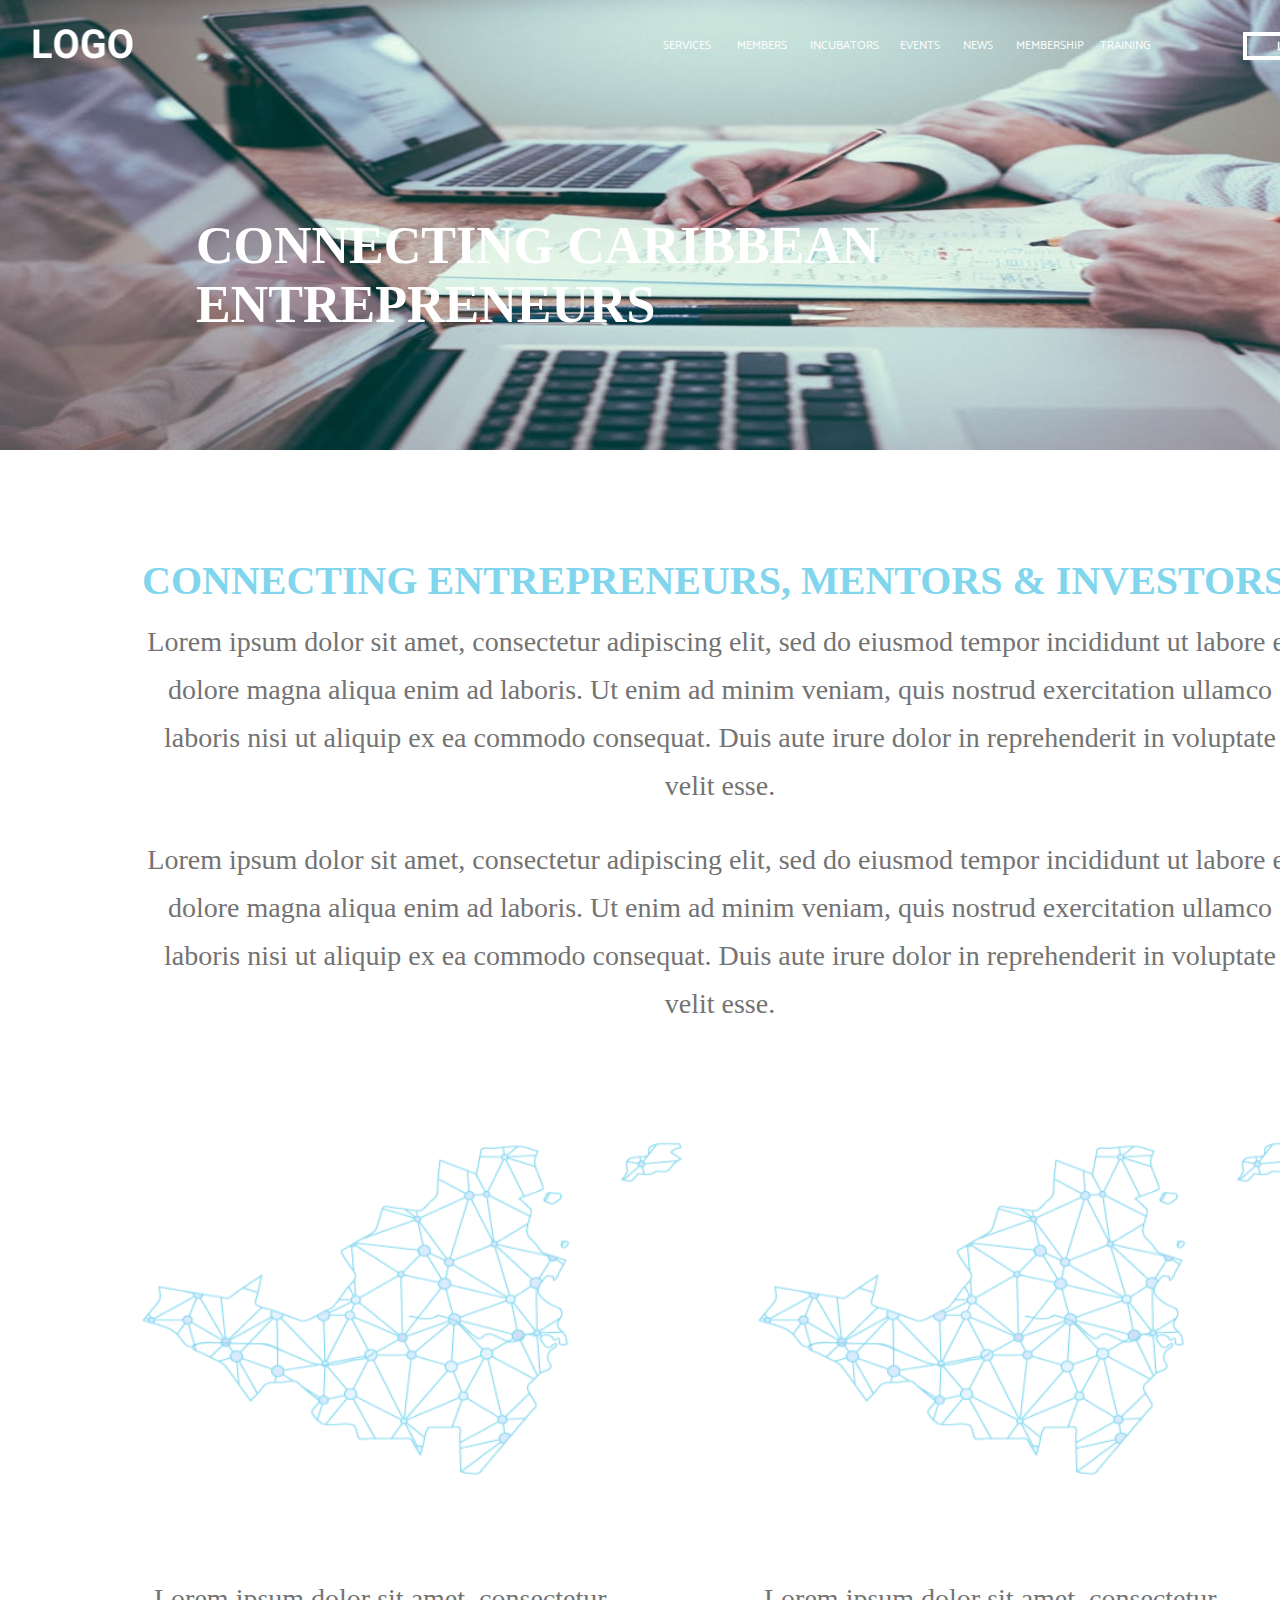
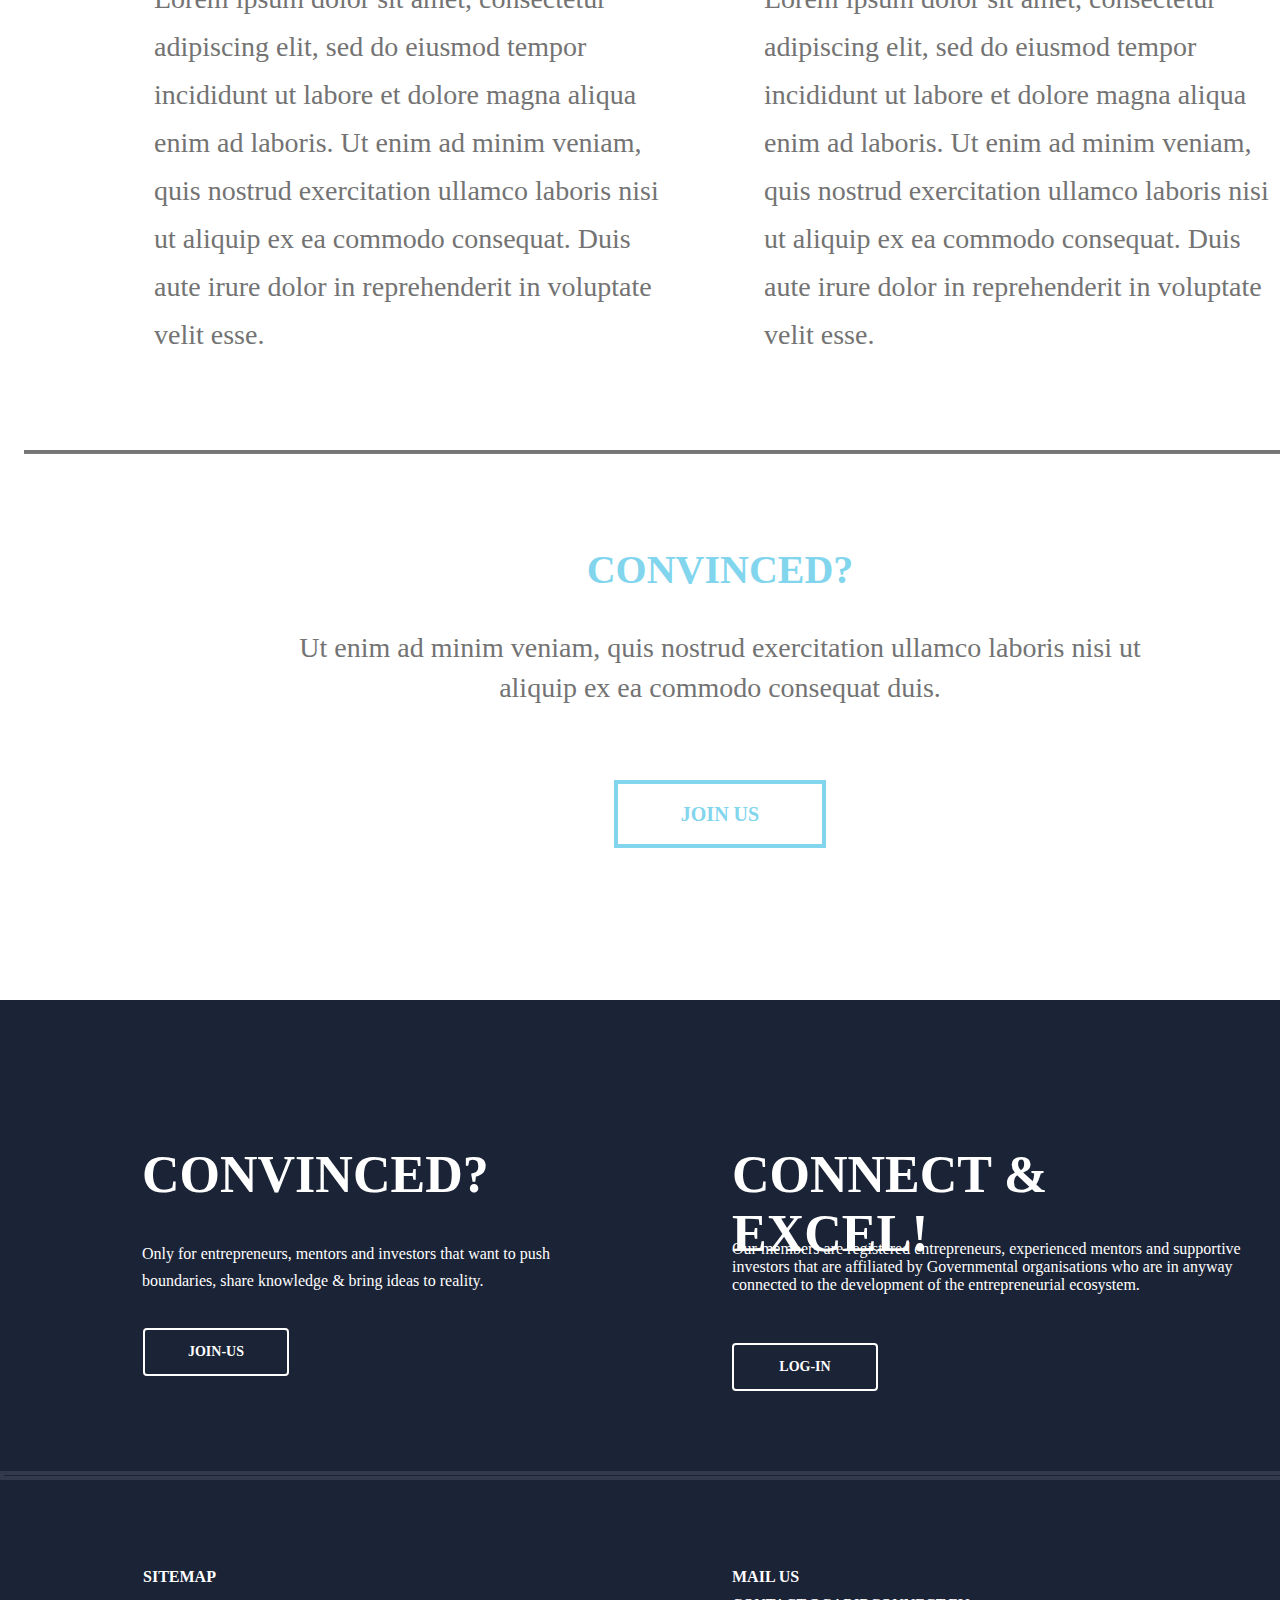
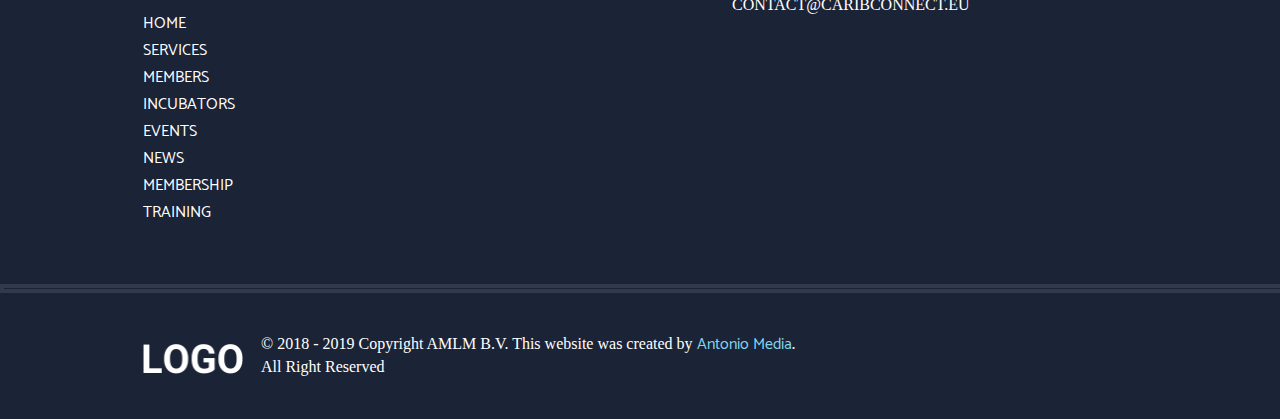
<file: Index.html>
<!DOCTYPE html>
<html>
<head>
	<title></title>
	<meta name="viewport" content="width=device-width, initial-scale=1.0">
	<link rel="stylesheet" type="text/css" href="css/style.css">
	<script src="https://ajax.googleapis.com/ajax/libs/jquery/3.3.1/jquery.min.js"></script>

</head>
<body>
	<div class="header">
		<img class="logo-header" src="image/logo.png">
		<img class="header-image" src="image/home-image.jpeg">

			<ul>
			  <li class="services"><a class="nav" href="Services.html">Services</a></li>
			  <li class="members"><a class="nav" href="Members.html">Members</a></li>
			  <li class="incubators"><a class="nav" href="">Incubators</a></li>
			  <li class="events"><a class="nav" href="Events.html">Events</a></li>
			  <li class="news"><a class="nav" href="">News</a></li>
			  <li class="membership"><a class="nav" href="Membership.html">Membership</a></li>
			  <li class="training"><a class="nav" href="Training.html">Training</a></li>
			  <button class="log-out"><a class="nav" href="Login.html">Log-in</button></a>
			</ul>

			<img class="hamburger-menu" src="image/hamburger-icon.png"> 

		<h1 class="header-home">connecting caribbean entrepreneurs</h1>
	</div>

	<div>
		<h2 class="home-header-tekst">connecting entrepreneurs, mentors & investors</h2>
		<p class="home-tekst-intro">
			Lorem ipsum dolor sit amet, consectetur adipiscing elit, sed do eiusmod tempor incididunt ut labore et dolore magna aliqua enim ad laboris. Ut enim ad minim veniam, quis nostrud exercitation ullamco laboris nisi ut aliquip ex ea commodo consequat. Duis aute irure dolor in reprehenderit in voluptate velit esse.
		</p>
		<p class="home-tekst-intro-2">
			Lorem ipsum dolor sit amet, consectetur adipiscing elit, sed do eiusmod tempor incididunt ut labore et dolore magna aliqua enim ad laboris. Ut enim ad minim veniam, quis nostrud exercitation ullamco laboris nisi ut aliquip ex ea commodo consequat. Duis aute irure dolor in reprehenderit in voluptate velit esse.
		</p>

		<img class="sxm" src="image/home-sxm.png">
		<p class="sxm-tekst">
			Lorem ipsum dolor sit amet, consectetur adipiscing elit, sed do eiusmod tempor incididunt ut labore et dolore magna aliqua enim ad laboris. Ut enim ad minim veniam, quis nostrud exercitation ullamco laboris nisi ut aliquip ex ea commodo consequat. Duis aute irure dolor in reprehenderit in voluptate velit esse.
		</p>

		<img class="sxm-2" src="image/home-sxm.png">
		<p class="sxm-tekst-2">
			Lorem ipsum dolor sit amet, consectetur adipiscing elit, sed do eiusmod tempor incididunt ut labore et dolore magna aliqua enim ad laboris. Ut enim ad minim veniam, quis nostrud exercitation ullamco laboris nisi ut aliquip ex ea commodo consequat. Duis aute irure dolor in reprehenderit in voluptate velit esse.
		</p>


		<img class="home-line" src="image/contact-line.png">

		<h3 class="convinced-header">Convinced?</h3>
		<p class="convinced-intro">
			Ut enim ad minim veniam, quis nostrud exercitation ullamco laboris nisi ut aliquip ex ea commodo consequat duis. 
		</p>
		<button class="convinced-button">join us</button>


	</div>




</body>
<footer>
	<div class="footer-home">
		<h1 class="convinced">Convinced?</h1>
		<p class="convinced-text">
			Only for entrepreneurs, mentors and investors that want to push boundaries, share knowledge & bring ideas to reality.
		</p>
		<a href=""><button class="join-us-button">Join-us</button></a>

		<h1 class="connect-excel">Connect & Excel!</h1>
		<p class="connect-excel-text">
			Our members are registered entrepreneurs, experienced mentors and supportive investors that are affiliated by Governmental organisations who are in anyway connected to the development of the entrepreneurial ecosystem.
		</p>
		<a href=""><button class="connect-excel-button">Log-in</button></a>

		<rect class="footer-line"> </rect>

		<p class="sitemap">Sitemap</p>
		<p class="sitemap-text">
			<a href="Index.html" class="sitemap-content">Home</a>
			<a href="Services.html" class="sitemap-content">Services</a>
			<a href="Members.html" class="sitemap-content">Members</a>
			<a href="" class="sitemap-content">Incubators</a>
			<a href="Events.html" class="sitemap-content">Events</a>
			<a href="" class="sitemap-content">News</a>
			<a href="Membership.html" class="sitemap-content">Membership</a>
			<a href="Training.html" class="sitemap-content">Training</a>		
		</p>

		<p class="mail-us">Mail us</p>
		<p class="contact-caribconnect">CONTACT@CARIBCONNECT.EU</p>

		<rect class="footer-line-2"> </rect>

		<img class="logo-footer" src="image/logo.png">
		<p class="copyright">
			© 2018 - 2019 Copyright AMLM B.V. This website was created by <span class="AM">Antonio Media</span>.
			<br>All Right Reserved
		</p>

	</div>
</footer>

</html>
</file>
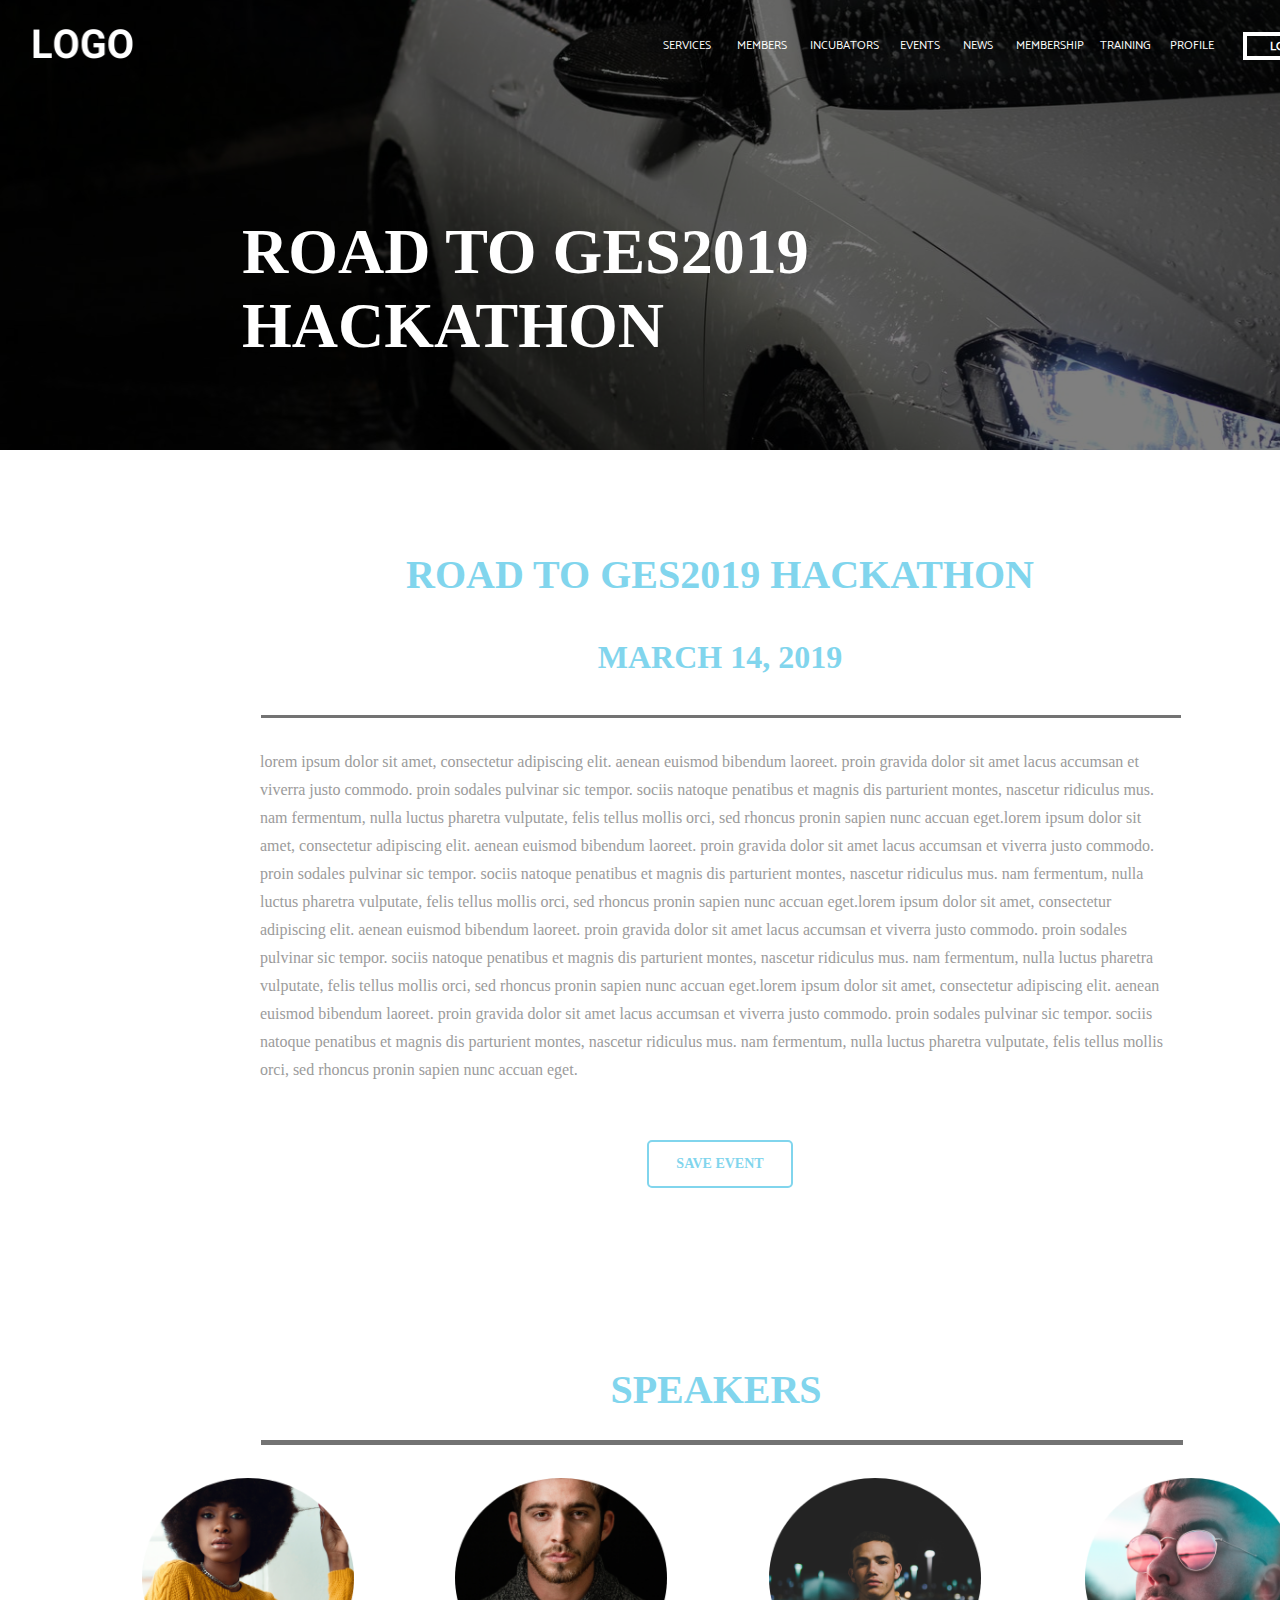
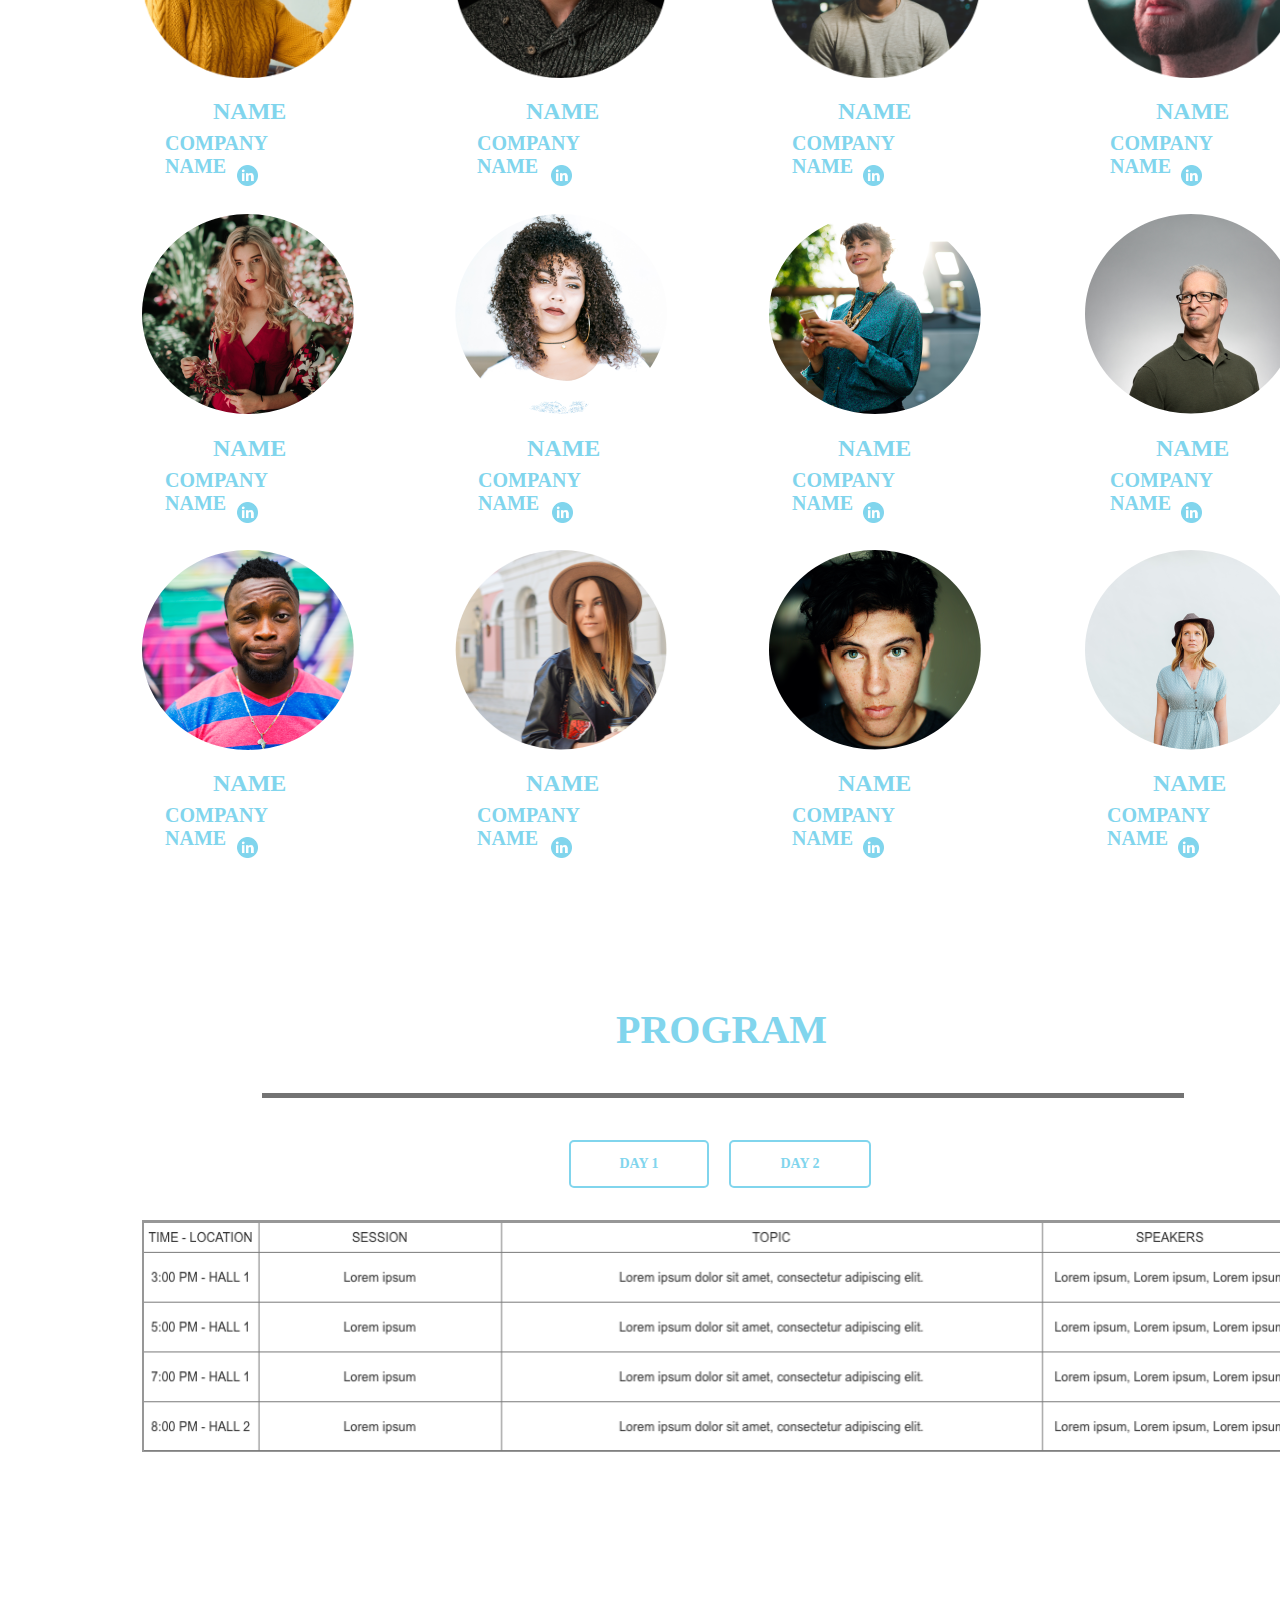
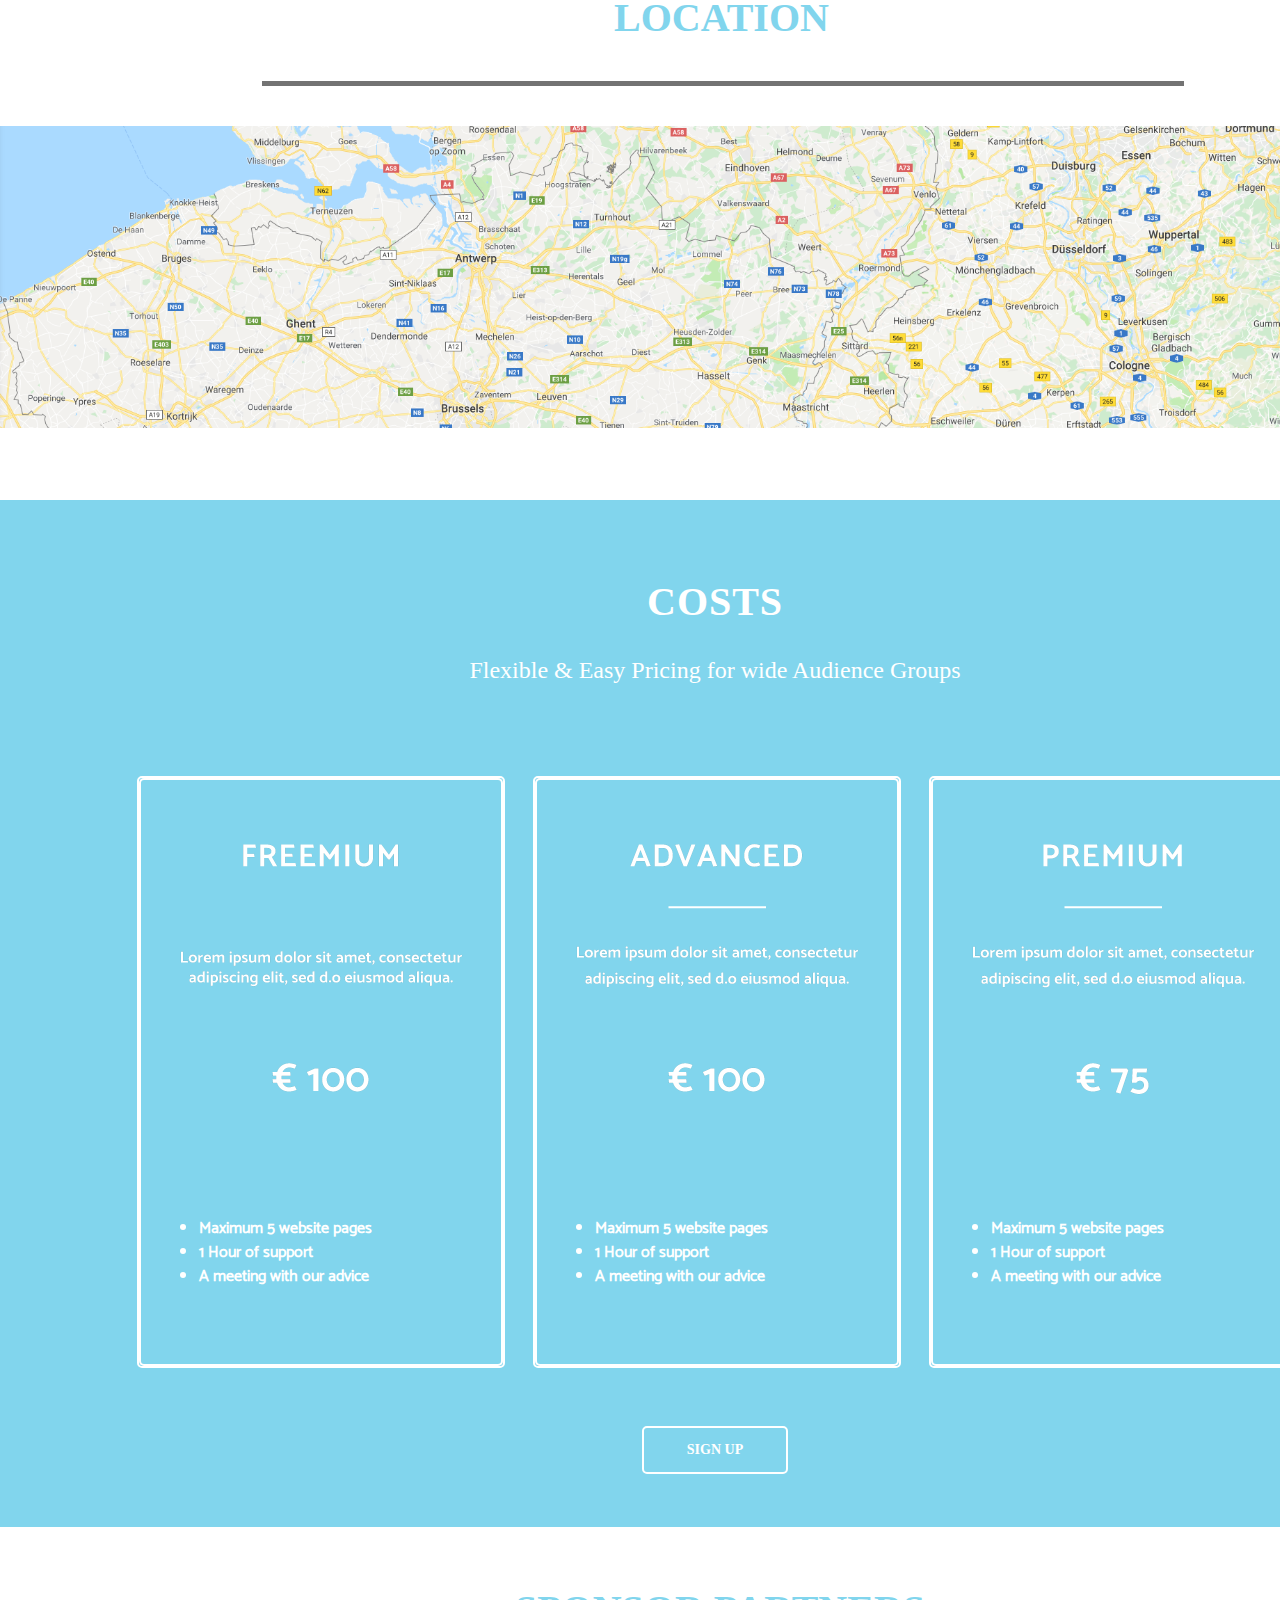
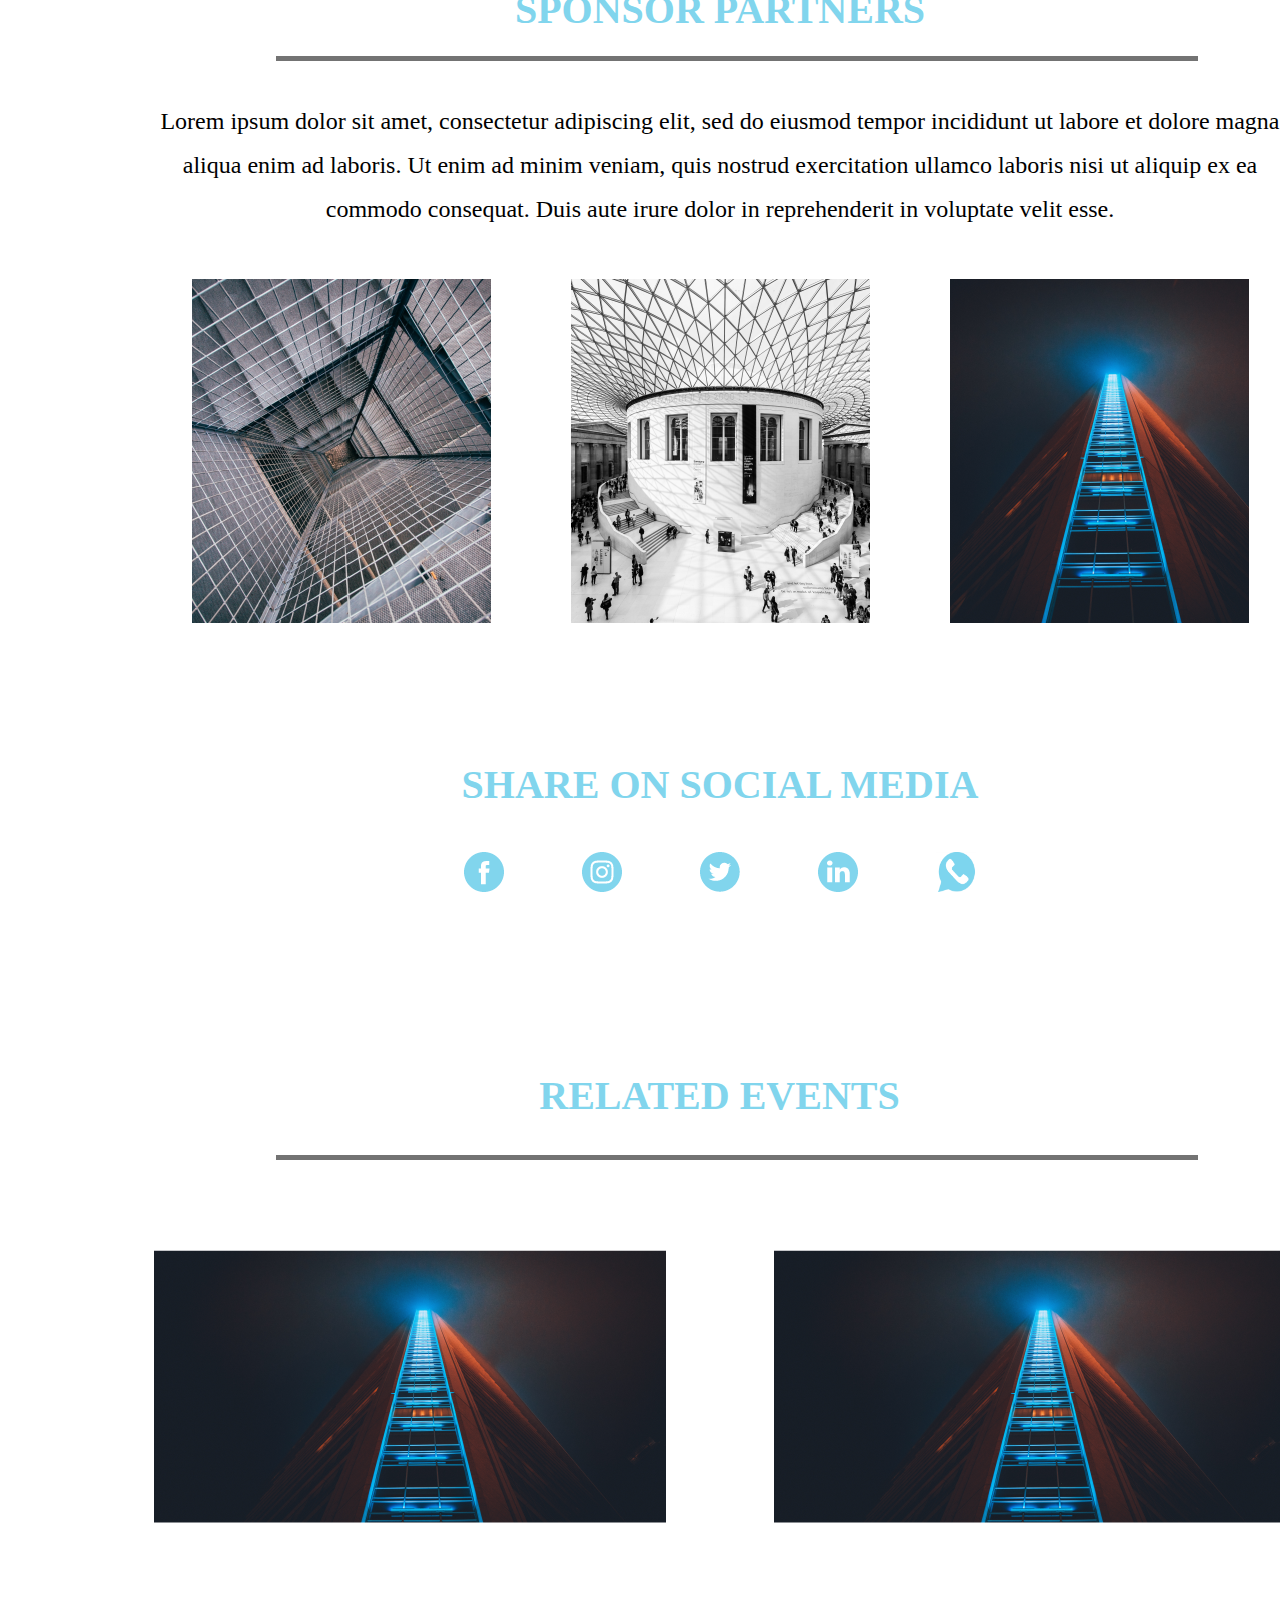
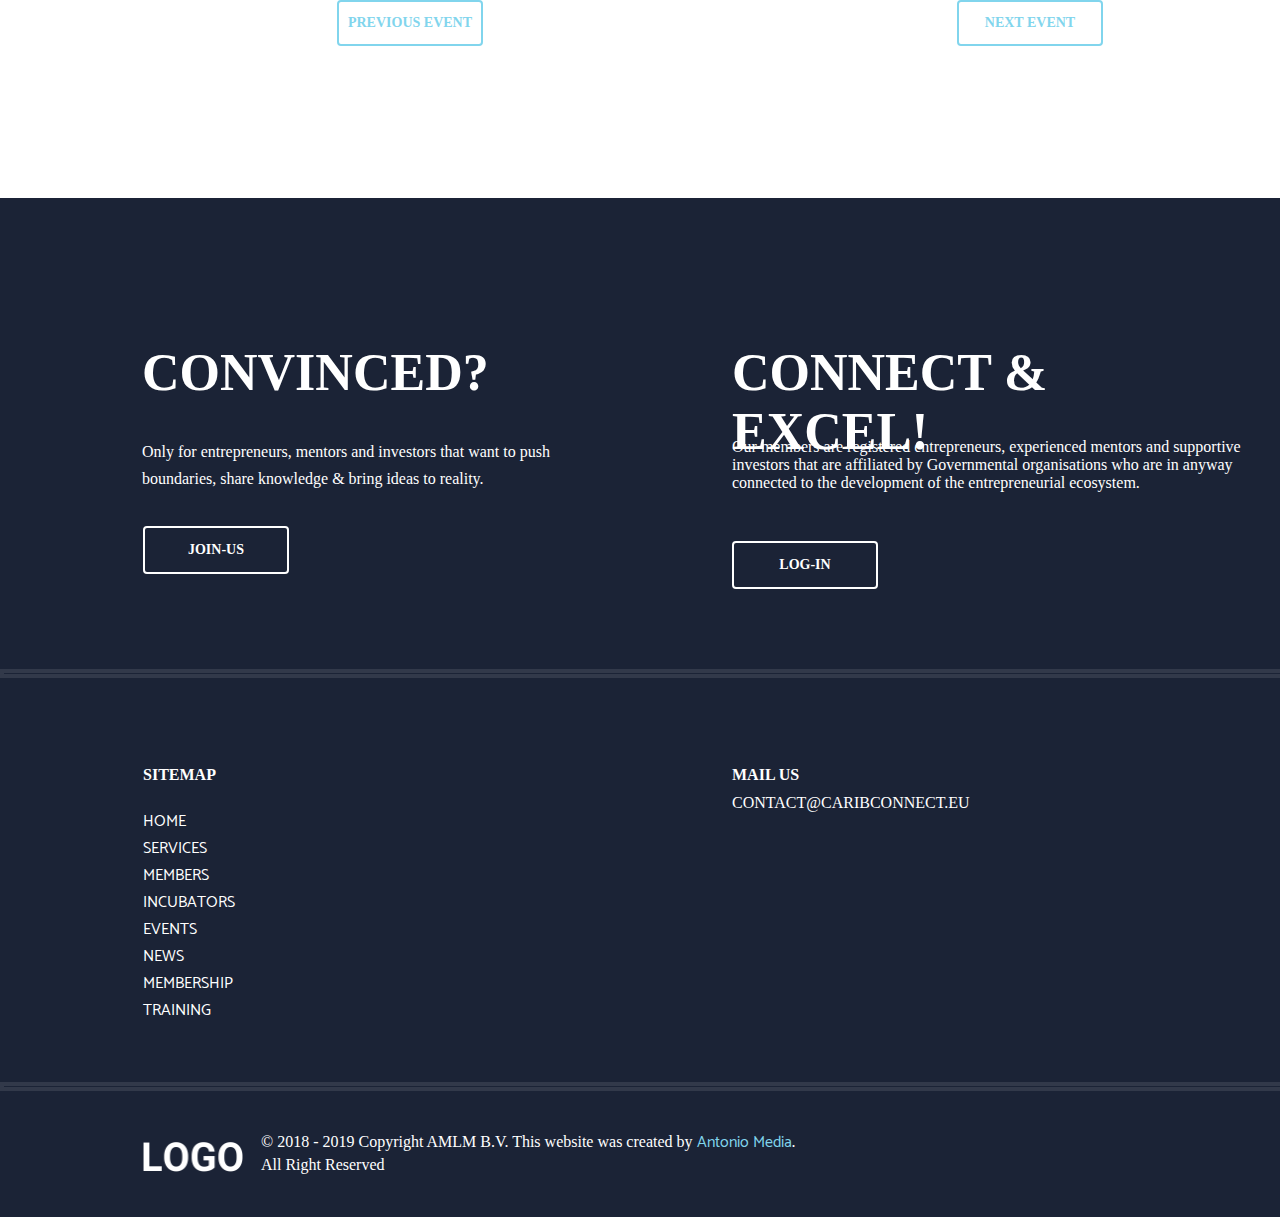
<file: Events-detail.html>
<!DOCTYPE html>
<html>
<head>
	<title></title>
	<meta name="viewport" content="width=device-width, initial-scale=1.0">
	<link rel="stylesheet" type="text/css" href="css/style.css">
	<script src="https://ajax.googleapis.com/ajax/libs/jquery/3.3.1/jquery.min.js"></script>

</head>
<body>
	<div class="header">
		<img class="logo-header" src="image/logo.png">
		<img class="header-image" src="image/car.png">

			<ul>
			  <li class="services"><a class="nav" href="Services.html">Services</a></li>
			  <li class="members"><a class="nav" href="Members.html">Members</a></li>
			  <li class="incubators"><a class="nav" href="">Incubators</a></li>
			  <li class="events"><a class="nav" href="Events.html">Events</a></li>
			  <li class="news"><a class="nav" href="">News</a></li>
			  <li class="membership"><a class="nav" href="Membership.html">Membership</a></li>
			  <li class="training"><a class="nav" href="Training.html">Training</a></li>
			  <li class="profile"><a class="nav" href="Profile.html">Profile</a></li>
			  <button class="log-out"><a class="nav" href="Login.html">Log-out</button></a>
			</ul>

			<img class="hamburger-menu" src="image/hamburger-icon.png"> 

		<h1 class="header-event-hackathon">Road to GES2019 Hackathon</h1>
	</div>

	<div class="training-makes-better">
		<h1 class="how-to-grow">ROAD TO GES2019 HACKATHON</h1>
		<h3 class="date">MARCH 14, 2019</h3>
		<img class="training-line" src="image/contact-line.png">

		<p class="training-tekst">
			Lorem ipsum dolor sit amet, consectetur adipiscing elit. Aenean euismod bibendum laoreet. Proin gravida dolor sit amet lacus accumsan et viverra justo commodo. Proin sodales pulvinar sic tempor. Sociis natoque penatibus et magnis dis parturient montes, nascetur ridiculus mus. Nam fermentum, nulla luctus pharetra vulputate, felis tellus mollis orci, sed rhoncus pronin sapien nunc accuan eget.Lorem ipsum dolor sit amet, consectetur adipiscing elit. Aenean euismod bibendum laoreet. Proin gravida dolor sit amet lacus accumsan et viverra justo commodo. Proin sodales pulvinar sic tempor. Sociis natoque penatibus et magnis dis parturient montes, nascetur ridiculus mus. Nam fermentum, nulla luctus pharetra vulputate, felis tellus mollis orci, sed rhoncus pronin sapien nunc accuan eget.Lorem ipsum dolor sit amet, consectetur adipiscing elit. Aenean euismod bibendum laoreet. Proin gravida dolor sit amet lacus accumsan et viverra justo commodo. Proin sodales pulvinar sic tempor. Sociis natoque penatibus et magnis dis parturient montes, nascetur ridiculus mus. Nam fermentum, nulla luctus pharetra vulputate, felis tellus mollis orci, sed rhoncus pronin sapien nunc accuan eget.Lorem ipsum dolor sit amet, consectetur adipiscing elit. Aenean euismod bibendum laoreet. Proin gravida dolor sit amet lacus accumsan et viverra justo commodo. Proin sodales pulvinar sic tempor. Sociis natoque penatibus et magnis dis parturient montes, nascetur ridiculus mus. Nam fermentum, nulla luctus pharetra vulputate, felis tellus mollis orci, sed rhoncus pronin sapien nunc accuan eget.
		</p>

		<button class="sign-up-training">SAVE EVENT</button>
	</div>

	<div>
		<h3 class="speakers">Speakers</h3>
		<img class="speakers-line" src="image/contact-line.png">

		<img class="speaker-1" src="image/colaboration-picture-1.png">
			<h6 class="name-speaker-1">Name</h6>
			<h6 class="company-speaker-1">Company name</h6>
			<img class="linkedin-speaker-1" src="image/linkedin-icon.png">

		<img class="speaker-2" src="image/colaboration-picture-2.png">
			<h6 class="name-speaker-2">Name</h6>
			<h6 class="company-speaker-2">Company name</h6>
			<img class="linkedin-speaker-2" src="image/linkedin-icon.png">

		<img class="speaker-3" src="image/colaboration-picture-3.png">
			<h6 class="name-speaker-3">Name</h6>
			<h6 class="company-speaker-3">Company name</h6>
			<img class="linkedin-speaker-3" src="image/linkedin-icon.png">

		<img class="speaker-4" src="image/colaboration-picture-4.png">
			<h6 class="name-speaker-4">Name</h6>
			<h6 class="company-speaker-4">Company name</h6>
			<img class="linkedin-speaker-4" src="image/linkedin-icon.png">


		<img class="speaker-5" src="image/speaker-5.png">
			<h6 class="name-speaker-5">Name</h6>
			<h6 class="company-speaker-5">Company name</h6>
			<img class="linkedin-speaker-5" src="image/linkedin-icon.png">

		<img class="speaker-6" src="image/speaker-6.png">
			<h6 class="name-speaker-6">Name</h6>
			<h6 class="company-speaker-6">Company name</h6>
			<img class="linkedin-speaker-6" src="image/linkedin-icon.png">

		<img class="speaker-7" src="image/speaker-7.png">
			<h6 class="name-speaker-7">Name</h6>
			<h6 class="company-speaker-7">Company name</h6>
			<img class="linkedin-speaker-7" src="image/linkedin-icon.png">

		<img class="speaker-8" src="image/speaker-8.png">
			<h6 class="name-speaker-8">Name</h6>
			<h6 class="company-speaker-8">Company name</h6>
			<img class="linkedin-speaker-8" src="image/linkedin-icon.png">


		<img class="speaker-9" src="image/speaker-9.png">
			<h6 class="name-speaker-9">Name</h6>
			<h6 class="company-speaker-9">Company name</h6>
			<img class="linkedin-speaker-9" src="image/linkedin-icon.png">

		<img class="speaker-10" src="image/speaker-10.png">
			<h6 class="name-speaker-10">Name</h6>
			<h6 class="company-speaker-10">Company name</h6>
			<img class="linkedin-speaker-10" src="image/linkedin-icon.png">

		<img class="speaker-11" src="image/speaker-11.png">
			<h6 class="name-speaker-11">Name</h6>
			<h6 class="company-speaker-11">Company name</h6>
			<img class="linkedin-speaker-11" src="image/linkedin-icon.png">

		<img class="speaker-12" src="image/speaker-12.png">
			<h6 class="name-speaker-12">Name</h6>
			<h6 class="company-speaker-12">Company name</h6>
			<img class="linkedin-speaker-12" src="image/linkedin-icon.png">
	</div>
 
	<div>
		<h1 class="event-detail-program">Program</h1>
		<img class="program-line-event" src="image/contact-line.png">
		<button class="program-button-event-1"> Day 1</button>
		<button class="program-button-event-2"> Day 2</button>
		<img class="program-table-event" src="image/program-table.png">
	</div>

	<div>
		<h1 class="location-event">Location</h1>
		<img class="location-event-line" src="image/contact-line.png">
		<img class="google-maps-event" src="image/google-maps.png">

	</div>

	<div class="costs-blue">
		<h1 class="event-costs">Costs</h1>
			<h6 class="costs-intro">Flexible & Easy Pricing for wide Audience Groups</h6>

			<img class="event-freemium" src="image/event-freemium.png">
				<ul class="freemium-event-tekst">
					<li>Maximum 5 website pages</li>	
					<li>1 Hour of support</li>	
					<li>A meeting with our advice</li>	
				</ul>
			<img class="event-advanced" src="image/event-advanced.png">
				<ul class="advanced-event-tekst">
					<li>Maximum 5 website pages</li>	
					<li>1 Hour of support</li>	
					<li>A meeting with our advice</li>	
				</ul>

			<img class="event-premium" src="image/event-premium.png">
				<ul class="premium-event-tekst">
					<li>Maximum 5 website pages</li>	
					<li>1 Hour of support</li>	
					<li>A meeting with our advice</li>	
				</ul>

			<button class="costs-button">sign up</button>
	</div>

	<div>
			<h3 class="event-sponsor">Sponsor Partners</h3>
				<img class="sponsor-line" src="image/contact-line.png">
				<p class="sponsor-intro">
					Lorem ipsum dolor sit amet, consectetur adipiscing elit, sed do eiusmod tempor incididunt ut labore et dolore magna aliqua enim ad laboris. Ut enim ad minim veniam, quis nostrud exercitation ullamco laboris nisi ut aliquip ex ea commodo consequat. Duis aute irure dolor in reprehenderit in voluptate velit esse.
				</p>
				<img class="sponsor-1" src="image/sponsor-1.png">
				<img class="sponsor-2" src="image/sponsor-2.png">
				<img class="sponsor-3" src="image/sponsor-3.png">

	</div>


	<div>
		<h1 class="share-on-social-event">share on social media</h1>

		<a href=""><img class="facebook-event" src="image/facebook-icon.png"></a>
		<a href=""><img class="instagram-event" src="image/instagram-icon.png"></a>
		<a href=""><img class="twitter-event" src="image/twitter-icon.png"></a>
		<a href=""><img class="linkedin-event" src="image/linkedin-icon.png"></a>
		<a href=""><img class="whatsapp-event" src="image/whatsapp-icon.png"></a>

	</div>

	<div>
		<h1 class="related-events-header"> related events </h1>
		<img class="related-line-event" src="image/contact-line.png">

		<img class="related-1-event" src="image/related-1.png">
		<img class="related-2-event" src="image/related-2.png">
				<button class="related-event-1"> previous event</button>
				<button class="related-event-2"> next event</button>



	</div>

</body>
<footer>
	<div class="footer-event-detail">
		<h1 class="convinced">Convinced?</h1>
		<p class="convinced-text">
			Only for entrepreneurs, mentors and investors that want to push boundaries, share knowledge & bring ideas to reality.
		</p>
		<a href="Select-role.html"><button class="join-us-button">Join-us</button></a>

		<h1 class="connect-excel">Connect & Excel!</h1>
		<p class="connect-excel-text">
			Our members are registered entrepreneurs, experienced mentors and supportive investors that are affiliated by Governmental organisations who are in anyway connected to the development of the entrepreneurial ecosystem.
		</p>
		<a href="Login.html"><button class="connect-excel-button">Log-in</button></a>

		<rect class="footer-line"> </rect>

		<p class="sitemap">Sitemap</p>
		<p class="sitemap-text">
			<a href="HomeLoggedIn.html" class="sitemap-content">Home</a>
			<a href="Services.html" class="sitemap-content">Services</a>
			<a href="Members.html" class="sitemap-content">Members</a>
			<a href="" class="sitemap-content">Incubators</a>
			<a href="Events.html" class="sitemap-content">Events</a>
			<a href="" class="sitemap-content">News</a>
			<a href="Membership.html" class="sitemap-content">Membership</a>
			<a href="Training.html" class="sitemap-content">Training</a>		
		</p>

		<p class="mail-us">Mail us</p>
		<p class="contact-caribconnect">CONTACT@CARIBCONNECT.EU</p>

		<rect class="footer-line-2"> </rect>

		<img class="logo-footer" src="image/logo.png">
		<p class="copyright">
			© 2018 - 2019 Copyright AMLM B.V. This website was created by <span class="AM">Antonio Media</span>.
			<br>All Right Reserved
		</p>

	</div>
</footer>

</html>
</file>
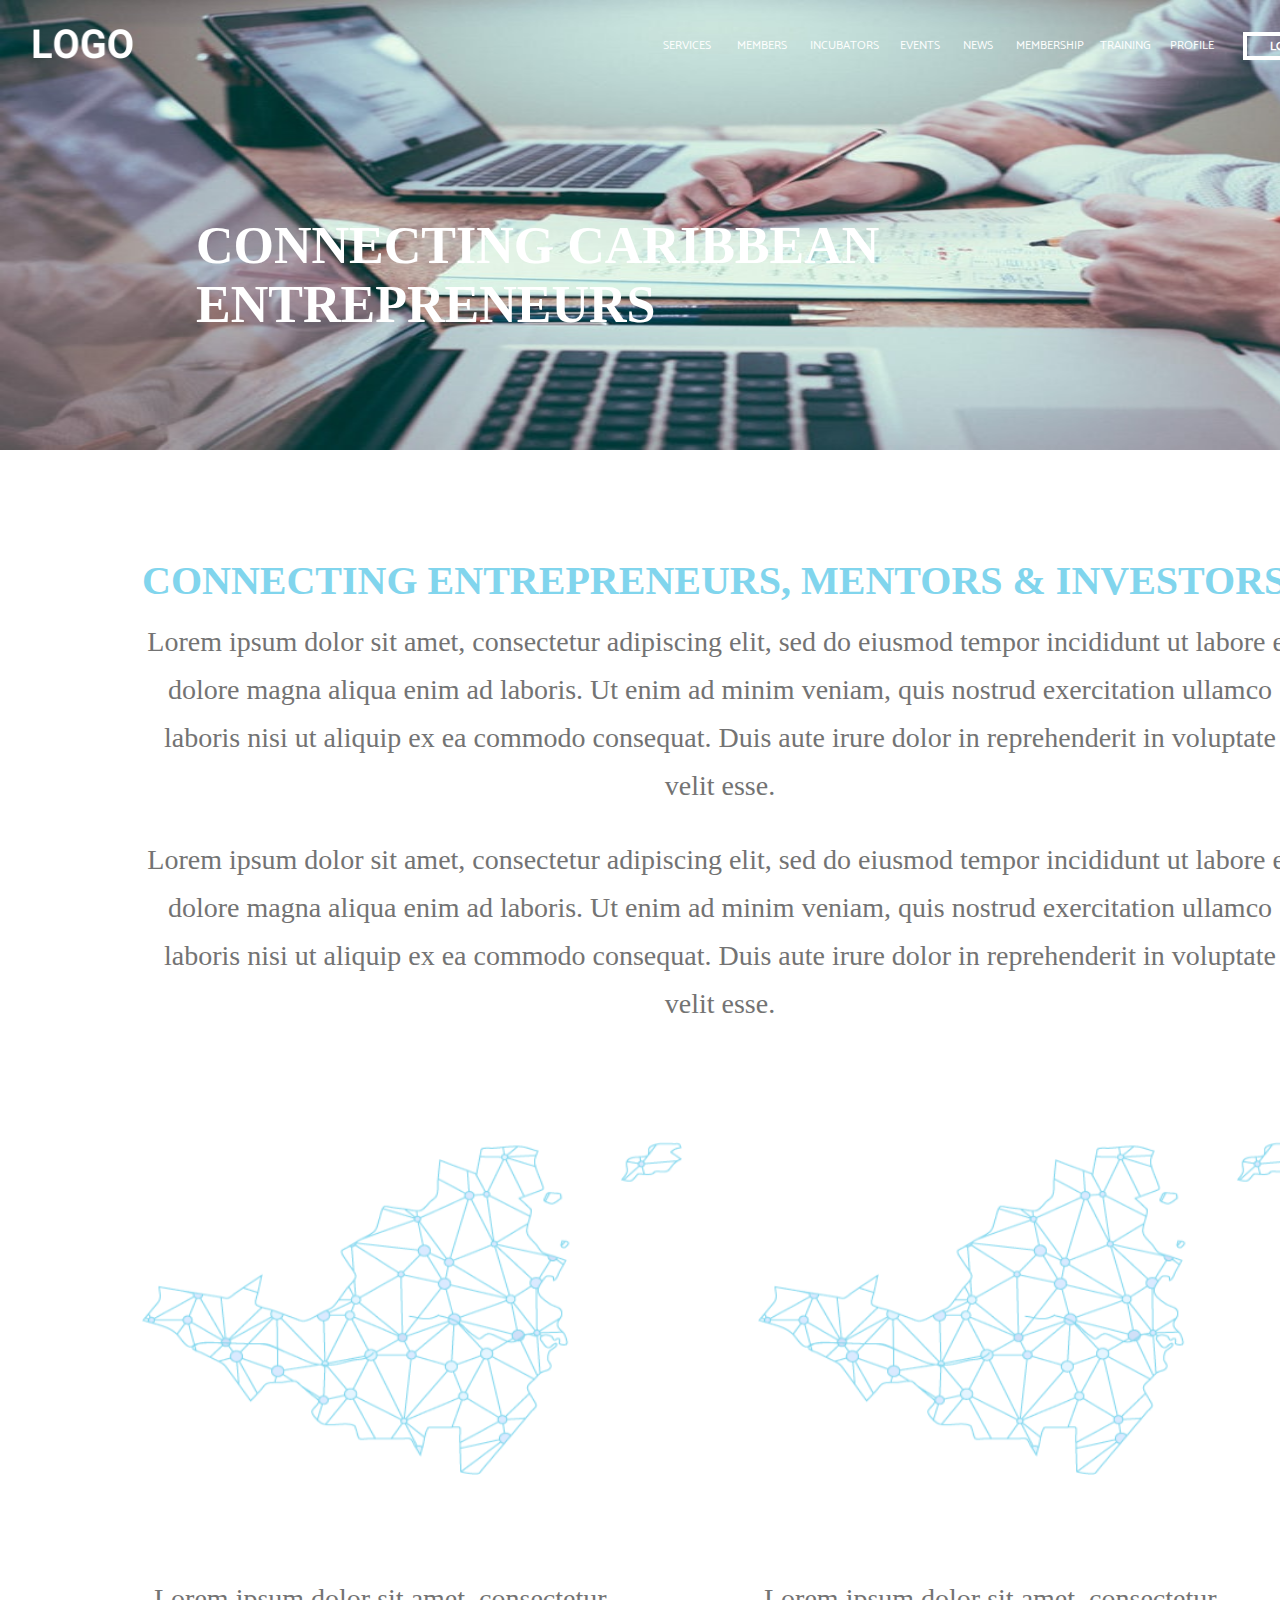
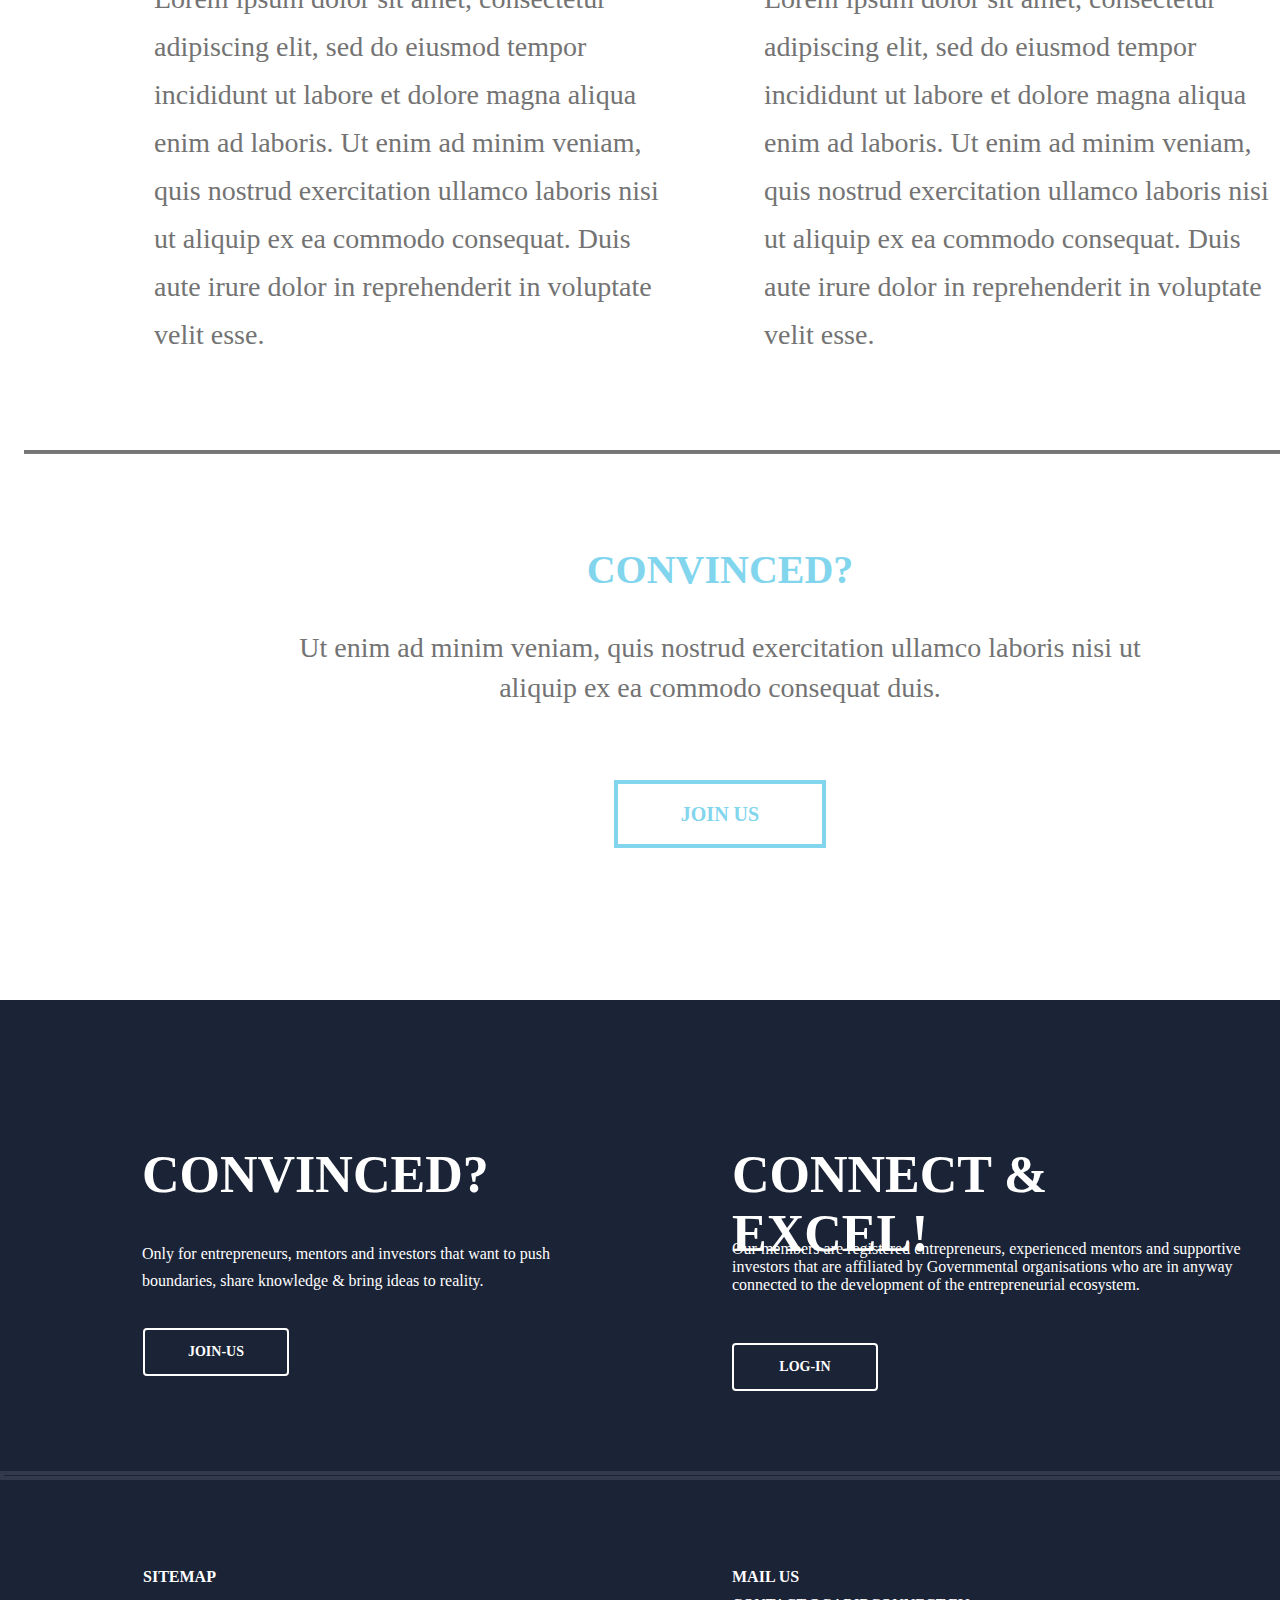
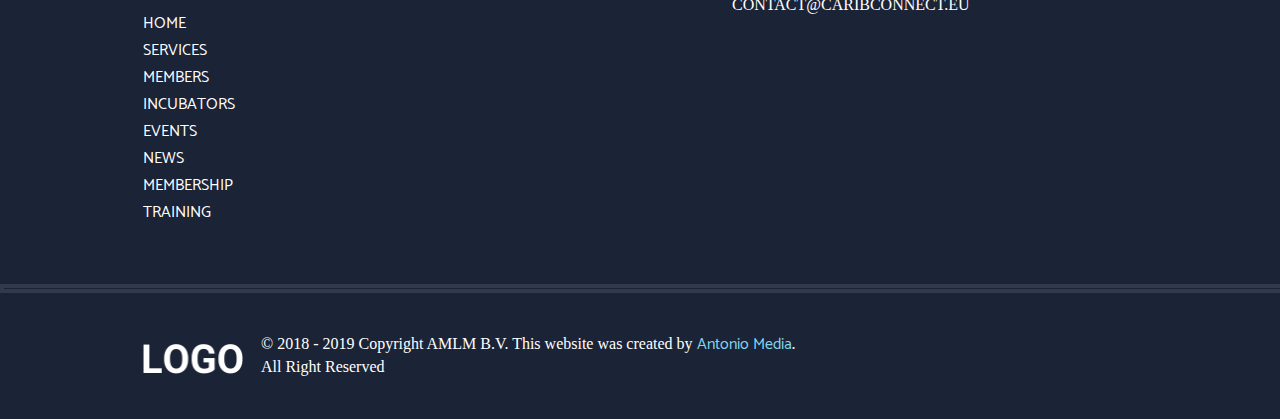
<file: HomeLoggedIn.html>
<!DOCTYPE html>
<html>
<head>
	<title></title>
	<meta name="viewport" content="width=device-width, initial-scale=1.0">
	<link rel="stylesheet" type="text/css" href="css/style.css">
	<script src="https://ajax.googleapis.com/ajax/libs/jquery/3.3.1/jquery.min.js"></script>

</head>
<body>
	<div class="header">
		<img class="logo-header" src="image/logo.png">
		<img class="header-image" src="image/home-image.jpeg">

			<ul>
			  <li class="services"><a class="nav" href="Services.html">Services</a></li>
			  <li class="members"><a class="nav" href="Members.html">Members</a></li>
			  <li class="incubators"><a class="nav" href="">Incubators</a></li>
			  <li class="events"><a class="nav" href="Events.html">Events</a></li>
			  <li class="news"><a class="nav" href="">News</a></li>
			  <li class="membership"><a class="nav" href="Membership.html">Membership</a></li>
			  <li class="training"><a class="nav" href="Training.html">Training</a></li>
			  <li class="profile"><a class="nav" href="Profile.html">Profile</a></li>
			  <button class="log-out"><a class="nav" href="Login.html">Log-out</button></a>
			</ul>

			<img class="hamburger-menu" src="image/hamburger-icon.png"> 

		<h1 class="header-home">connecting caribbean entrepreneurs</h1>
	</div>

	<div>
		<h2 class="home-header-tekst">connecting entrepreneurs, mentors & investors</h2>
		<p class="home-tekst-intro">
			Lorem ipsum dolor sit amet, consectetur adipiscing elit, sed do eiusmod tempor incididunt ut labore et dolore magna aliqua enim ad laboris. Ut enim ad minim veniam, quis nostrud exercitation ullamco laboris nisi ut aliquip ex ea commodo consequat. Duis aute irure dolor in reprehenderit in voluptate velit esse.
		</p>
		<p class="home-tekst-intro-2">
			Lorem ipsum dolor sit amet, consectetur adipiscing elit, sed do eiusmod tempor incididunt ut labore et dolore magna aliqua enim ad laboris. Ut enim ad minim veniam, quis nostrud exercitation ullamco laboris nisi ut aliquip ex ea commodo consequat. Duis aute irure dolor in reprehenderit in voluptate velit esse.
		</p>

		<img class="sxm" src="image/home-sxm.png">
		<p class="sxm-tekst">
			Lorem ipsum dolor sit amet, consectetur adipiscing elit, sed do eiusmod tempor incididunt ut labore et dolore magna aliqua enim ad laboris. Ut enim ad minim veniam, quis nostrud exercitation ullamco laboris nisi ut aliquip ex ea commodo consequat. Duis aute irure dolor in reprehenderit in voluptate velit esse.
		</p>

		<img class="sxm-2" src="image/home-sxm.png">
		<p class="sxm-tekst-2">
			Lorem ipsum dolor sit amet, consectetur adipiscing elit, sed do eiusmod tempor incididunt ut labore et dolore magna aliqua enim ad laboris. Ut enim ad minim veniam, quis nostrud exercitation ullamco laboris nisi ut aliquip ex ea commodo consequat. Duis aute irure dolor in reprehenderit in voluptate velit esse.
		</p>


		<img class="home-line" src="image/contact-line.png">

		<h3 class="convinced-header">Convinced?</h3>
		<p class="convinced-intro">
			Ut enim ad minim veniam, quis nostrud exercitation ullamco laboris nisi ut aliquip ex ea commodo consequat duis. 
		</p>
		<button class="convinced-button">join us</button>


	</div>




</body>
<footer>
	<div class="footer-home">
		<h1 class="convinced">Convinced?</h1>
		<p class="convinced-text">
			Only for entrepreneurs, mentors and investors that want to push boundaries, share knowledge & bring ideas to reality.
		</p>
		<a href=""><button class="join-us-button">Join-us</button></a>

		<h1 class="connect-excel">Connect & Excel!</h1>
		<p class="connect-excel-text">
			Our members are registered entrepreneurs, experienced mentors and supportive investors that are affiliated by Governmental organisations who are in anyway connected to the development of the entrepreneurial ecosystem.
		</p>
		<a href=""><button class="connect-excel-button">Log-in</button></a>

		<rect class="footer-line"> </rect>

		<p class="sitemap">Sitemap</p>
		<p class="sitemap-text">
			<a href="HomeLoggedIn.html" class="sitemap-content">Home</a>
			<a href="Services.html" class="sitemap-content">Services</a>
			<a href="Members.html" class="sitemap-content">Members</a>
			<a href="" class="sitemap-content">Incubators</a>
			<a href="Events.html" class="sitemap-content">Events</a>
			<a href="" class="sitemap-content">News</a>
			<a href="Membership.html" class="sitemap-content">Membership</a>
			<a href="Training.html" class="sitemap-content">Training</a>		
		</p>

		<p class="mail-us">Mail us</p>
		<p class="contact-caribconnect">CONTACT@CARIBCONNECT.EU</p>

		<rect class="footer-line-2"> </rect>

		<img class="logo-footer" src="image/logo.png">
		<p class="copyright">
			© 2018 - 2019 Copyright AMLM B.V. This website was created by <span class="AM">Antonio Media</span>.
			<br>All Right Reserved
		</p>

	</div>
</footer>

</html>
</file>
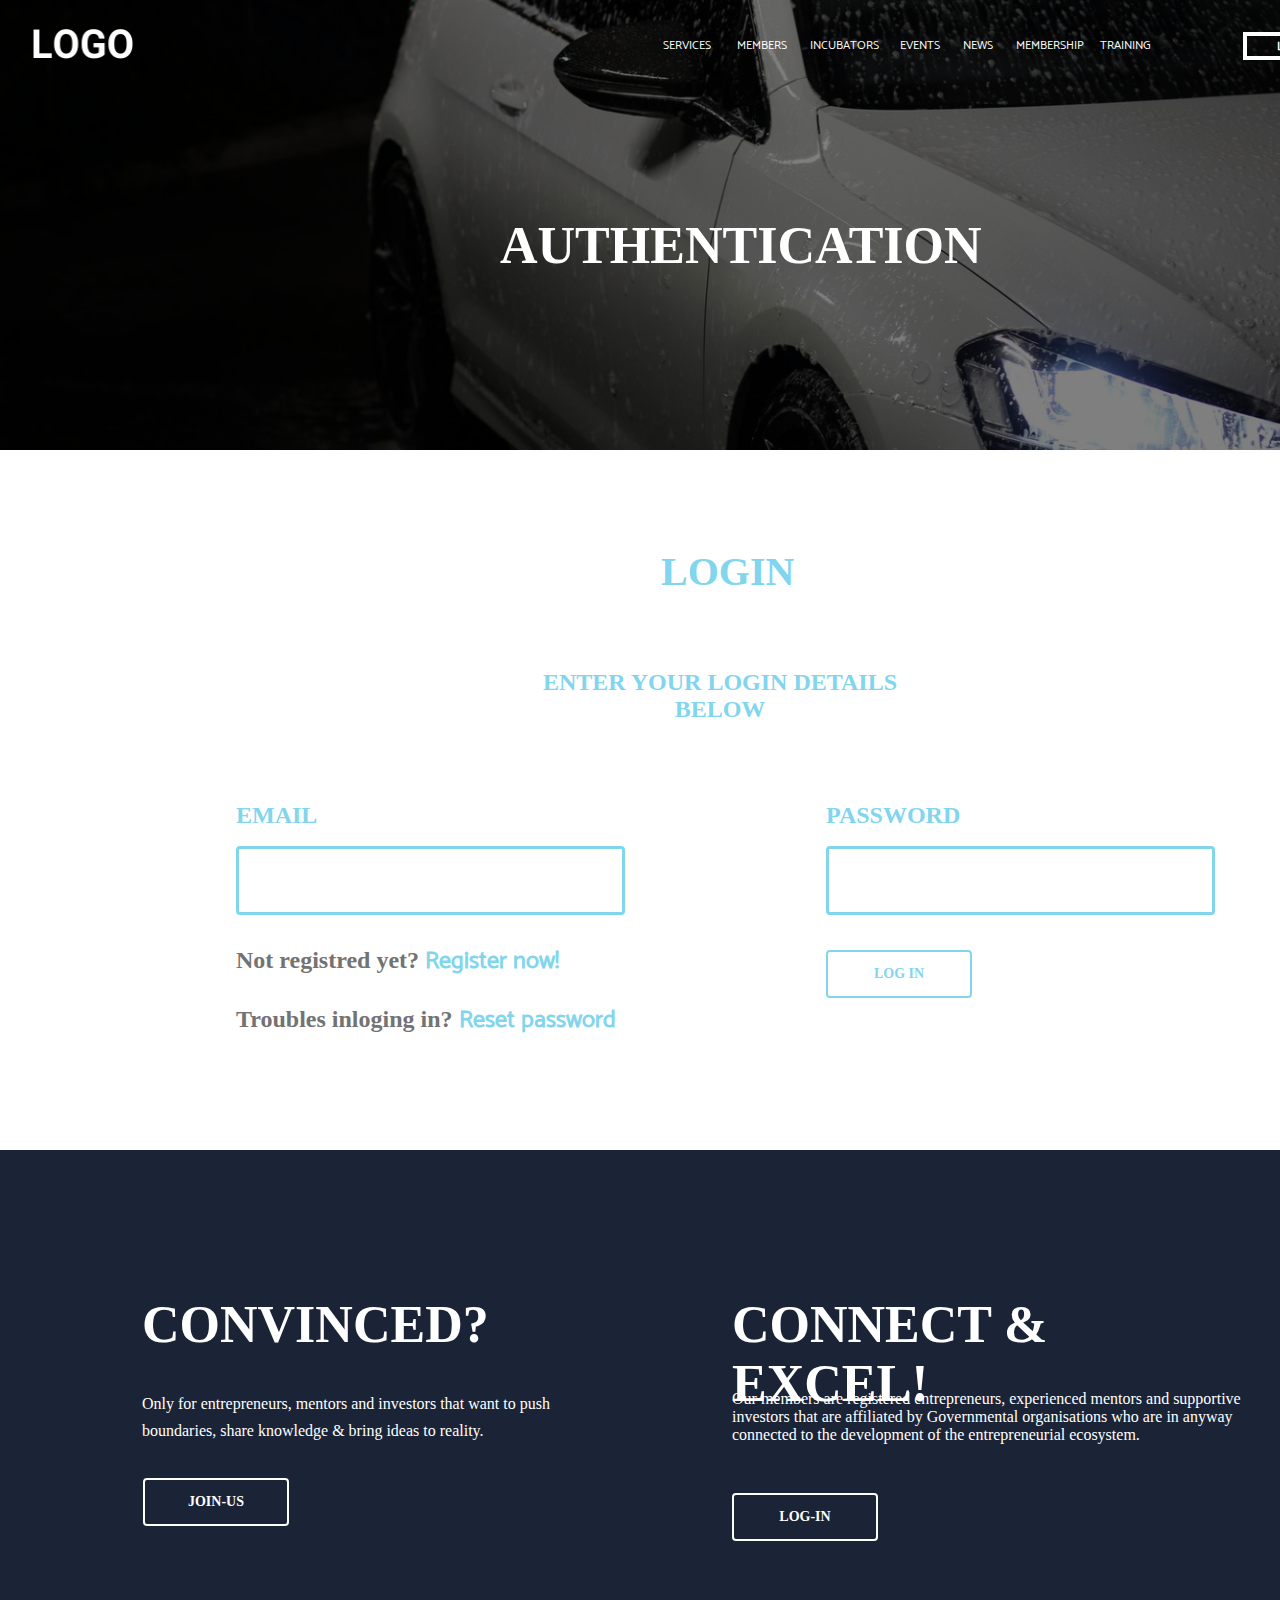
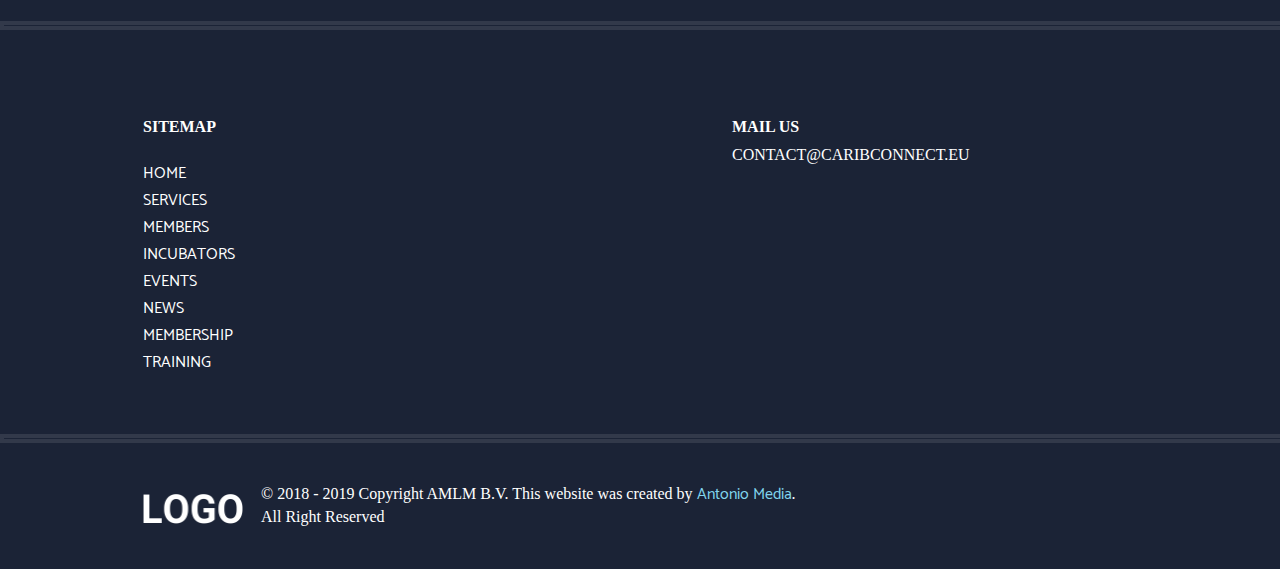
<file: Login.html>
<!DOCTYPE html>
<html>
<head>
	<title></title>
	<meta name="viewport" content="width=device-width, initial-scale=1.0">
	<link rel="stylesheet" type="text/css" href="css/style.css">
	<script src="https://ajax.googleapis.com/ajax/libs/jquery/3.3.1/jquery.min.js"></script>

</head>
<body>
	<div class="header">
		<img class="logo-header" src="image/logo.png">
		<img class="header-image" src="image/car.png">


			<ul>
			  <li class="services"><a class="nav" href="Services.html">Services</a></li>
			  <li class="members"><a class="nav" href="Members.html">Members</a></li>
			  <li class="incubators"><a class="nav" href="">Incubators</a></li>
			  <li class="events"><a class="nav" href="Events.html">Events</a></li>
			  <li class="news"><a class="nav" href="">News</a></li>
			  <li class="membership"><a class="nav" href="Membership.html">Membership</a></li>
			  <li class="training"><a class="nav" href="Training.html">Training</a></li>
			  <button class="log-out"><a class="nav" href="Login.html">Log-in</button></a>
			</ul>

			<img class="hamburger-menu" src="image/hamburger-icon.png"> 

		<h1 class="authentication-header">authentication</h1>
	</div>


	<div>
		<h1 class="login-header"> Login</h1>
		<h3 class="login-intro">Enter your login details below</h3>

		<h6 class="login-email">Email</h6>
			 <input type="text" class="loginfield" placeholder="Your email..">
		<h6 class="login-password">Password</h6>
		 	<input type="text" class="passwordfield" placeholder="Your password..">

		 <h6 class="not-registred">Not registred yet? <span class="AM">Register now!</span></h6>	
		 <h6 class="trouble-login">Troubles inloging in? <span class="AM">Reset password</span> </h6>

		 	<a href="Profile.html"><button class="login-authentication">LOG IN</button></a>
	</div>








</body>
<footer>
	<div class="footer-login-detail">
		<h1 class="convinced">Convinced?</h1>
		<p class="convinced-text">
			Only for entrepreneurs, mentors and investors that want to push boundaries, share knowledge & bring ideas to reality.
		</p>
		<a href="Select-role.html"><button class="join-us-button">Join-us</button></a>

		<h1 class="connect-excel">Connect & Excel!</h1>
		<p class="connect-excel-text">
			Our members are registered entrepreneurs, experienced mentors and supportive investors that are affiliated by Governmental organisations who are in anyway connected to the development of the entrepreneurial ecosystem.
		</p>
		<a href="Login.html"><button class="connect-excel-button">Log-in</button></a>

		<rect class="footer-line"> </rect>

		<p class="sitemap">Sitemap</p>
		<p class="sitemap-text">
			<a href="HomeLoggedIn.html" class="sitemap-content">Home</a>
			<a href="Services.html" class="sitemap-content">Services</a>
			<a href="Members.html" class="sitemap-content">Members</a>
			<a href="" class="sitemap-content">Incubators</a>
			<a href="Events.html" class="sitemap-content">Events</a>
			<a href="" class="sitemap-content">News</a>
			<a href="Membership.html" class="sitemap-content">Membership</a>
			<a href="Training.html" class="sitemap-content">Training</a>		
		</p>

		<p class="mail-us">Mail us</p>
		<p class="contact-caribconnect">CONTACT@CARIBCONNECT.EU</p>

		<rect class="footer-line-2"> </rect>

		<img class="logo-footer" src="image/logo.png">
		<p class="copyright">
			© 2018 - 2019 Copyright AMLM B.V. This website was created by <span class="AM">Antonio Media</span>.
			<br>All Right Reserved
		</p>

	</div>
</footer>

</html>
</file>
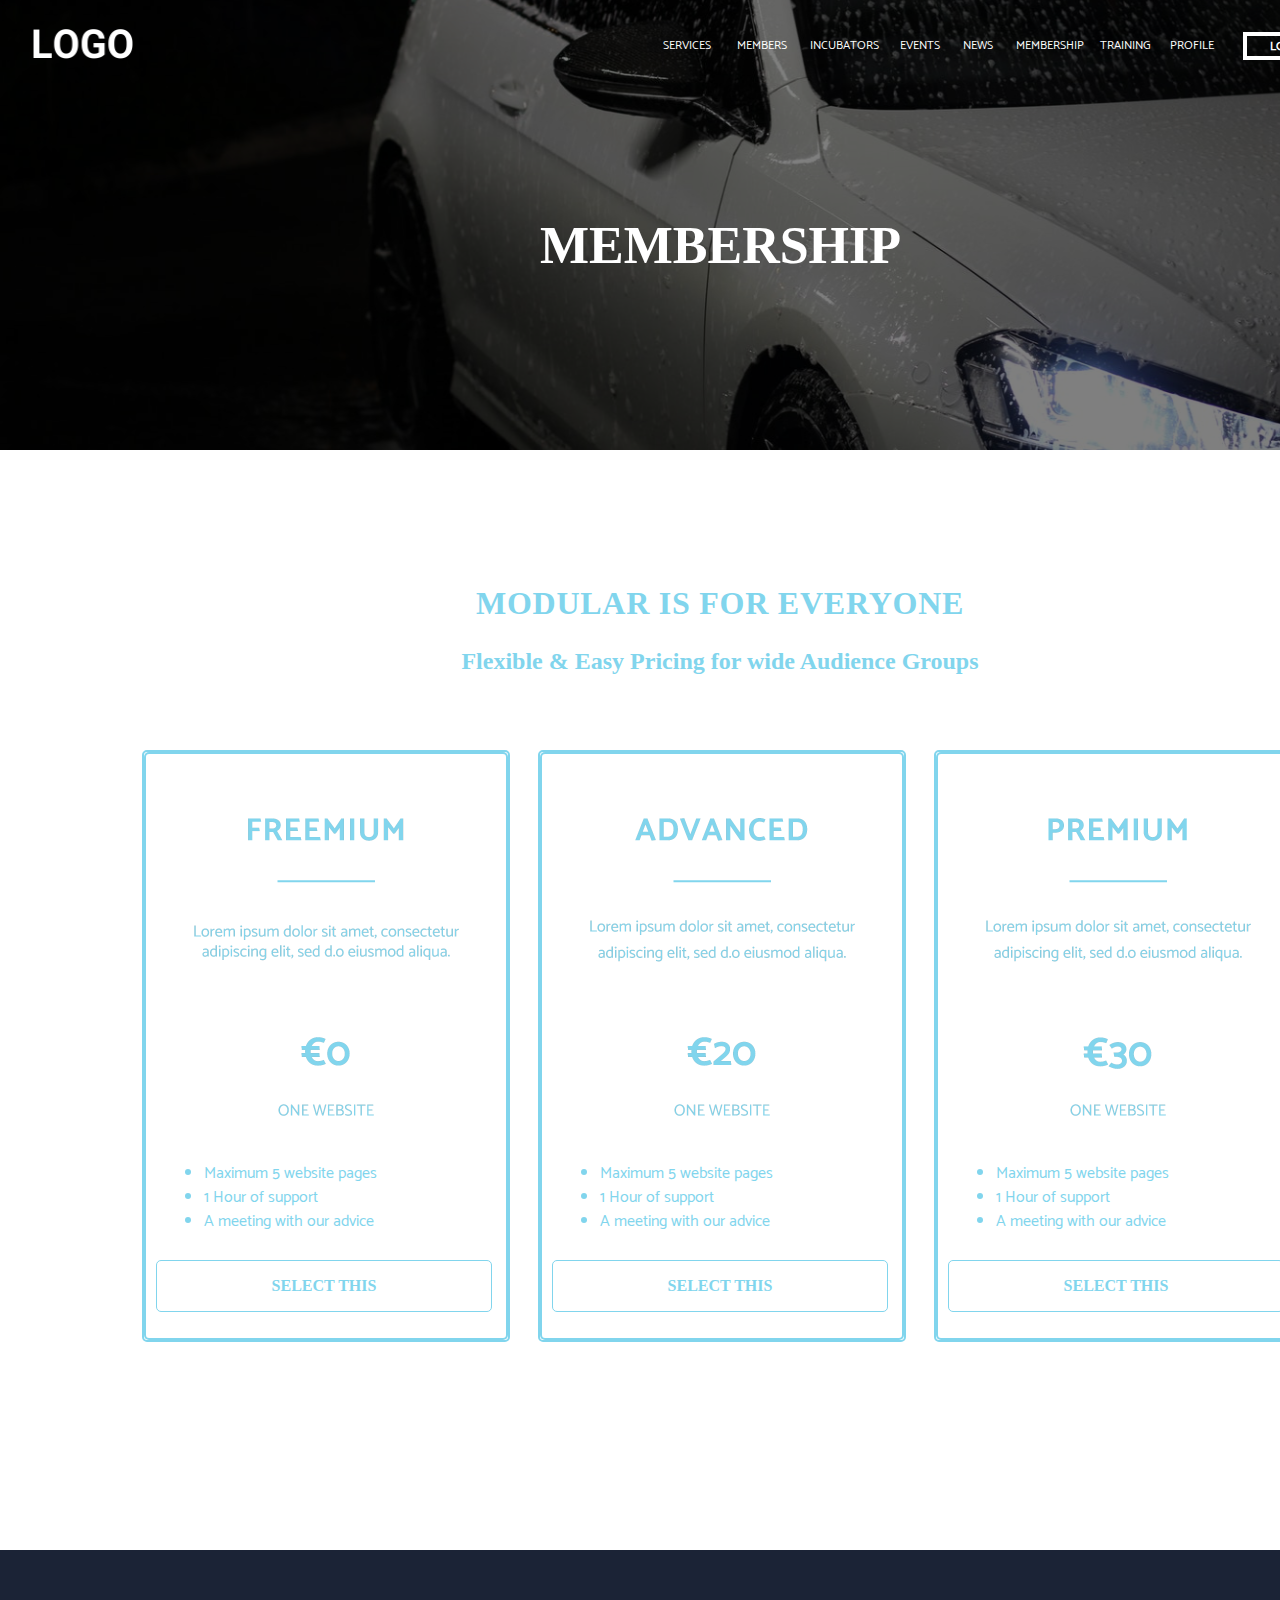
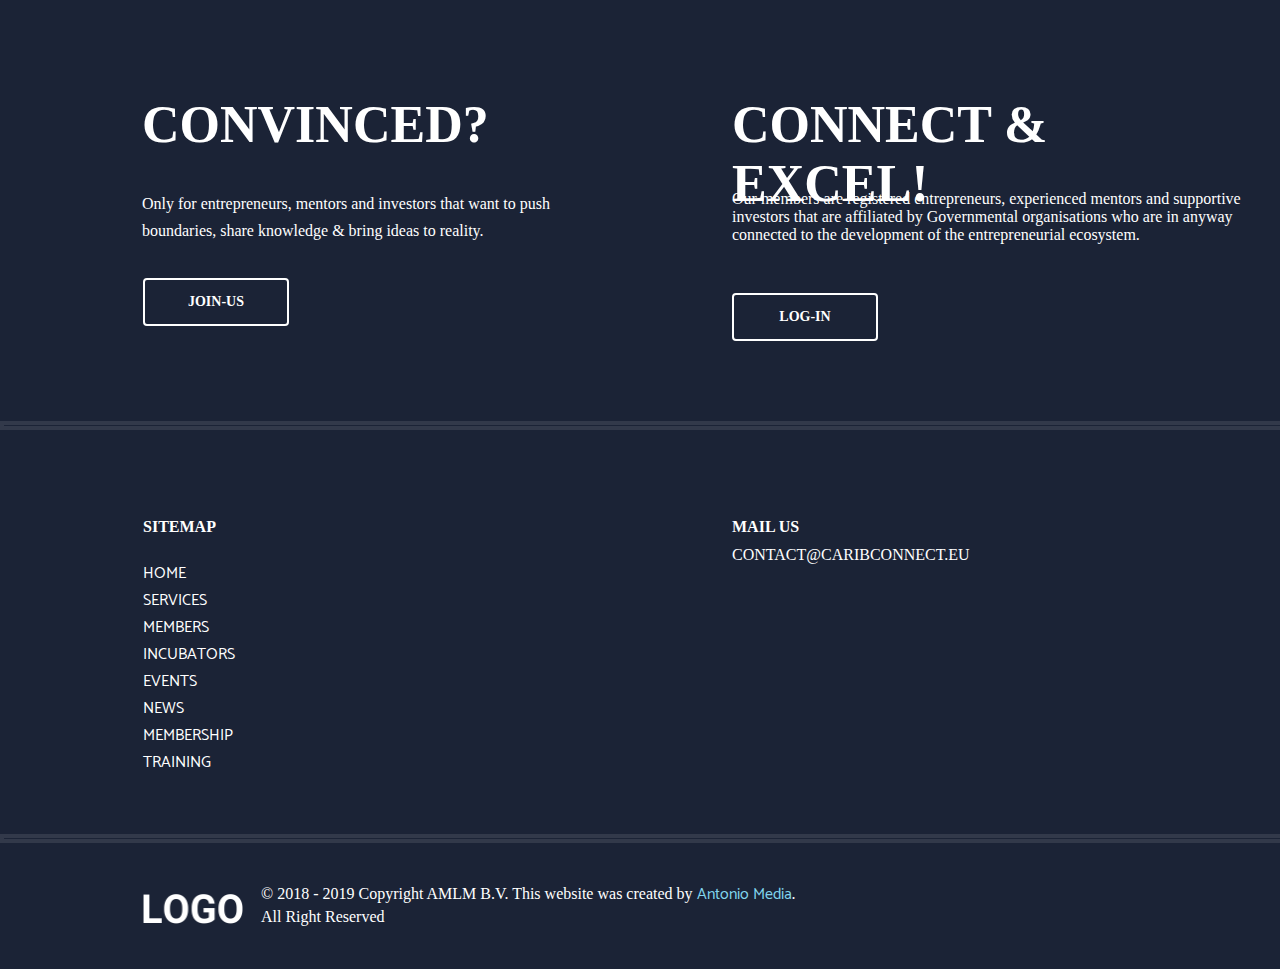
<file: Membership.html>
<!DOCTYPE html>
<html>
<head>
	<title></title>
	<meta name="viewport" content="width=device-width, initial-scale=1.0">
	<link rel="stylesheet" type="text/css" href="css/style.css">
	<script src="https://ajax.googleapis.com/ajax/libs/jquery/3.3.1/jquery.min.js"></script>
	<script type="text/javascript" src="js/unchecked.js"></script>


</head>
<body>
	<div class="header">
		<img class="logo-header" src="image/logo.png">
		<img class="header-image" src="image/car.png">

			<ul>
			  <li class="services"><a class="nav" href="Services.html">Services</a></li>
			  <li class="members"><a class="nav" href="Members.html">Members</a></li>
			  <li class="incubators"><a class="nav" href="">Incubators</a></li>
			  <li class="events"><a class="nav" href="Events.html">Events</a></li>
			  <li class="news"><a class="nav" href="">News</a></li>
			  <li class="membership"><a class="nav" href="Membership.html">Membership</a></li>
			  <li class="training"><a class="nav" href="Training.html">Training</a></li>
			  <li class="profile"><a class="nav" href="Profile.html">Profile</a></li>
			  <button class="log-out"><a class="nav" href="Login.html">Log-out</button></a>
			</ul>

			<img class="hamburger-menu" src="image/hamburger-icon.png"> 

		<h1 class="authentication-header">Membership</h1>
	</div>

	<div>
		<h2 class="membership-header">Modular is for everyone</h2>
		<p class="membership-intro">
			Flexible & Easy Pricing for wide Audience Groups
		</p>

		<img class="freemium" src="image/freemium.png">
			<ul class="freemium-tekst">
				<li>Maximum 5 website pages</li>	
				<li>1 Hour of support</li>	
				<li>A meeting with our advice</li>	
			</ul>
		<button class="freemium-button">select this</button>	

		<img class="advanced" src="image/advanced.png">
			<ul class="advanced-tekst">
				<li>Maximum 5 website pages</li>	
				<li>1 Hour of support</li>	
				<li>A meeting with our advice</li>	
			</ul>
		<button class="advanced-button">select this</button>

		<img class="premium" src="image/premium.png">
			<ul class="premium-tekst">
				<li>Maximum 5 website pages</li>	
				<li>1 Hour of support</li>	
				<li>A meeting with our advice</li>	
			</ul>			
		<button class="premium-button">select this</button>

	</div>


</body>
<footer>
	<div class="footer-membership">
		<h1 class="convinced">Convinced?</h1>
		<p class="convinced-text">
			Only for entrepreneurs, mentors and investors that want to push boundaries, share knowledge & bring ideas to reality.
		</p>
		<a href="Select-role.html"><button class="join-us-button">Join-us</button></a>

		<h1 class="connect-excel">Connect & Excel!</h1>
		<p class="connect-excel-text">
			Our members are registered entrepreneurs, experienced mentors and supportive investors that are affiliated by Governmental organisations who are in anyway connected to the development of the entrepreneurial ecosystem.
		</p>
		<a href="Login.html"><button class="connect-excel-button">Log-in</button></a>

		<rect class="footer-line"> </rect>

		<p class="sitemap">Sitemap</p>
		<p class="sitemap-text">
			<a href="HomeLoggedIn.html" class="sitemap-content">Home</a>
			<a href="Services.html" class="sitemap-content">Services</a>
			<a href="Members.html" class="sitemap-content">Members</a>
			<a href="" class="sitemap-content">Incubators</a>
			<a href="Events.html" class="sitemap-content">Events</a>
			<a href="" class="sitemap-content">News</a>
			<a href="Membership.html" class="sitemap-content">Membership</a>
			<a href="Training.html" class="sitemap-content">Training</a>		
		</p>

		<p class="mail-us">Mail us</p>
		<p class="contact-caribconnect">CONTACT@CARIBCONNECT.EU</p>

		<rect class="footer-line-2"> </rect>

		<img class="logo-footer" src="image/logo.png">
		<p class="copyright">
			© 2018 - 2019 Copyright AMLM B.V. This website was created by <span class="AM">Antonio Media</span>.
			<br>All Right Reserved
		</p>

	</div>
</footer>


</html>
</file>
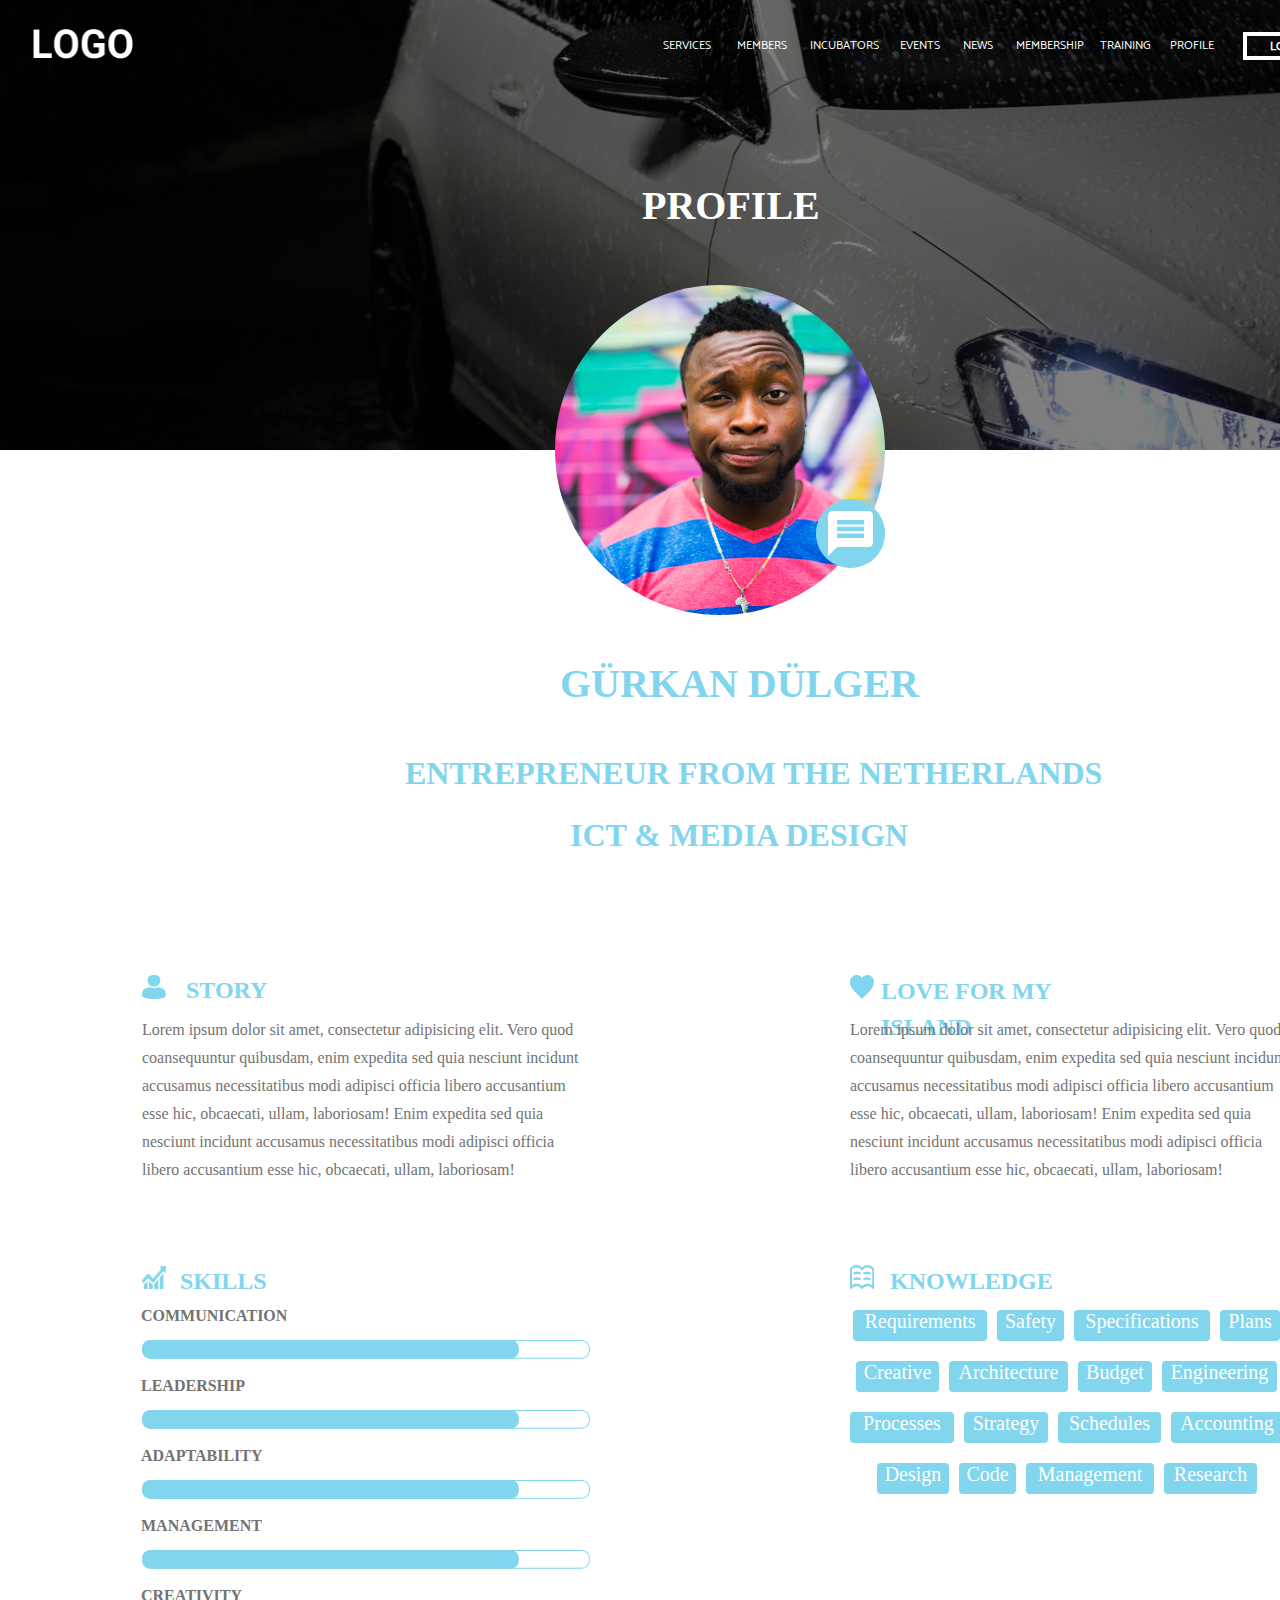
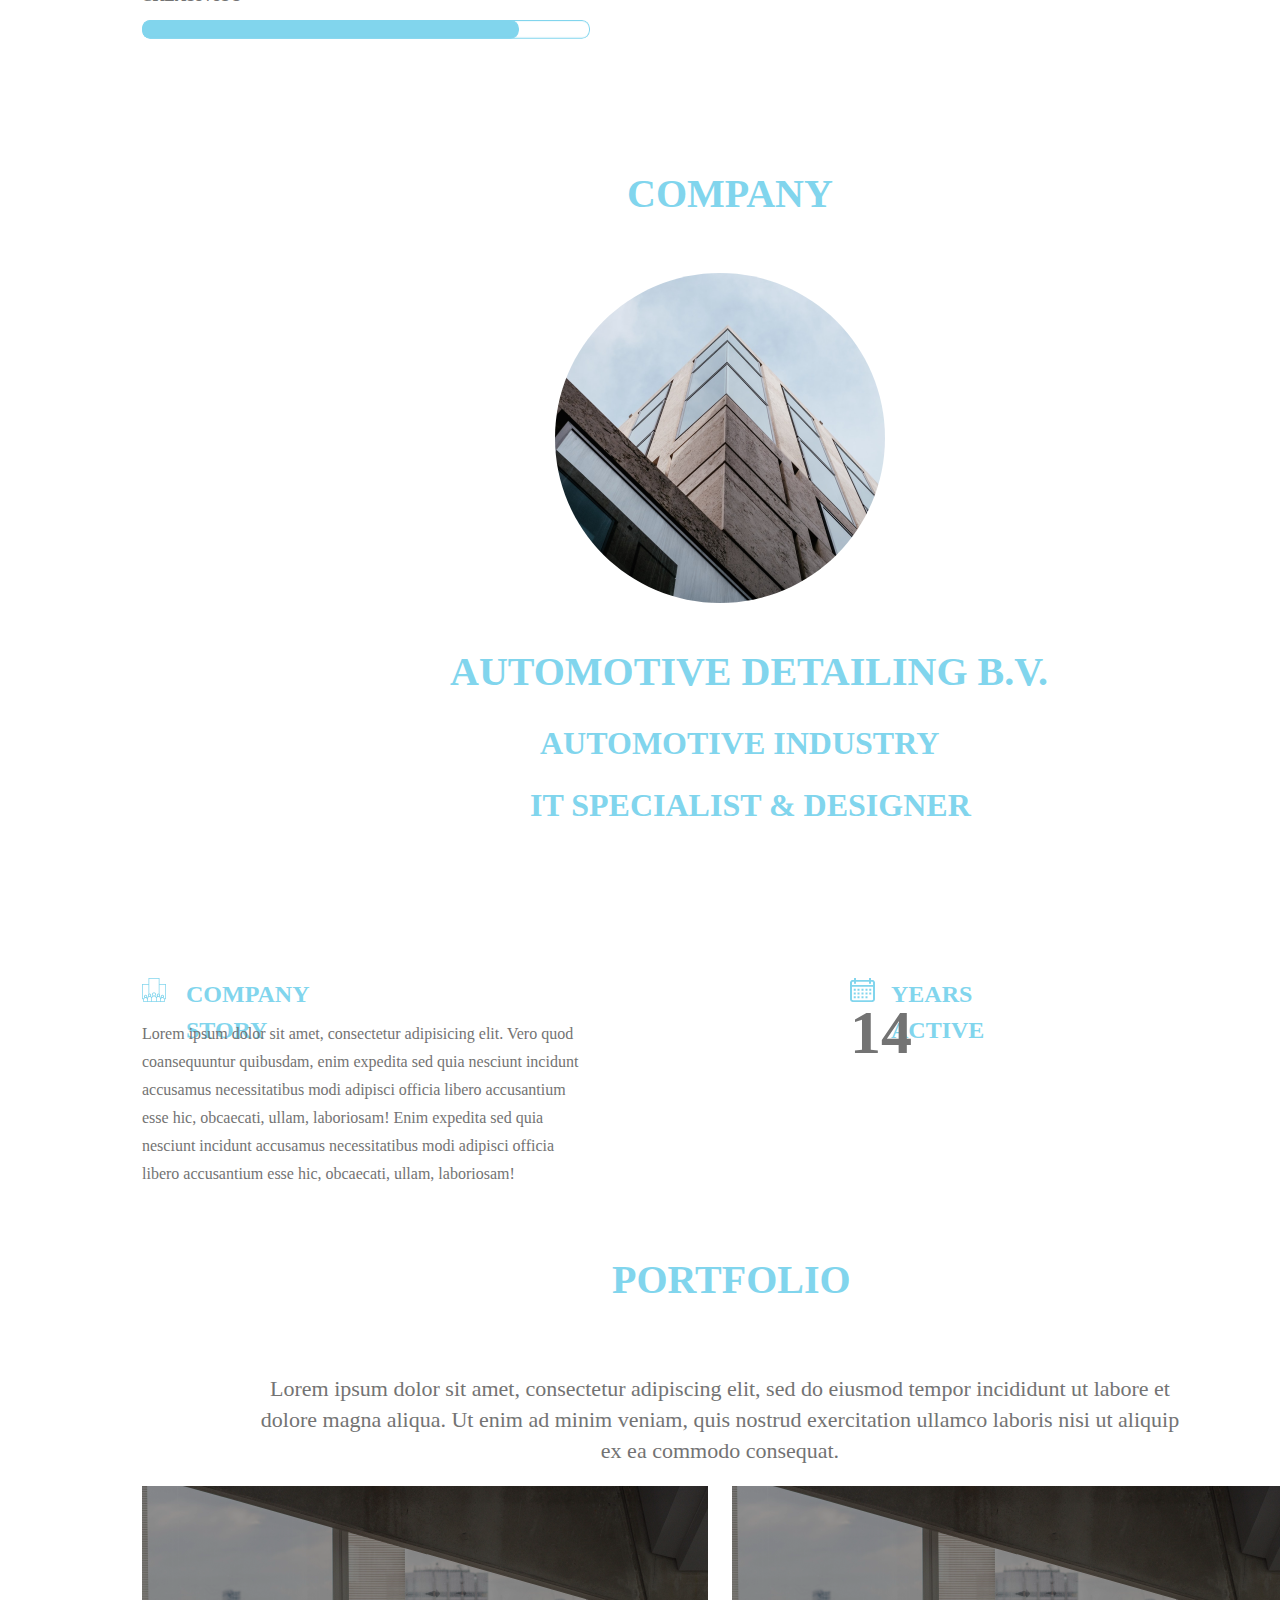
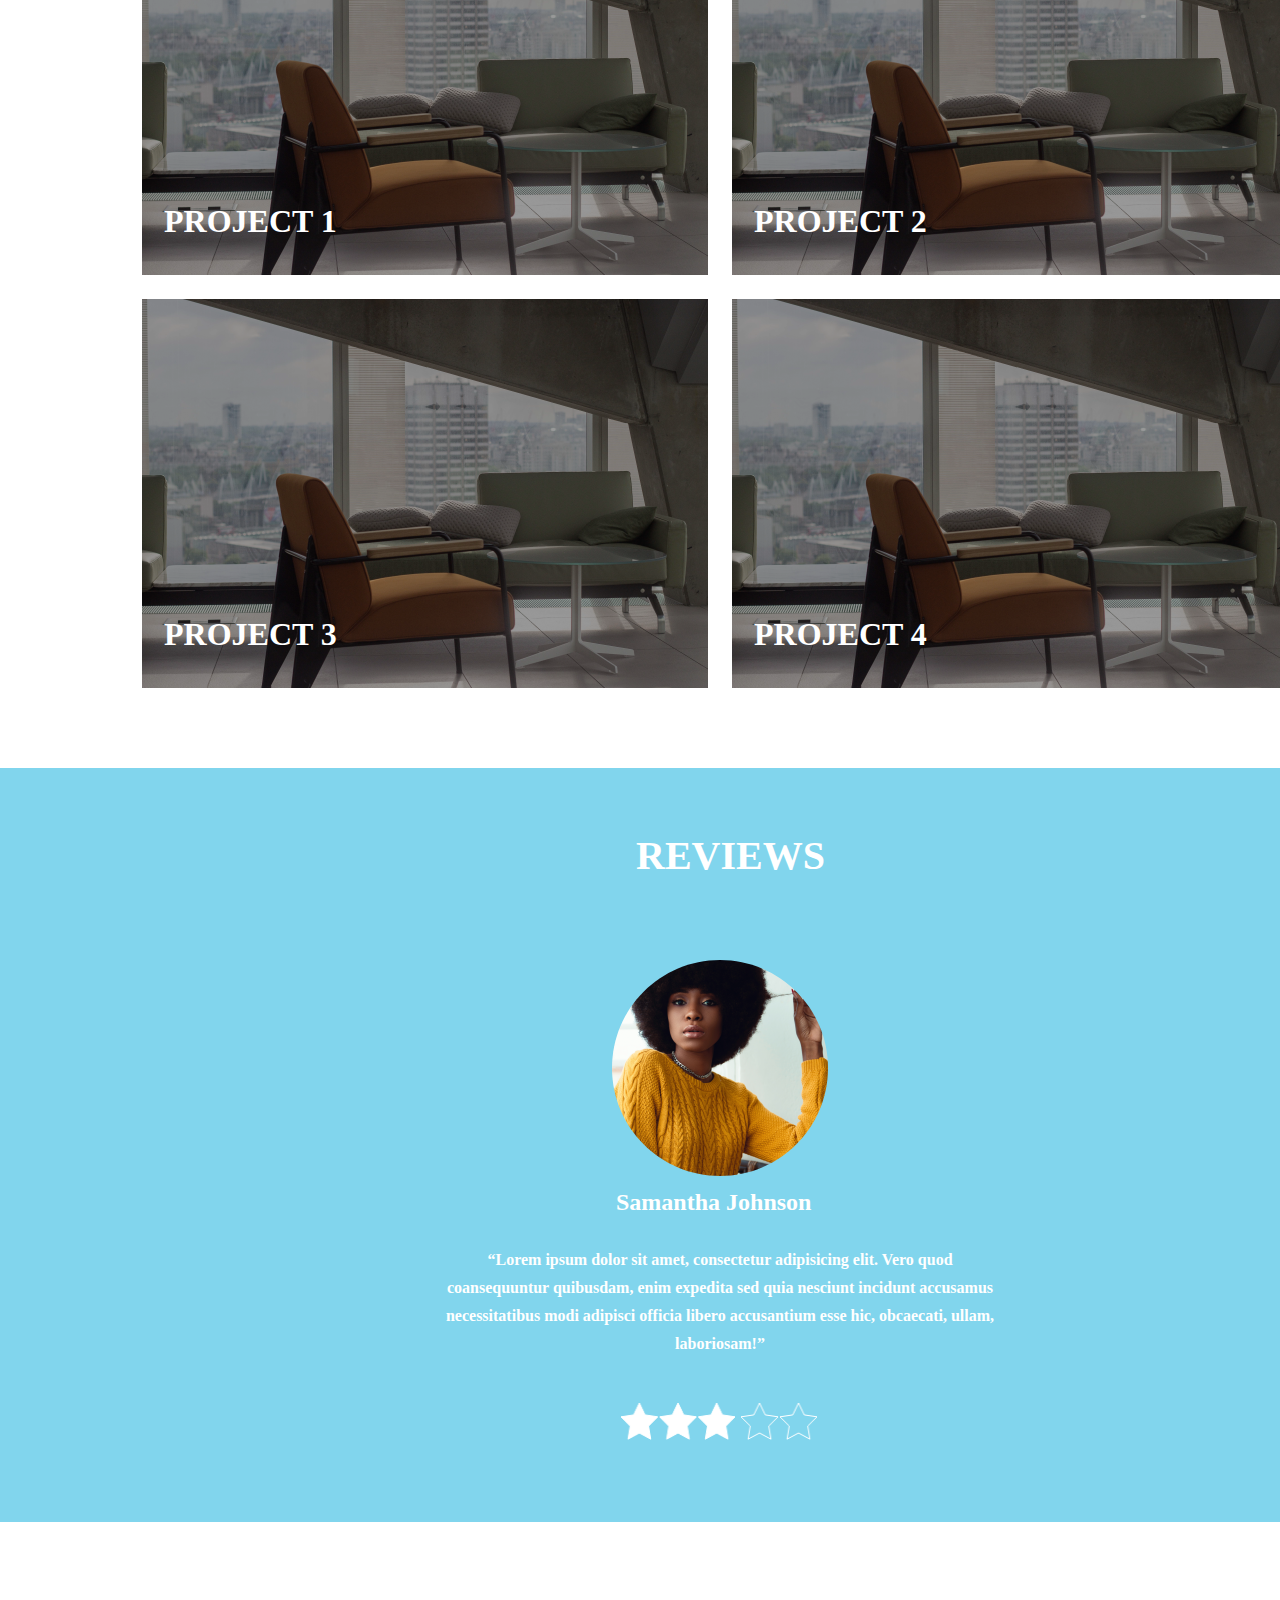
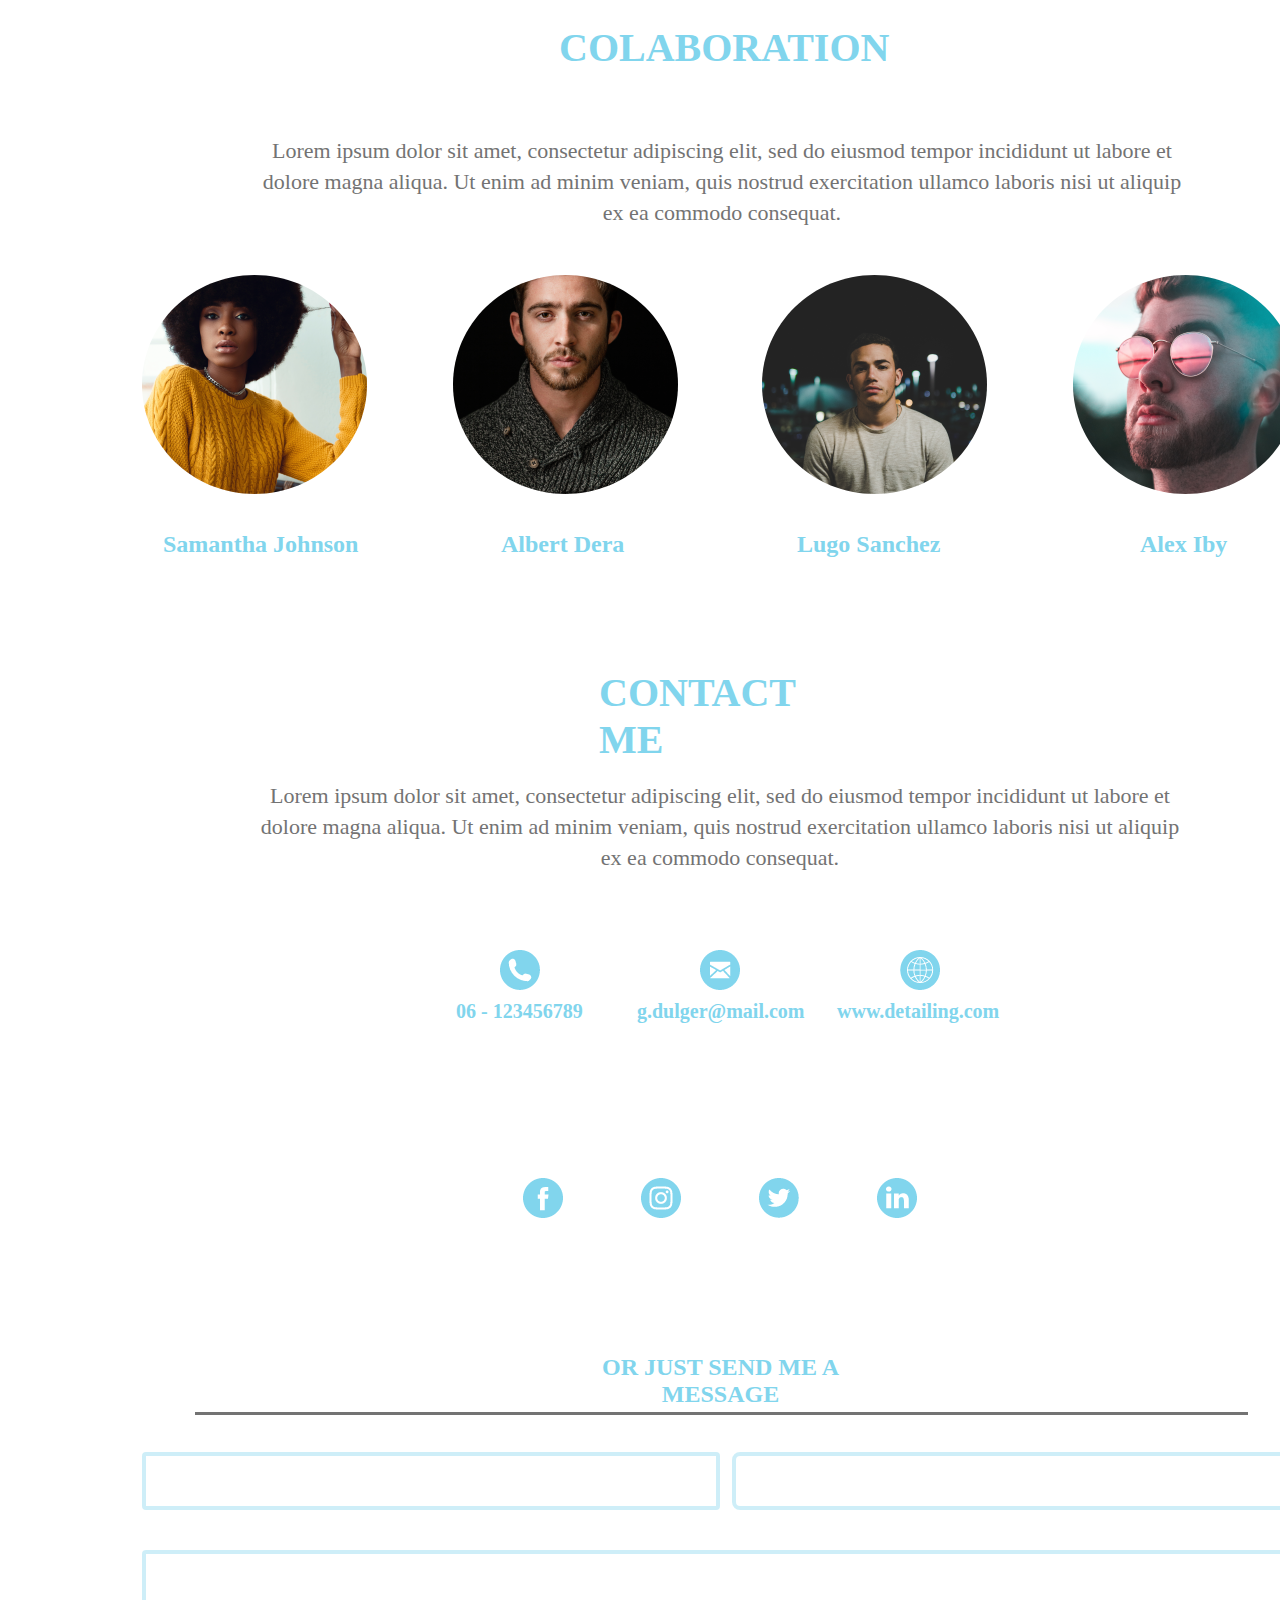
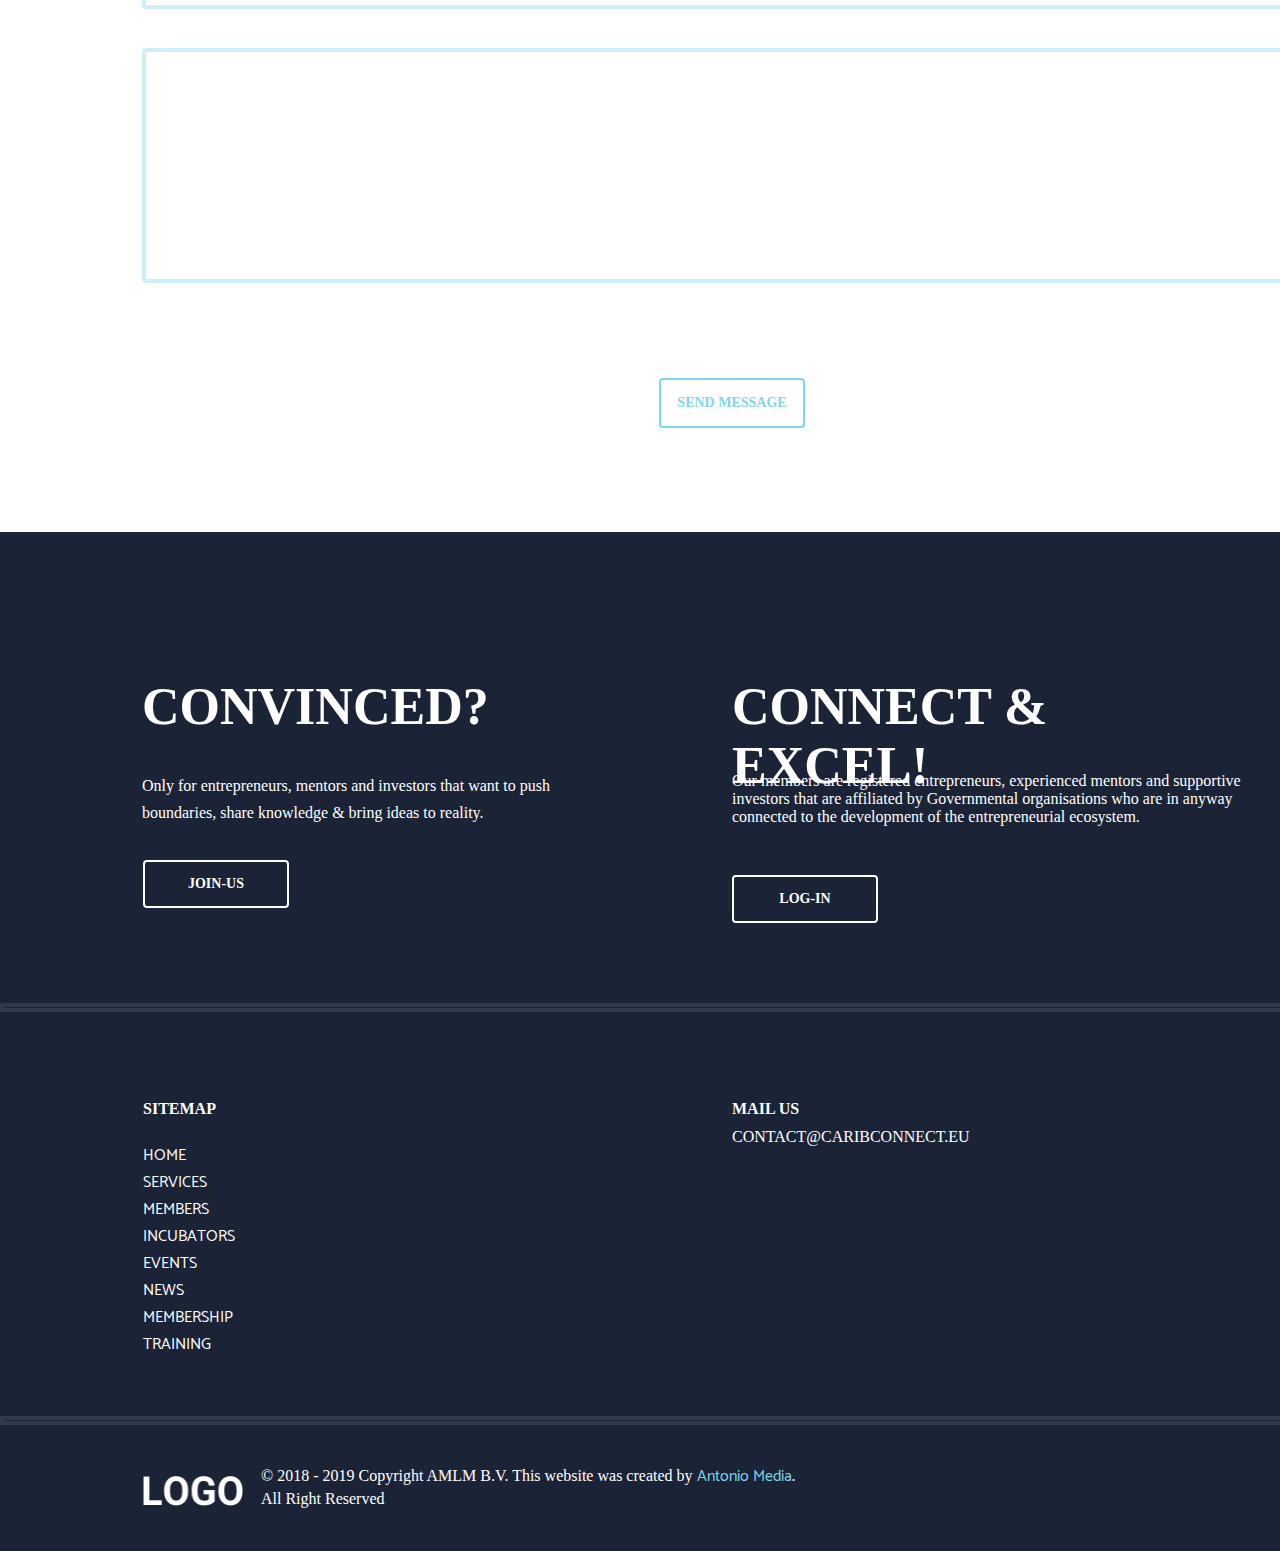
<file: Profile.html>
<!DOCTYPE html>
<html>
<head>
	<title></title>
	<meta name="viewport" content="width=device-width, initial-scale=1.0">
	<link rel="stylesheet" type="text/css" href="css/style.css">
	<script src="https://ajax.googleapis.com/ajax/libs/jquery/3.3.1/jquery.min.js"></script>

</head>
<body>
	<div class="header">
		<img class="logo-header" src="image/logo.png">
		<img class="header-image" src="image/car.png">

			<ul>
			  <li class="services"><a class="nav" href="Services.html">Services</a></li>
			  <li class="members"><a class="nav" href="Members.html">Members</a></li>
			  <li class="incubators"><a class="nav" href="">Incubators</a></li>
			  <li class="events"><a class="nav" href="Events.html">Events</a></li>
			  <li class="news"><a class="nav" href="">News</a></li>
			  <li class="membership"><a class="nav" href="Membership.html">Membership</a></li>
			  <li class="training"><a class="nav" href="Training.html">Training</a></li>
			  <li class="profile"><a class="nav" href="Profile.html">Profile</a></li>
			  <button class="log-out"><a class="nav" href="Login.html">Log-out</button></a>
			</ul>

			<img class="hamburger-menu" src="image/hamburger-icon.png"> 

		<h1 class="header-profile">Profile</h1>
	</div>
	<div>
		<img class="profile-picture" src="image/profile-picture.png">
		<img class="message-shape" src="image/message-shape.png">
		<a href="#two"><img class="message-button" src="image/message-button.png"></a>

		<h1 class="name">Gürkan Dülger</h1>
		<h4 class="entrepreneur">Entrepreneur from the Netherlands</h4>
		<h4 class="function">ICT & Media Design</h4>

		<img class="user-icon" src="image/user-icon.png"><h6 class="story-header">Story</h6>
		<p class="story-info">
			Lorem ipsum dolor sit amet, consectetur adipisicing elit. Vero quod coansequuntur quibusdam, enim expedita sed quia nesciunt incidunt accusamus necessitatibus modi adipisci officia libero accusantium esse hic, obcaecati, ullam, laboriosam! Enim expedita sed quia nesciunt incidunt accusamus necessitatibus modi adipisci officia libero accusantium esse hic, obcaecati, ullam, laboriosam!	
		</p>

		<img class="LFMI-icon" src="image/LFMI-icon.png"><h6 class="LFMI-header">Love for my island</h6>
		<p class="LFMI-info">
			Lorem ipsum dolor sit amet, consectetur adipisicing elit. Vero quod coansequuntur quibusdam, enim expedita sed quia nesciunt incidunt accusamus necessitatibus modi adipisci officia libero accusantium esse hic, obcaecati, ullam, laboriosam! Enim expedita sed quia nesciunt incidunt accusamus necessitatibus modi adipisci officia libero accusantium esse hic, obcaecati, ullam, laboriosam!	
		</p>

		<img class="skills-icon" src="image/Skills-icon.png"><h6 class="skills-header">Skills</h6>	
		<h6 class="skill-1">Communication</h6><img class="skill-1-line" src="image/skill-1-line.png"><img class="skill-1-line-white" src="image/skill-1-line-white.png">
		<h6 class="skill-2">Leadership</h6><img class="skill-2-line" src="image/skill-2-line.png"><img class="skill-2-line-white" src="image/skill-2-line-white.png">
		<h6 class="skill-3">Adaptability</h6><img class="skill-3-line" src="image/skill-3-line.png"><img class="skill-3-line-white" src="image/skill-3-line-white.png">
		<h6 class="skill-4">Management</h6><img class="skill-4-line" src="image/skill-4-line.png"><img class="skill-4-line-white" src="image/skill-4-line-white.png">
		<h6 class="skill-5">Creativity</h6><img class="skill-5-line" src="image/skill-5-line.png"><img class="skill-5-line-white" src="image/skill-5-line-white.png">

		<img class="knowledge-icon" src="image/knowledge-icon.png"><h6 class="knowledge-header">Knowledge</h6>
		<rect class="requirements-rect">Requirements</rect>
		<rect class="safety-rect">Safety</rect>
		<rect class="specifications-rect">Specifications</rect>
		<rect class="plans-rect">Plans</rect>
		<rect class="creative-rect">Creative</rect>
		<rect class="archicture-rect">Architecture</rect>
		<rect class="budget-rect">Budget</rect>
		<rect class="engineering-rect">Engineering</rect>
		<rect class="processes-rect">Processes</rect>
		<rect class="strategy-rect">Strategy</rect>
		<rect class="schedules-rect">Schedules</rect>
		<rect class="accounting-rect">Accounting</rect>
		<rect class="design-rect">Design</rect>
		<rect class="code-rect">Code</rect>
		<rect class="management-rect">Management</rect>
		<rect class="research-rect">Research</rect>

		<h1 class="company">Company</h1>
		<img class="company-picture" src="image/company-picture.png">
		<h1 class="company-name">Automotive Detailing B.V.</h1>
		<h4 class="sector">Automotive industry</h4>
		<h4 class="position">IT specialist & Designer</h4>

		<img class="company-icon" src="image/company-icon.png"><h6 class="company-header">Company Story</h6>
		<p class="company-info">
			Lorem ipsum dolor sit amet, consectetur adipisicing elit. Vero quod coansequuntur quibusdam, enim expedita sed quia nesciunt incidunt accusamus necessitatibus modi adipisci officia libero accusantium esse hic, obcaecati, ullam, laboriosam! Enim expedita sed quia nesciunt incidunt accusamus necessitatibus modi adipisci officia libero accusantium esse hic, obcaecati, ullam, laboriosam!	
		</p>

		<img class="years-icon" src="image/years-icon.png"><h6 class="years-header">Years active</h6>
		<p class="years-info">
			14
		</p>

		<h1 class="header-portfolio">Portfolio</h1>
		<p class="portfolio-intro">
			Lorem ipsum dolor sit amet, consectetur adipiscing elit, sed do eiusmod tempor incididunt ut labore et dolore magna aliqua. Ut enim ad minim veniam, quis nostrud exercitation ullamco laboris nisi ut aliquip ex ea commodo consequat.
		</p>

		<a href="Project1.html"><img class="portfolio-1" src="image/portfolio-image-1.png"><h4 class="portfolio-1-info">Project 1</h4></a>
		<img class="portfolio-2" src="image/portfolio-image-1.png"><h4 class="portfolio-2-info">Project 2</h4>
		<img class="portfolio-3" src="image/portfolio-image-1.png"><h4 class="portfolio-3-info">Project 3</h4>
		<img class="portfolio-4" src="image/portfolio-image-1.png"><h4 class="portfolio-4-info">Project 4</h4>

		<img class="reviews-blok1" src="image/reviews-blok1.png"><h1 class="review-header">Reviews</h1>
		<img class="reviews-blok2" src="image/reviews-blok2.png">
		<img class="review-profile" src="image/review-profile.png">
		<h6 class="review-name">Samantha Johnson</h6>

		<p class="review-text">
			“Lorem ipsum dolor sit amet, consectetur adipisicing elit. Vero quod coansequuntur quibusdam, enim expedita sed quia nesciunt incidunt accusamus necessitatibus modi adipisci officia libero accusantium esse hic, obcaecati, ullam, laboriosam!” 
		</p>
		<img class="star" src="image/review-stars1.png"><img class="star2" src="image/review-stars2.png">


		<h1 class="colaboration">Colaboration</h1>
		<p class="colaboration-intro">
			Lorem ipsum dolor sit amet, consectetur adipiscing elit, sed do eiusmod tempor incididunt ut labore et dolore magna aliqua. Ut enim ad minim veniam, quis nostrud exercitation ullamco laboris nisi ut aliquip ex ea commodo consequat.
		</p>

		<img class="colaboration-picture-1" src="image/colaboration-picture-1.png"> <h6 class="colaboration-name-1">Samantha Johnson</h6>
		<img class="colaboration-picture-2" src="image/colaboration-picture-2.png"> <h6 class="colaboration-name-2">Albert Dera</h6>
		<img class="colaboration-picture-3" src="image/colaboration-picture-3.png"> <h6 class="colaboration-name-3">Lugo Sanchez</h6>
		<img class="colaboration-picture-4" src="image/colaboration-picture-4.png"> <h6 class="colaboration-name-4">Alex Iby</h6>

		<h1 class="contact-me">Contact me</h1>
		<p class="contact-intro">
			Lorem ipsum dolor sit amet, consectetur adipiscing elit, sed do eiusmod tempor incididunt ut labore et dolore magna aliqua. Ut enim ad minim veniam, quis nostrud exercitation ullamco laboris nisi ut aliquip ex ea commodo consequat.
		</p>

		<img class="phone-icon" src="image/phone-icon.png"> <p class="phone-number">06 - 123456789</p>
		<img class="mail-icon" src="image/mail-icon.png"> <p class="mail-text">g.dulger@mail.com</p>
		<img class="website-icon" src="image/website-icon.png"> <p class="website-text">www.detailing.com</p>

		<a href=""><img class="facebook" src="image/facebook-icon.png"></a>
		<a href=""><img class="instagram" src="image/instagram-icon.png"></a>
		<a href=""><img class="twitter" src="image/twitter-icon.png"></a>
		<a href=""><img class="linkedin" src="image/linkedin-icon.png"></a>

		<h6 id="two" class="contact-message">Or just send me a message</h6>

		<img class="contact-line" src="image/contact-line.png">

		  <form action="mailto:gurkan_@live.nl" id="contactsection">
		    <input type="text" class="name-contact" placeholder="Your name..">
		    <input type="text" class="email-contact"  placeholder="Your email..">
		    <input type="text" class="subject-contact" name="subject" placeholder="Subject">
		    <textarea class="message-contact"  placeholder="Write something.."></textarea>

		    <a href=""><input type="submit" class="send-message" value="Send Message"></a>
		  </form>
	</div>

</body>
<footer>
	<div class="footer">
		<h1 class="convinced">Convinced?</h1>
		<p class="convinced-text">
			Only for entrepreneurs, mentors and investors that want to push boundaries, share knowledge & bring ideas to reality.
		</p>
		<a href="Select-role.html"><button class="join-us-button">Join-us</button></a>

		<h1 class="connect-excel">Connect & Excel!</h1>
		<p class="connect-excel-text">
			Our members are registered entrepreneurs, experienced mentors and supportive investors that are affiliated by Governmental organisations who are in anyway connected to the development of the entrepreneurial ecosystem.
		</p>
		<a href="Login.html"><button class="connect-excel-button">Log-in</button></a>

		<rect class="footer-line"> </rect>

		<p class="sitemap">Sitemap</p>
		<p class="sitemap-text">
			<a href="HomeLoggedIn.html" class="sitemap-content">Home</a>
			<a href="Services.html" class="sitemap-content">Services</a>
			<a href="Members.html" class="sitemap-content">Members</a>
			<a href="" class="sitemap-content">Incubators</a>
			<a href="Events.html" class="sitemap-content">Events</a>
			<a href="" class="sitemap-content">News</a>
			<a href="Membership.html" class="sitemap-content">Membership</a>
			<a href="Training.html" class="sitemap-content">Training</a>		
		</p>

		<p class="mail-us">Mail us</p>
		<p class="contact-caribconnect">CONTACT@CARIBCONNECT.EU</p>

		<rect class="footer-line-2"> </rect>

		<img class="logo-footer" src="image/logo.png">
		<p class="copyright">
			© 2018 - 2019 Copyright AMLM B.V. This website was created by <span class="AM">Antonio Media</span>.
			<br>All Right Reserved
		</p>

	</div>
</footer>
	<script type="text/javascript" src="js/smoothscroll.js"></script>


</html>
</file>
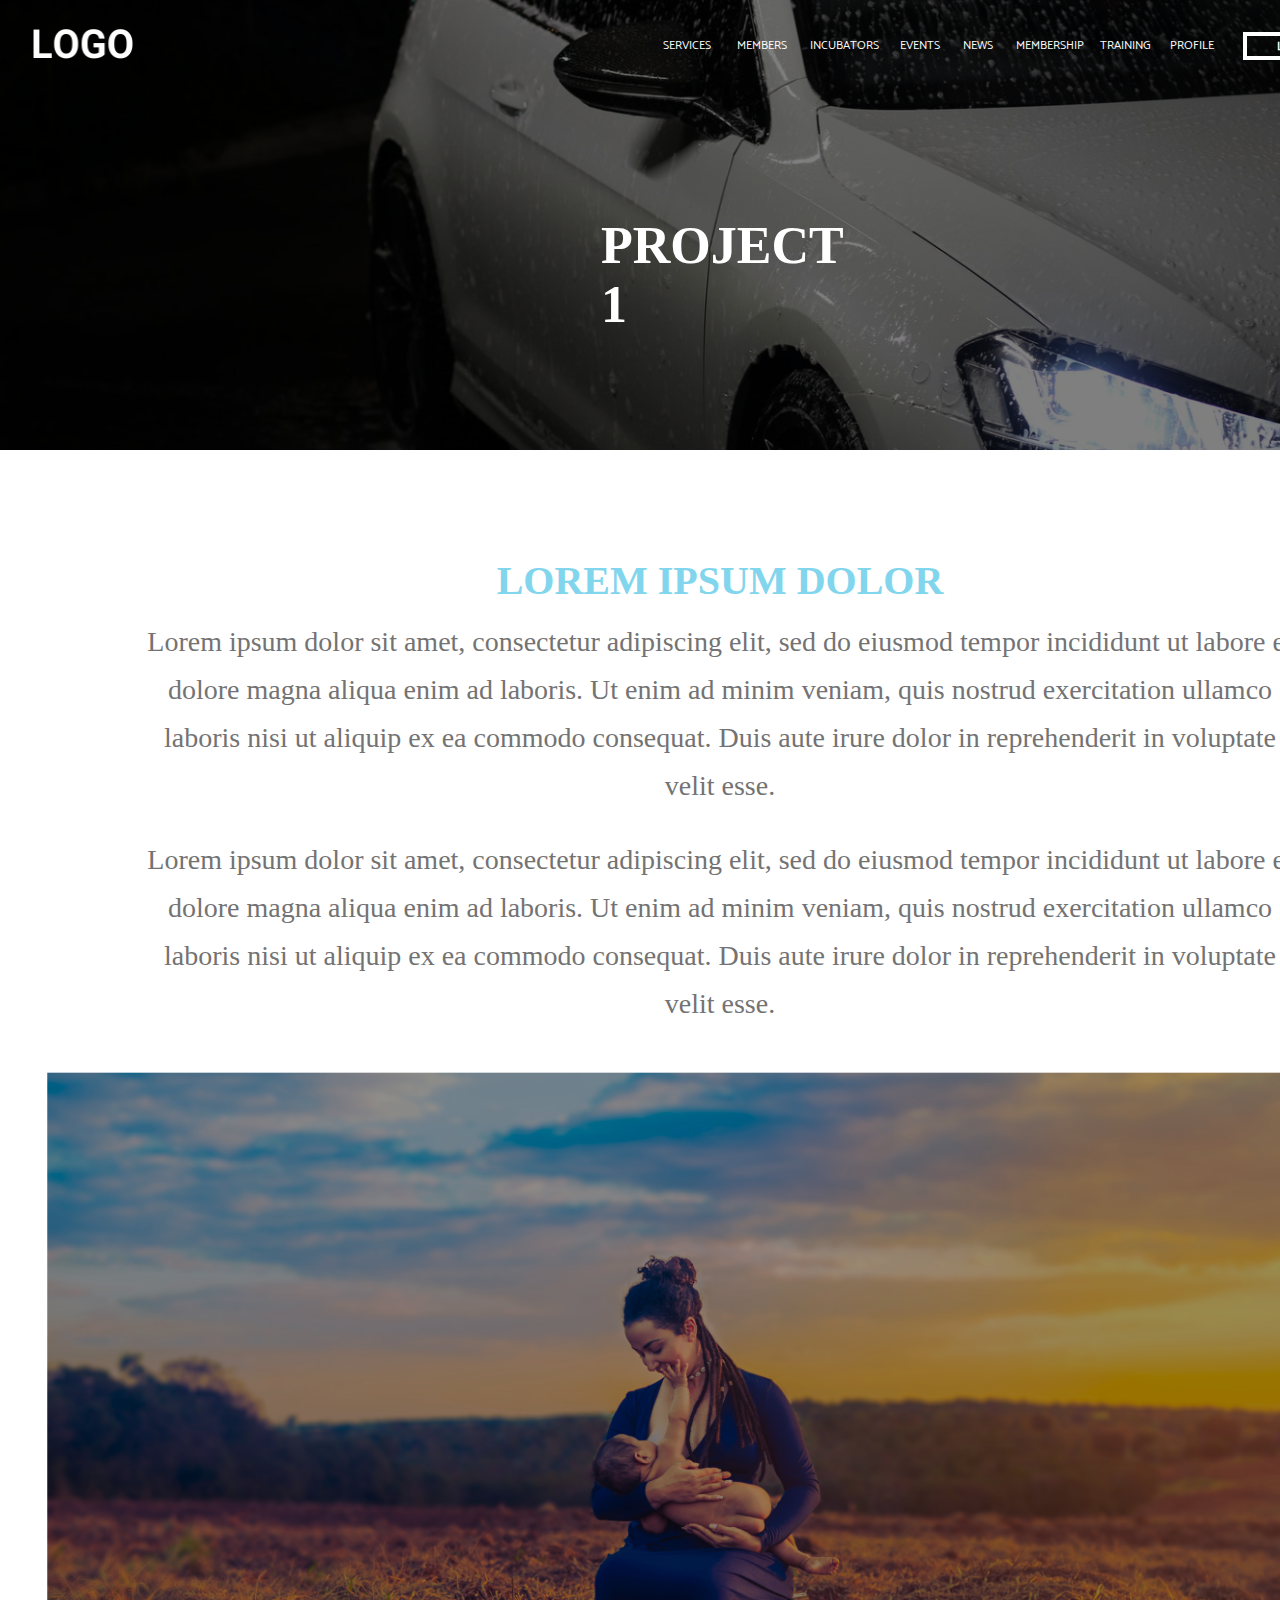
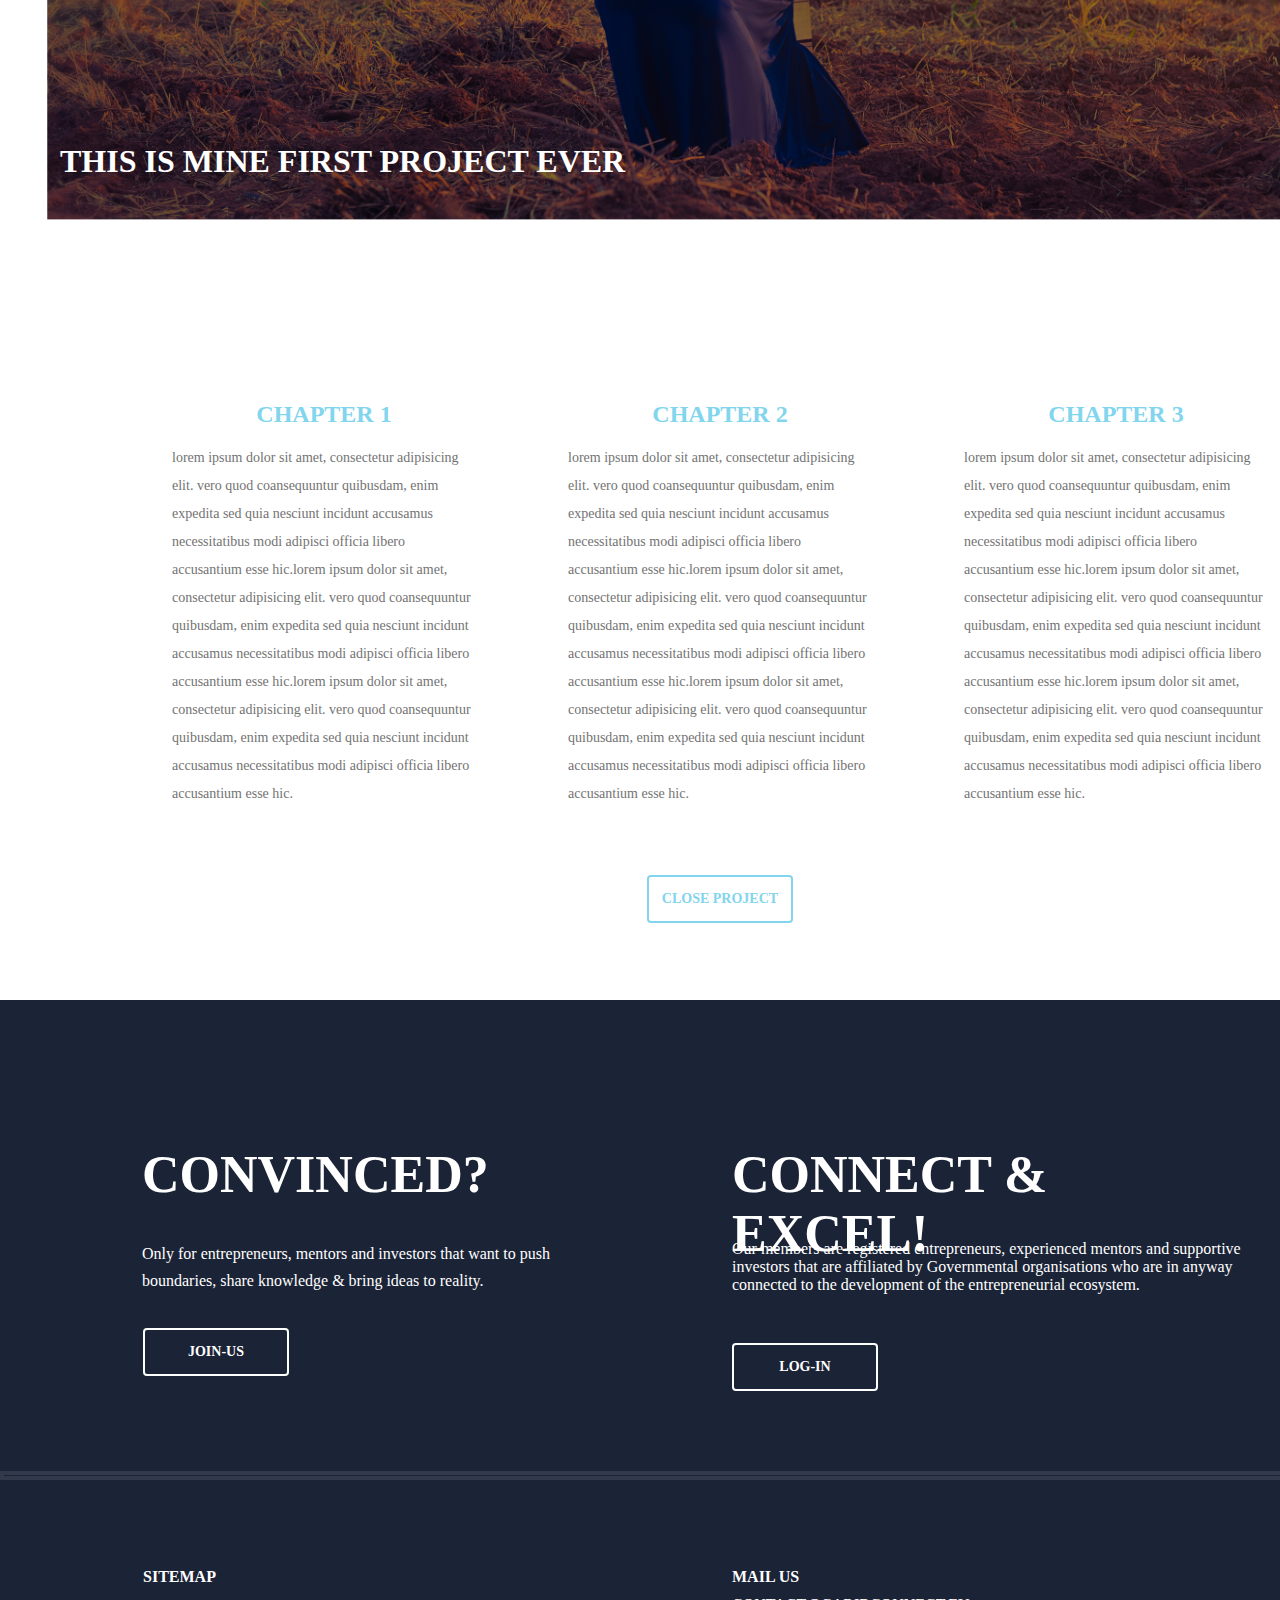
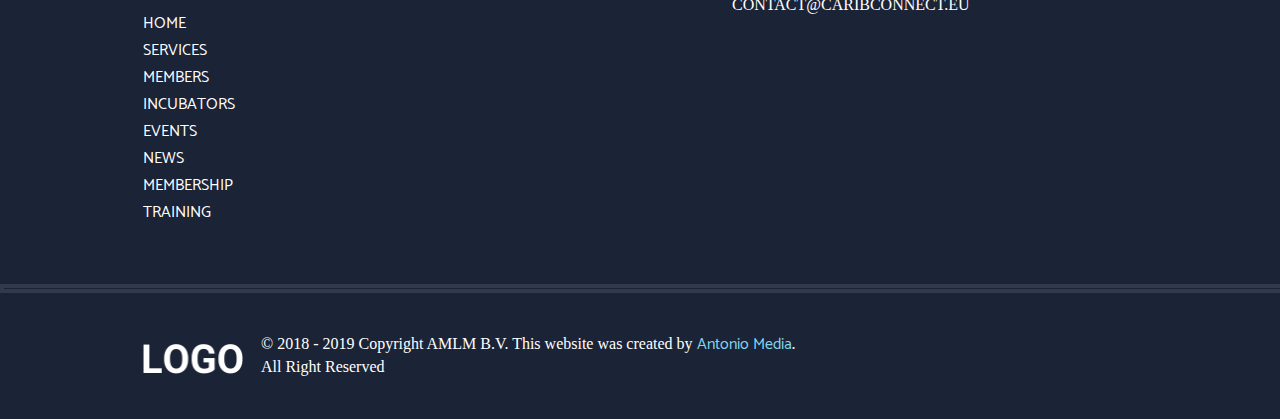
<file: Project1.html>
<!DOCTYPE html>
<html>
<head>
	<title></title>
	<meta name="viewport" content="width=device-width, initial-scale=1.0">
	<link rel="stylesheet" type="text/css" href="css/style.css">
	<script src="https://ajax.googleapis.com/ajax/libs/jquery/3.3.1/jquery.min.js"></script>

</head>
<body>
	<div class="header">
		<img class="logo-header" src="image/logo.png">
		<img class="header-image" src="image/car.png">

			<ul>
			  <li class="services"><a class="nav" href="Services.html">Services</a></li>
			  <li class="members"><a class="nav" href="Members.html">Members</a></li>
			  <li class="incubators"><a class="nav" href="">Incubators</a></li>
			  <li class="events"><a class="nav" href="Events.html">Events</a></li>
			  <li class="news"><a class="nav" href="">News</a></li>
			  <li class="membership"><a class="nav" href="Membership.html">Membership</a></li>
			  <li class="training"><a class="nav" href="Training.html">Training</a></li>
			  <li class="profile"><a class="nav" href="Profile.html">Profile</a></li>
			  <button class="log-out"><a class="nav" href="Login.html">Log-in</button></a>
			</ul>

			<img class="hamburger-menu" src="image/hamburger-icon.png"> 

		<h1 class="header-project1">Project 1</h1>
	</div>

	<div>
		<h2 class="project1-header-tekst">Lorem ipsum dolor</h2>
		<p class="home-tekst-intro">
			Lorem ipsum dolor sit amet, consectetur adipiscing elit, sed do eiusmod tempor incididunt ut labore et dolore magna aliqua enim ad laboris. Ut enim ad minim veniam, quis nostrud exercitation ullamco laboris nisi ut aliquip ex ea commodo consequat. Duis aute irure dolor in reprehenderit in voluptate velit esse.
		</p>
		<p class="home-tekst-intro-2">
			Lorem ipsum dolor sit amet, consectetur adipiscing elit, sed do eiusmod tempor incididunt ut labore et dolore magna aliqua enim ad laboris. Ut enim ad minim veniam, quis nostrud exercitation ullamco laboris nisi ut aliquip ex ea commodo consequat. Duis aute irure dolor in reprehenderit in voluptate velit esse.
		</p>

		<img class="project-image" src="image/project-image.png"><h4 class="project-discription">This is mine first project ever</h4>

		<h6 class="chapter1">Chapter 1</h6>
		<p class="chapter1-tekst">
			Lorem ipsum dolor sit amet, consectetur adipisicing elit. Vero quod coansequuntur quibusdam, enim expedita sed quia nesciunt incidunt accusamus necessitatibus modi adipisci officia libero accusantium esse hic.Lorem ipsum dolor sit amet, consectetur adipisicing elit. Vero quod coansequuntur quibusdam, enim expedita sed quia nesciunt incidunt accusamus necessitatibus modi adipisci officia libero accusantium esse hic.Lorem ipsum dolor sit amet, consectetur adipisicing elit. Vero quod coansequuntur quibusdam, enim expedita sed quia nesciunt incidunt accusamus necessitatibus modi adipisci officia libero accusantium esse hic.
		</p>


		<h6 class="chapter2">Chapter 2</h6>
		<p class="chapter2-tekst">
			Lorem ipsum dolor sit amet, consectetur adipisicing elit. Vero quod coansequuntur quibusdam, enim expedita sed quia nesciunt incidunt accusamus necessitatibus modi adipisci officia libero accusantium esse hic.Lorem ipsum dolor sit amet, consectetur adipisicing elit. Vero quod coansequuntur quibusdam, enim expedita sed quia nesciunt incidunt accusamus necessitatibus modi adipisci officia libero accusantium esse hic.Lorem ipsum dolor sit amet, consectetur adipisicing elit. Vero quod coansequuntur quibusdam, enim expedita sed quia nesciunt incidunt accusamus necessitatibus modi adipisci officia libero accusantium esse hic.
		</p>


		<h6 class="chapter3">Chapter 3</h6>
		<p class="chapter3-tekst">
			Lorem ipsum dolor sit amet, consectetur adipisicing elit. Vero quod coansequuntur quibusdam, enim expedita sed quia nesciunt incidunt accusamus necessitatibus modi adipisci officia libero accusantium esse hic.Lorem ipsum dolor sit amet, consectetur adipisicing elit. Vero quod coansequuntur quibusdam, enim expedita sed quia nesciunt incidunt accusamus necessitatibus modi adipisci officia libero accusantium esse hic.Lorem ipsum dolor sit amet, consectetur adipisicing elit. Vero quod coansequuntur quibusdam, enim expedita sed quia nesciunt incidunt accusamus necessitatibus modi adipisci officia libero accusantium esse hic.
		</p>

		<button class="close-project-button">close project</button>

	</div>




</body>
<footer>
	<div class="footer-home">
		<h1 class="convinced">Convinced?</h1>
		<p class="convinced-text">
			Only for entrepreneurs, mentors and investors that want to push boundaries, share knowledge & bring ideas to reality.
		</p>
		<a href=""><button class="join-us-button">Join-us</button></a>

		<h1 class="connect-excel">Connect & Excel!</h1>
		<p class="connect-excel-text">
			Our members are registered entrepreneurs, experienced mentors and supportive investors that are affiliated by Governmental organisations who are in anyway connected to the development of the entrepreneurial ecosystem.
		</p>
		<a href=""><button class="connect-excel-button">Log-in</button></a>

		<rect class="footer-line"> </rect>

		<p class="sitemap">Sitemap</p>
		<p class="sitemap-text">
			<a href="HomeLoggedIn.html" class="sitemap-content">Home</a>
			<a href="Services.html" class="sitemap-content">Services</a>
			<a href="Members.html" class="sitemap-content">Members</a>
			<a href="" class="sitemap-content">Incubators</a>
			<a href="Events.html" class="sitemap-content">Events</a>
			<a href="" class="sitemap-content">News</a>
			<a href="Membership.html" class="sitemap-content">Membership</a>
			<a href="Training.html" class="sitemap-content">Training</a>		
		</p>

		<p class="mail-us">Mail us</p>
		<p class="contact-caribconnect">CONTACT@CARIBCONNECT.EU</p>

		<rect class="footer-line-2"> </rect>

		<img class="logo-footer" src="image/logo.png">
		<p class="copyright">
			© 2018 - 2019 Copyright AMLM B.V. This website was created by <span class="AM">Antonio Media</span>.
			<br>All Right Reserved
		</p>

	</div>
</footer>

</html>
</file>
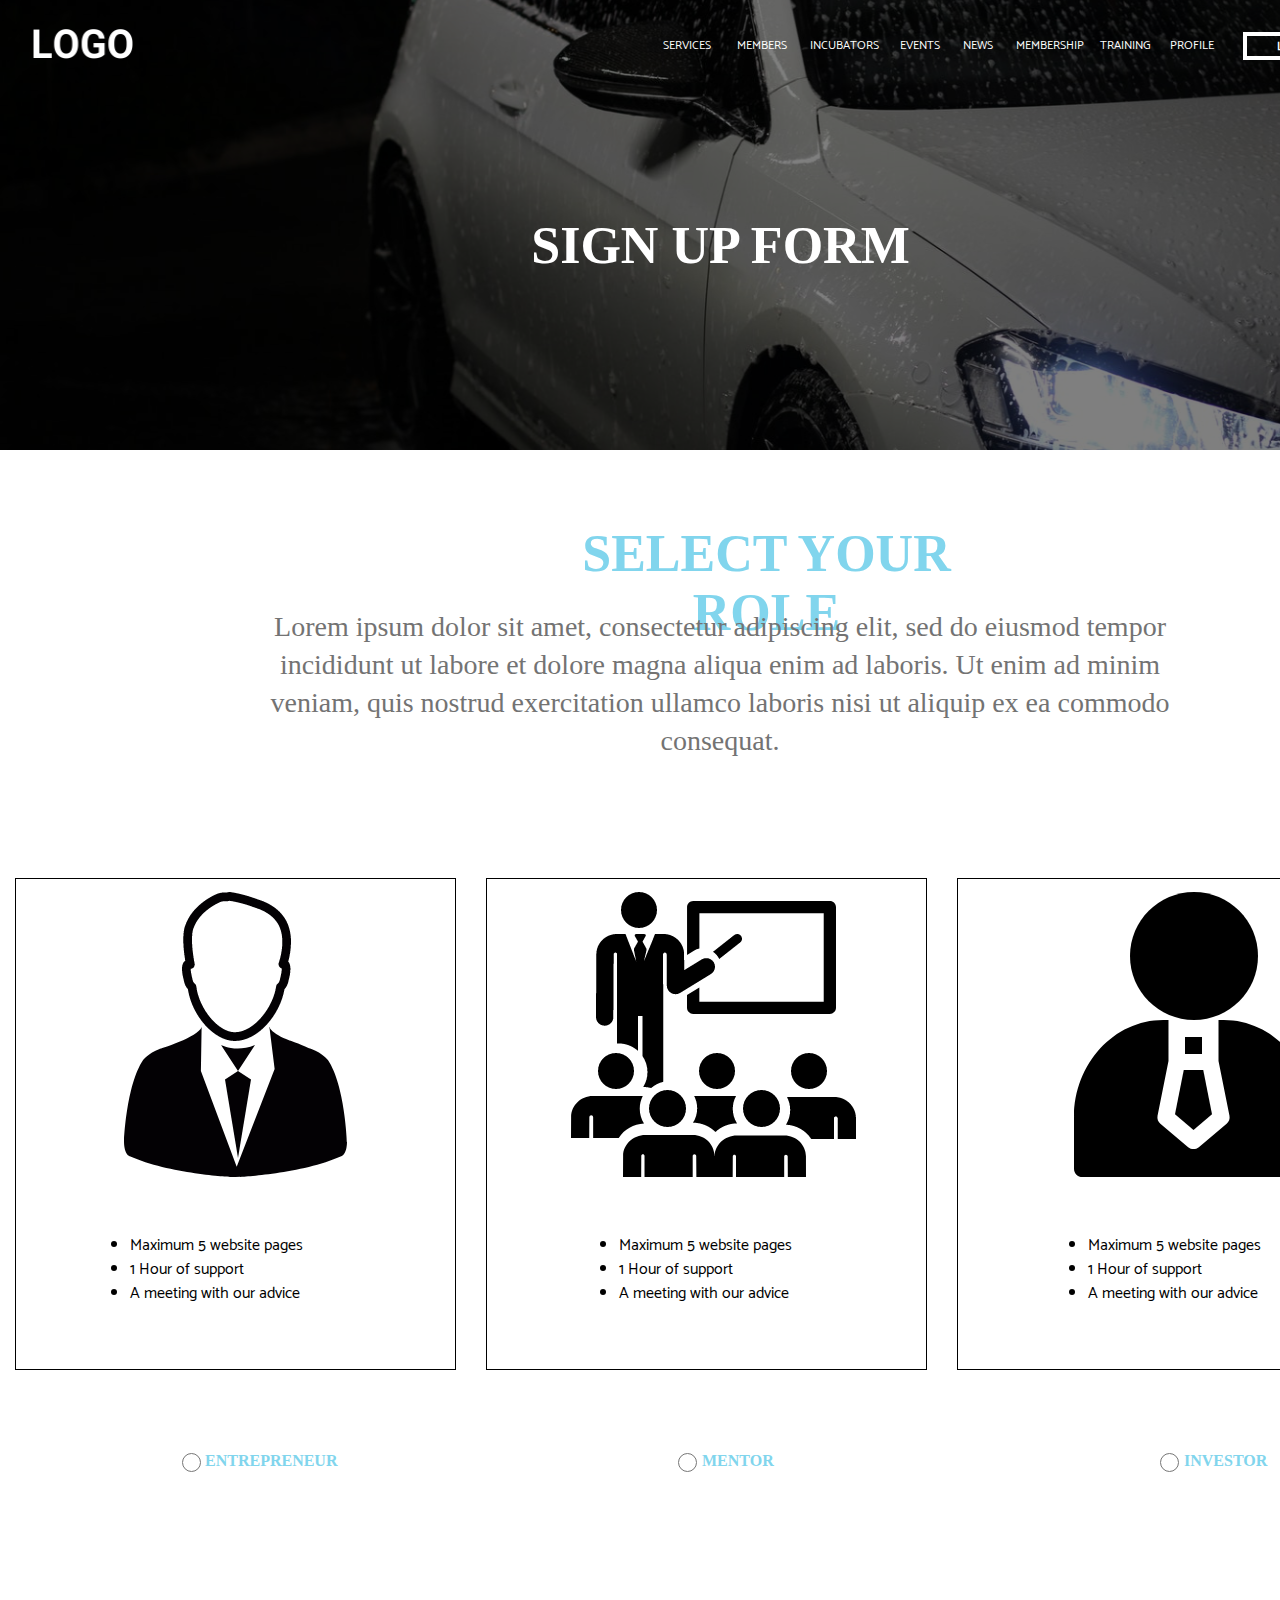
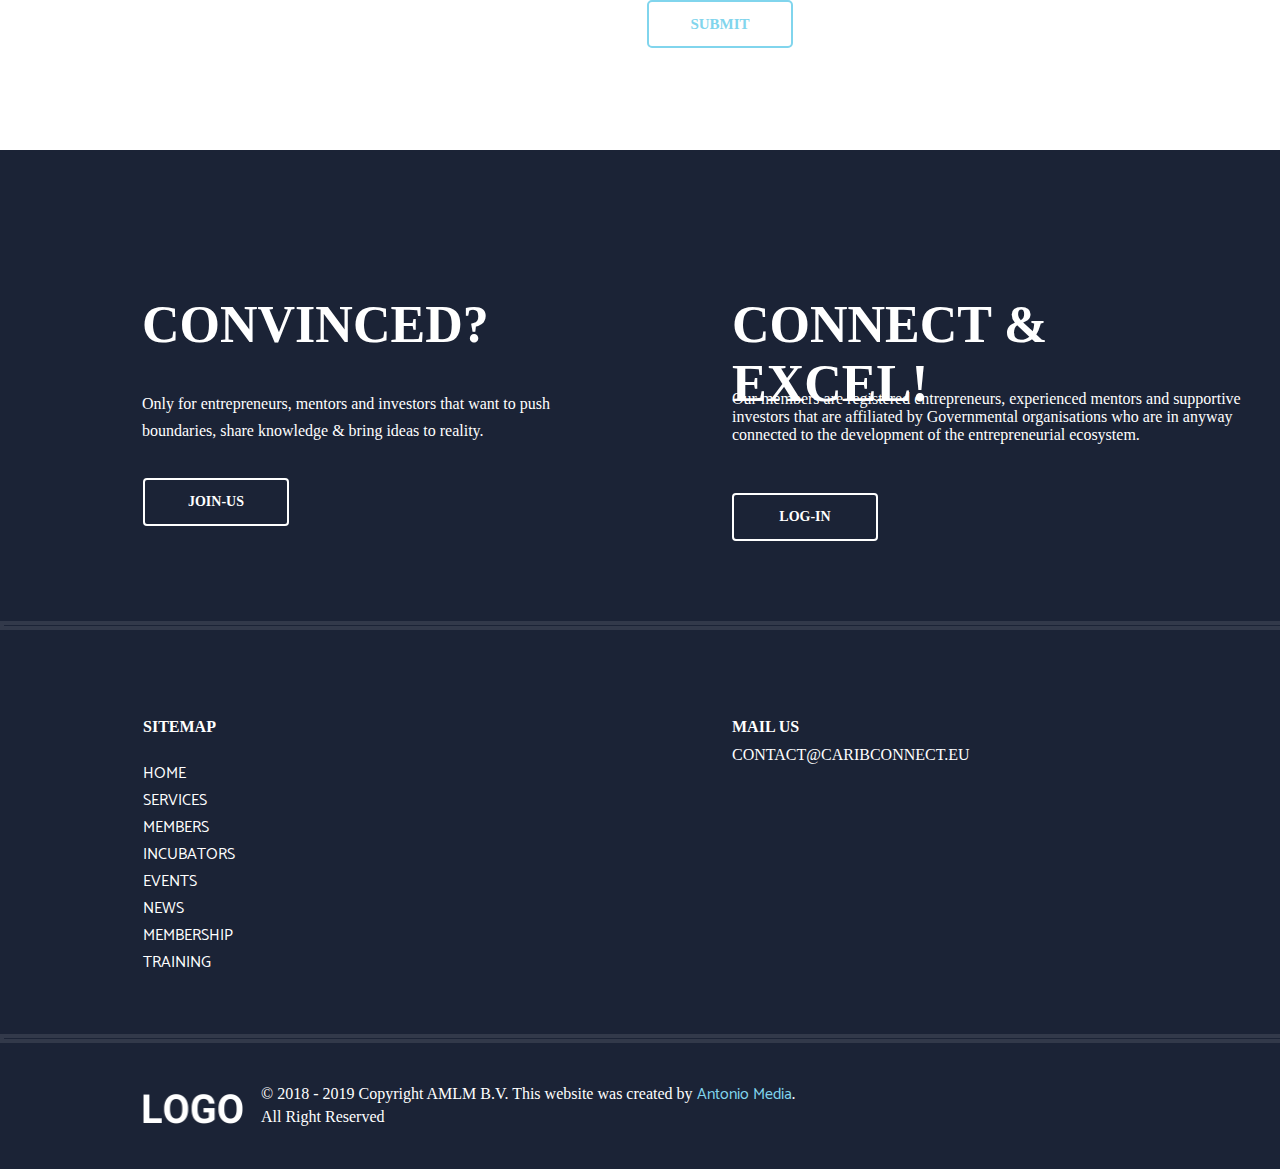
<file: Select-role.html>
<!DOCTYPE html>
<html>
<head>
	<title></title>
	<meta name="viewport" content="width=device-width, initial-scale=1.0">
	<link rel="stylesheet" type="text/css" href="css/style.css">
	<script src="https://ajax.googleapis.com/ajax/libs/jquery/3.3.1/jquery.min.js"></script>
	<script type="text/javascript" src="js/unchecked.js"></script>


</head>
<body>
	<div class="header">
		<img class="logo-header" src="image/logo.png">
		<img class="header-image" src="image/car.png">


			<ul>
			  <li class="services"><a class="nav" href="Services.html">Services</a></li>
			  <li class="members"><a class="nav" href="Members.html">Members</a></li>
			  <li class="incubators"><a class="nav" href="">Incubators</a></li>
			  <li class="events"><a class="nav" href="Events.html">Events</a></li>
			  <li class="news"><a class="nav" href="">News</a></li>
			  <li class="membership"><a class="nav" href="Membership.html">Membership</a></li>
			  <li class="training"><a class="nav" href="Training.html">Training</a></li>
			  <li class="profile"><a class="nav" href="Profile.html">Profile</a></li>
			  <button class="log-out"><a class="nav" href="Login.html">Log-in</button></a>
			</ul>

			<img class="hamburger-menu" src="image/hamburger-icon.png"> 

		<h1 class="authentication-header">Sign up Form</h1>
	</div>

	<div>
		<h2 class="select-your-role">Select your role</h2>
		<p class="selectrole-intro" >
		Lorem ipsum dolor sit amet, consectetur adipiscing elit, sed do eiusmod tempor incididunt ut labore et dolore magna aliqua enim ad laboris. Ut enim ad minim veniam, quis nostrud exercitation ullamco laboris nisi ut aliquip ex ea commodo consequat.
		</p>
	</div>

	<div>
		<img class="entrepreneur-rect" src="image/entrepreneur-rect.png">
			<ul class="entrepreneur-tekst">
				<li>Maximum 5 website pages</li>	
				<li>1 Hour of support</li>	
				<li>A meeting with our advice</li>	
			</ul>
			<input name="checked" type="radio" class="radio-entrepreneur"><p class="entrepreneur-name">Entrepreneur</p> 

		<img class="mentor-rect" src="image/mentor-rect.png">
			<ul class="mentor-tekst">
				<li>Maximum 5 website pages</li>	
				<li>1 Hour of support</li>	
				<li>A meeting with our advice</li>	
			</ul>
			<input name="checked" type="radio" class="radio-mentor"><p class="mentor-name">Mentor</p> 

		<img class="investor-rect" src="image/investor-rect.png">
			<ul class="investor-tekst">
				<li>Maximum 5 website pages</li>	
				<li>1 Hour of support</li>	
				<li>A meeting with our advice</li>	
			</ul>
			<input name="checked" type="radio" class="radio-investor"><p class="investor-name">Investor</p> 

			<a href=""><button class="select-role-button">submit</button></a>


	</div>

</body>
<footer>
	<div class="footer-selectrole-detail">
		<h1 class="convinced">Convinced?</h1>
		<p class="convinced-text">
			Only for entrepreneurs, mentors and investors that want to push boundaries, share knowledge & bring ideas to reality.
		</p>
		<a href="Select-role.html"><button class="join-us-button">Join-us</button></a>

		<h1 class="connect-excel">Connect & Excel!</h1>
		<p class="connect-excel-text">
			Our members are registered entrepreneurs, experienced mentors and supportive investors that are affiliated by Governmental organisations who are in anyway connected to the development of the entrepreneurial ecosystem.
		</p>
		<a href="Login.html"><button class="connect-excel-button">Log-in</button></a>

		<rect class="footer-line"> </rect>

		<p class="sitemap">Sitemap</p>
		<p class="sitemap-text">
			<a href="HomeLoggedIn.html" class="sitemap-content">Home</a>
			<a href="Services.html" class="sitemap-content">Services</a>
			<a href="Members.html" class="sitemap-content">Members</a>
			<a href="" class="sitemap-content">Incubators</a>
			<a href="Events.html" class="sitemap-content">Events</a>
			<a href="" class="sitemap-content">News</a>
			<a href="Membership.html" class="sitemap-content">Membership</a>
			<a href="Training.html" class="sitemap-content">Training</a>		
		</p>

		<p class="mail-us">Mail us</p>
		<p class="contact-caribconnect">CONTACT@CARIBCONNECT.EU</p>

		<rect class="footer-line-2"> </rect>

		<img class="logo-footer" src="image/logo.png">
		<p class="copyright">
			© 2018 - 2019 Copyright AMLM B.V. This website was created by <span class="AM">Antonio Media</span>.
			<br>All Right Reserved
		</p>

	</div>
</footer>


</html>
</file>
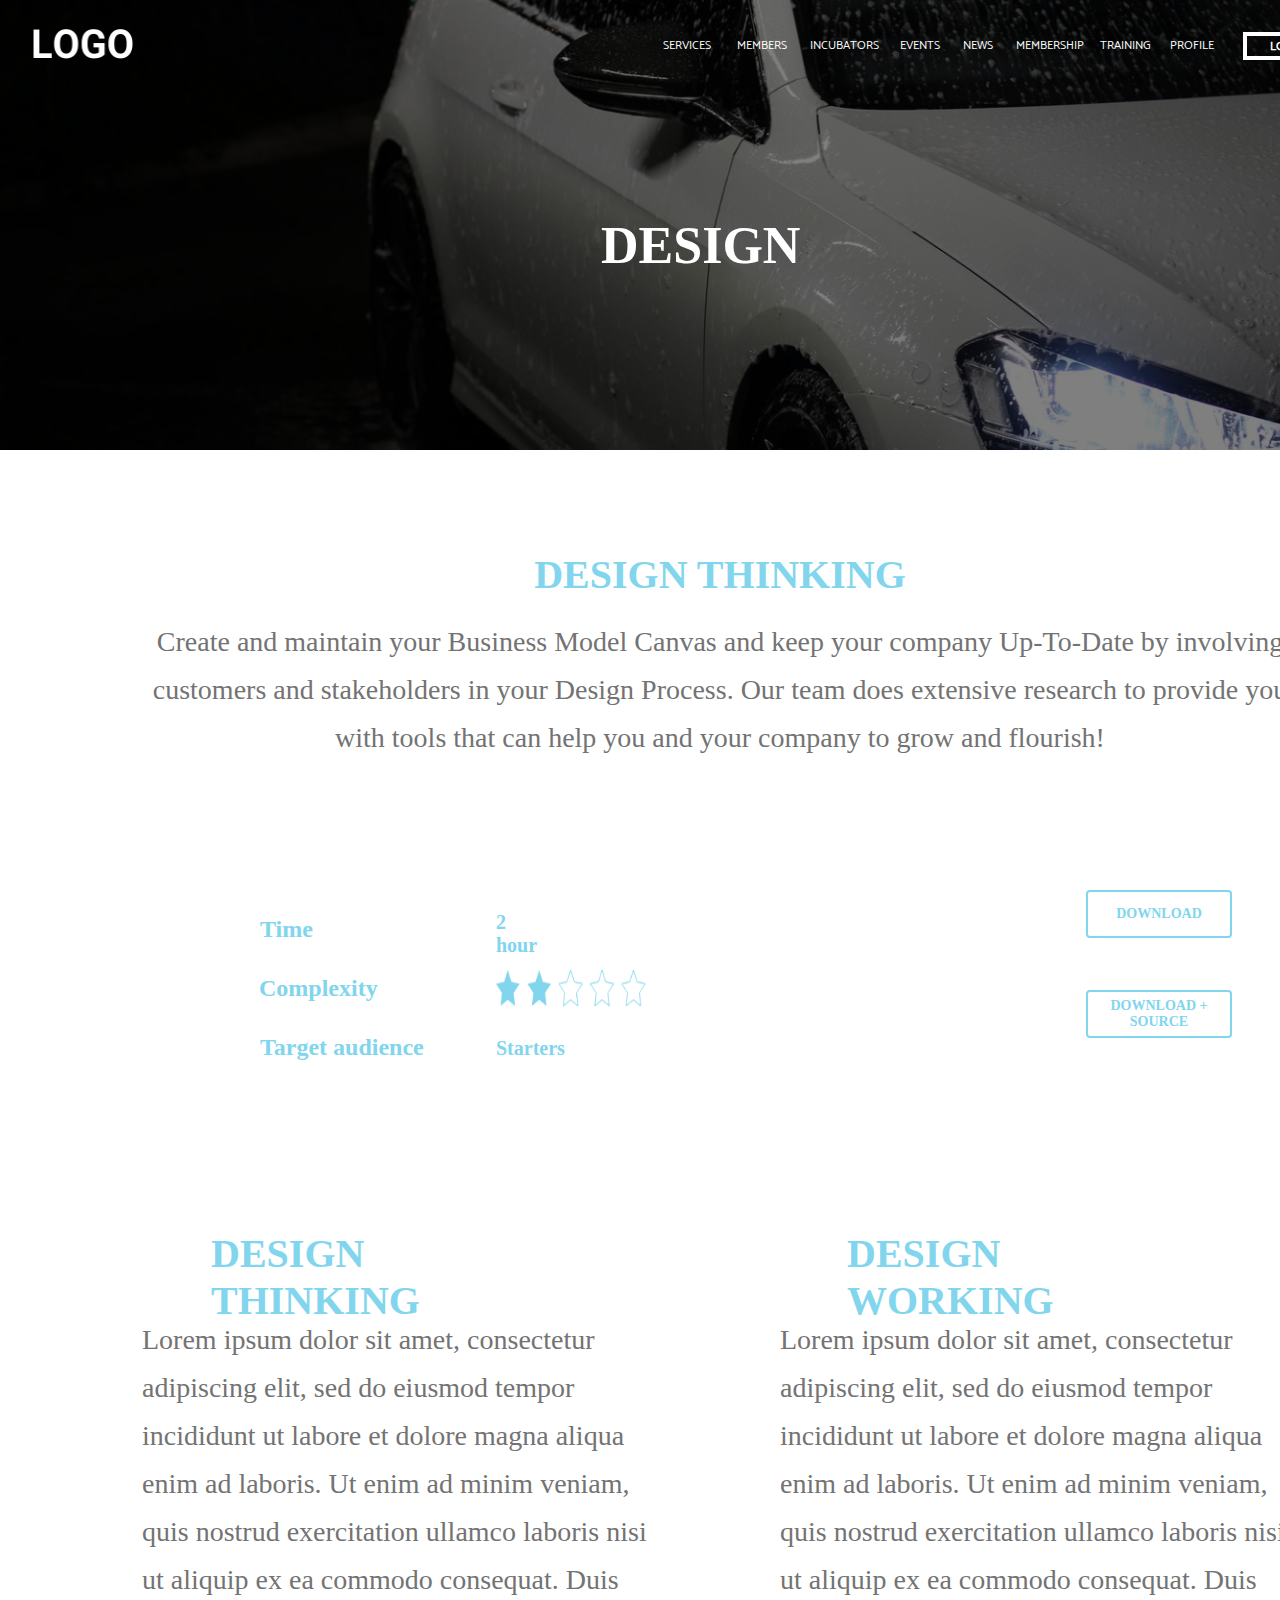
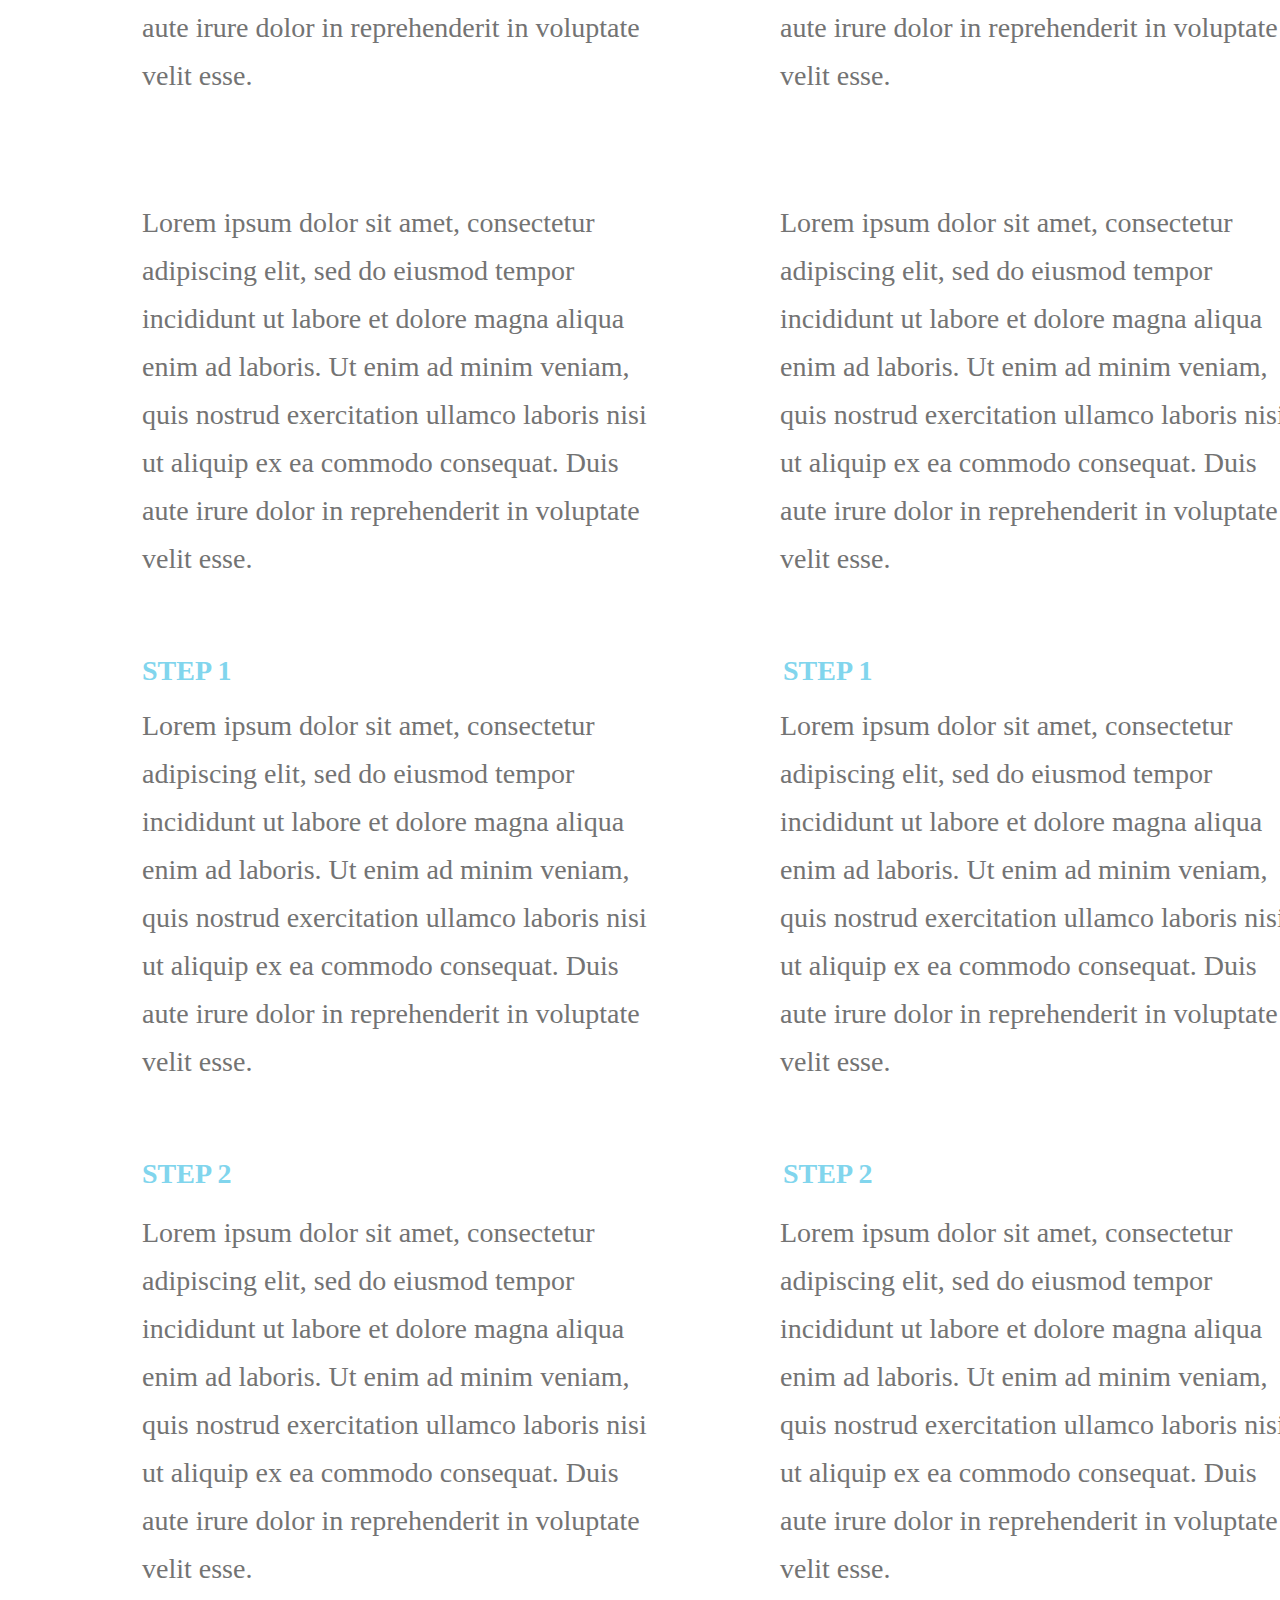
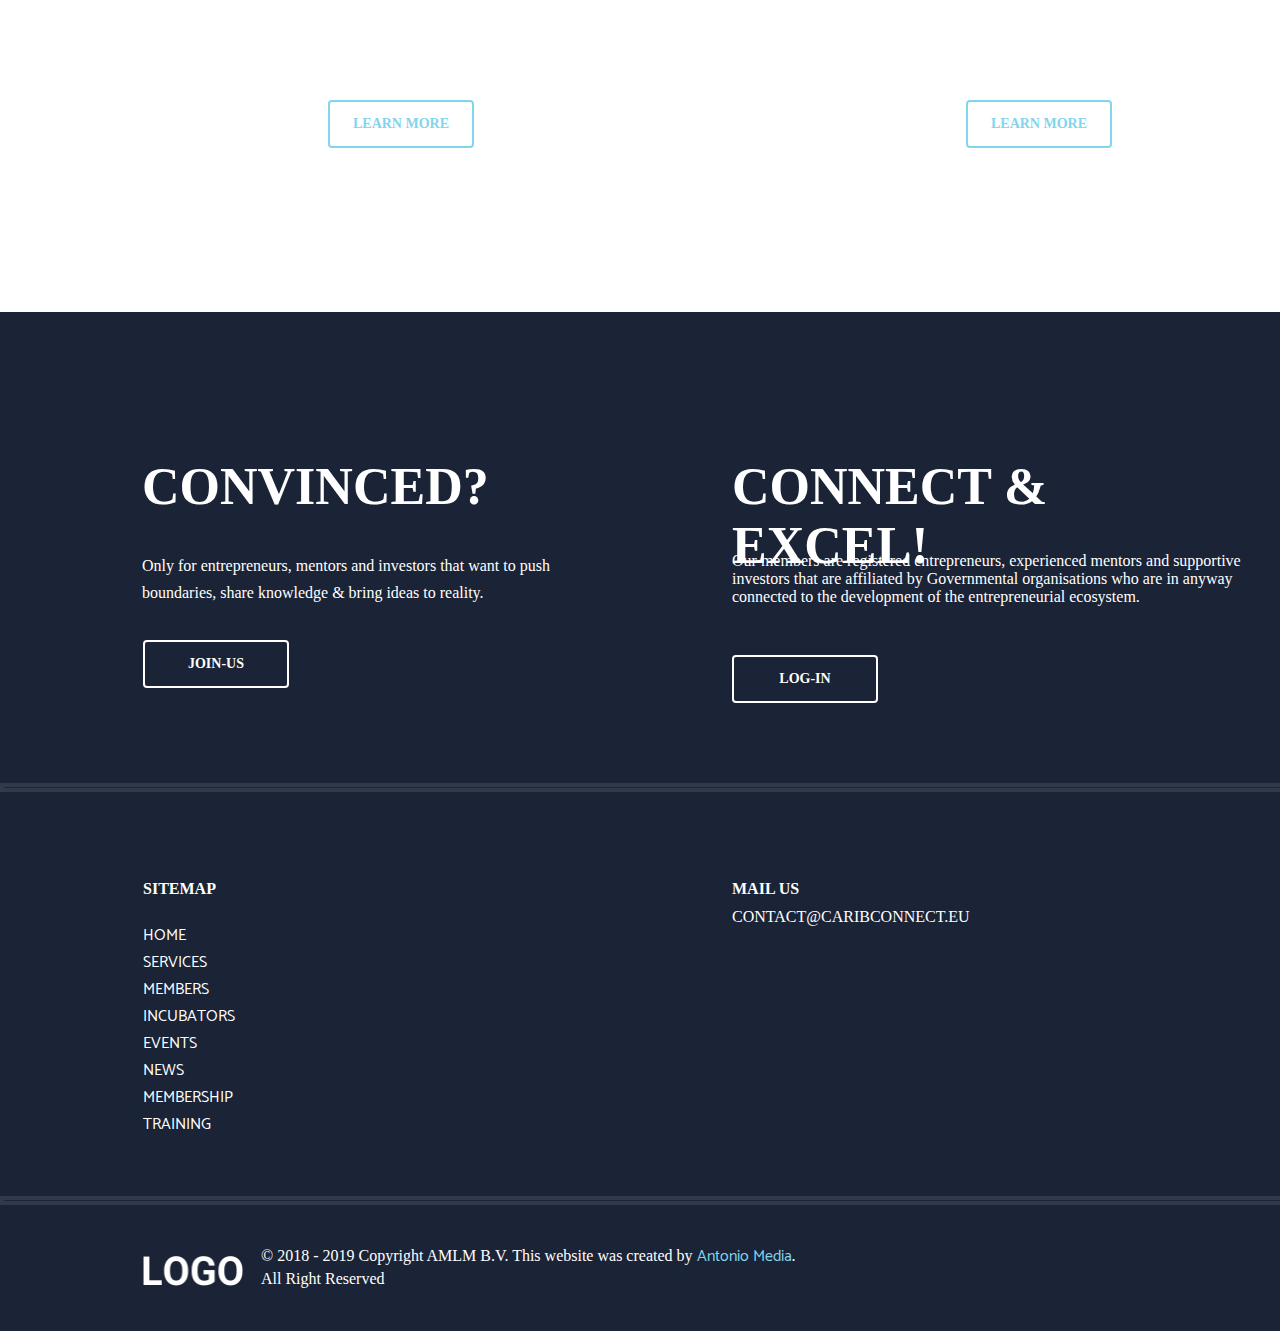
<file: Services-profile.html>
<!DOCTYPE html>
<html>
<head>
	<title></title>
	<meta name="viewport" content="width=device-width, initial-scale=1.0">
	<link rel="stylesheet" type="text/css" href="css/style.css">
	<script src="https://ajax.googleapis.com/ajax/libs/jquery/3.3.1/jquery.min.js"></script>

</head>
<body>
	<div class="header">
		<img class="logo-header" src="image/logo.png">
		<img class="header-image" src="image/car.png">

			<ul>
			  <li class="services"><a class="nav" href="Services.html">Services</a></li>
			  <li class="members"><a class="nav" href="Members.html">Members</a></li>
			  <li class="incubators"><a class="nav" href="">Incubators</a></li>
			  <li class="events"><a class="nav" href="Events.html">Events</a></li>
			  <li class="news"><a class="nav" href="">News</a></li>
			  <li class="membership"><a class="nav" href="Membership.html">Membership</a></li>
			  <li class="training"><a class="nav" href="Training.html">Training</a></li>
			  <li class="profile"><a class="nav" href="Profile.html">Profile</a></li>
			  <button class="log-out"><a class="nav" href="Login.html">Log-out</button></a>
			</ul>

			<img class="hamburger-menu" src="image/hamburger-icon.png"> 

		<h1 class="header-training">design</h1>
	</div>

	<div class="training-makes-better">
		<h1 class="training-koptekst">design thinking</h1>
		<p class="training-tekst-1">
			Create and maintain your Business Model Canvas and keep your company Up-To-Date by involving customers and stakeholders in your Design Process. Our team does extensive research to provide you with tools that can help you and your company to grow and flourish!
		</p>
	</div>

	<div>

		<h6 class="services-time">Time</h6> <h6 class="services-hour">2 hour </h6>
		<h6 class="services-complexity ">Complexity</h6> <img class="complexity-stars" src="image/complexity-stars.png">
		<h6 class="services-audience">Target audience</h6> <h6 class="audience-starters">Starters</h6>

		<button class="download-services">download</button>
		<button class="download-source-services">download + source</button>
	</div>

	<div>
		<h3 class="design-thinking">Design thinking</h3>
		<p class="thinking-tekst1">
			Lorem ipsum dolor sit amet, consectetur adipiscing elit, sed do eiusmod tempor incididunt ut labore et dolore magna aliqua enim ad laboris. Ut enim ad minim veniam, quis nostrud exercitation ullamco laboris nisi ut aliquip ex ea commodo consequat. Duis aute irure dolor in reprehenderit in voluptate velit esse.
		</p>
		<p class="thinking-tekst2">
			Lorem ipsum dolor sit amet, consectetur adipiscing elit, sed do eiusmod tempor incididunt ut labore et dolore magna aliqua enim ad laboris. Ut enim ad minim veniam, quis nostrud exercitation ullamco laboris nisi ut aliquip ex ea commodo consequat. Duis aute irure dolor in reprehenderit in voluptate velit esse.
		</p>
		<h5 class="thinking-step1">Step 1</h5>
		<p class="thinking-step1-tekst1">
			Lorem ipsum dolor sit amet, consectetur adipiscing elit, sed do eiusmod tempor incididunt ut labore et dolore magna aliqua enim ad laboris. Ut enim ad minim veniam, quis nostrud exercitation ullamco laboris nisi ut aliquip ex ea commodo consequat. Duis aute irure dolor in reprehenderit in voluptate velit esse.
		</p>

		<h5 class="thinking-step2">Step 2</h5>
		<p class="thinking-step2-tekst1">
			Lorem ipsum dolor sit amet, consectetur adipiscing elit, sed do eiusmod tempor incididunt ut labore et dolore magna aliqua enim ad laboris. Ut enim ad minim veniam, quis nostrud exercitation ullamco laboris nisi ut aliquip ex ea commodo consequat. Duis aute irure dolor in reprehenderit in voluptate velit esse.
		</p>


		<h3 class="design-working">Design Working</h3>
		<p class="working-tekst1">
			Lorem ipsum dolor sit amet, consectetur adipiscing elit, sed do eiusmod tempor incididunt ut labore et dolore magna aliqua enim ad laboris. Ut enim ad minim veniam, quis nostrud exercitation ullamco laboris nisi ut aliquip ex ea commodo consequat. Duis aute irure dolor in reprehenderit in voluptate velit esse.
		</p>
		<p class="working-tekst2">
			Lorem ipsum dolor sit amet, consectetur adipiscing elit, sed do eiusmod tempor incididunt ut labore et dolore magna aliqua enim ad laboris. Ut enim ad minim veniam, quis nostrud exercitation ullamco laboris nisi ut aliquip ex ea commodo consequat. Duis aute irure dolor in reprehenderit in voluptate velit esse.
		</p>
		<h5 class="working-step1">Step 1</h5>
		<p class="working-step1-tekst1">
			Lorem ipsum dolor sit amet, consectetur adipiscing elit, sed do eiusmod tempor incididunt ut labore et dolore magna aliqua enim ad laboris. Ut enim ad minim veniam, quis nostrud exercitation ullamco laboris nisi ut aliquip ex ea commodo consequat. Duis aute irure dolor in reprehenderit in voluptate velit esse.
		</p>

		<h5 class="working-step2">Step 2</h5>
		<p class="working-step2-tekst1">
			Lorem ipsum dolor sit amet, consectetur adipiscing elit, sed do eiusmod tempor incididunt ut labore et dolore magna aliqua enim ad laboris. Ut enim ad minim veniam, quis nostrud exercitation ullamco laboris nisi ut aliquip ex ea commodo consequat. Duis aute irure dolor in reprehenderit in voluptate velit esse.
		</p>


		<button class="button-thinking">learn more</button>
		<button class="button-working">learn more</button>
	</div>





</body>
<footer>
	<div class="footer-design">
		<h1 class="convinced">Convinced?</h1>
		<p class="convinced-text">
			Only for entrepreneurs, mentors and investors that want to push boundaries, share knowledge & bring ideas to reality.
		</p>
		<a href="Select-role.html"><button class="join-us-button">Join-us</button></a>

		<h1 class="connect-excel">Connect & Excel!</h1>
		<p class="connect-excel-text">
			Our members are registered entrepreneurs, experienced mentors and supportive investors that are affiliated by Governmental organisations who are in anyway connected to the development of the entrepreneurial ecosystem.
		</p>
		<a href="Login.html"><button class="connect-excel-button">Log-in</button></a>

		<rect class="footer-line"> </rect>

		<p class="sitemap">Sitemap</p>
		<p class="sitemap-text">
			<a href="HomeLoggedIn.html" class="sitemap-content">Home</a>
			<a href="Services.html" class="sitemap-content">Services</a>
			<a href="Members.html" class="sitemap-content">Members</a>
			<a href="" class="sitemap-content">Incubators</a>
			<a href="Events.html" class="sitemap-content">Events</a>
			<a href="" class="sitemap-content">News</a>
			<a href="Membership.html" class="sitemap-content">Membership</a>
			<a href="Training.html" class="sitemap-content">Training</a>		
		</p>

		<p class="mail-us">Mail us</p>
		<p class="contact-caribconnect">CONTACT@CARIBCONNECT.EU</p>

		<rect class="footer-line-2"> </rect>

		<img class="logo-footer" src="image/logo.png">
		<p class="copyright">
			© 2018 - 2019 Copyright AMLM B.V. This website was created by <span class="AM">Antonio Media</span>.
			<br>All Right Reserved
		</p>

	</div>
</footer>

</html>
</file>
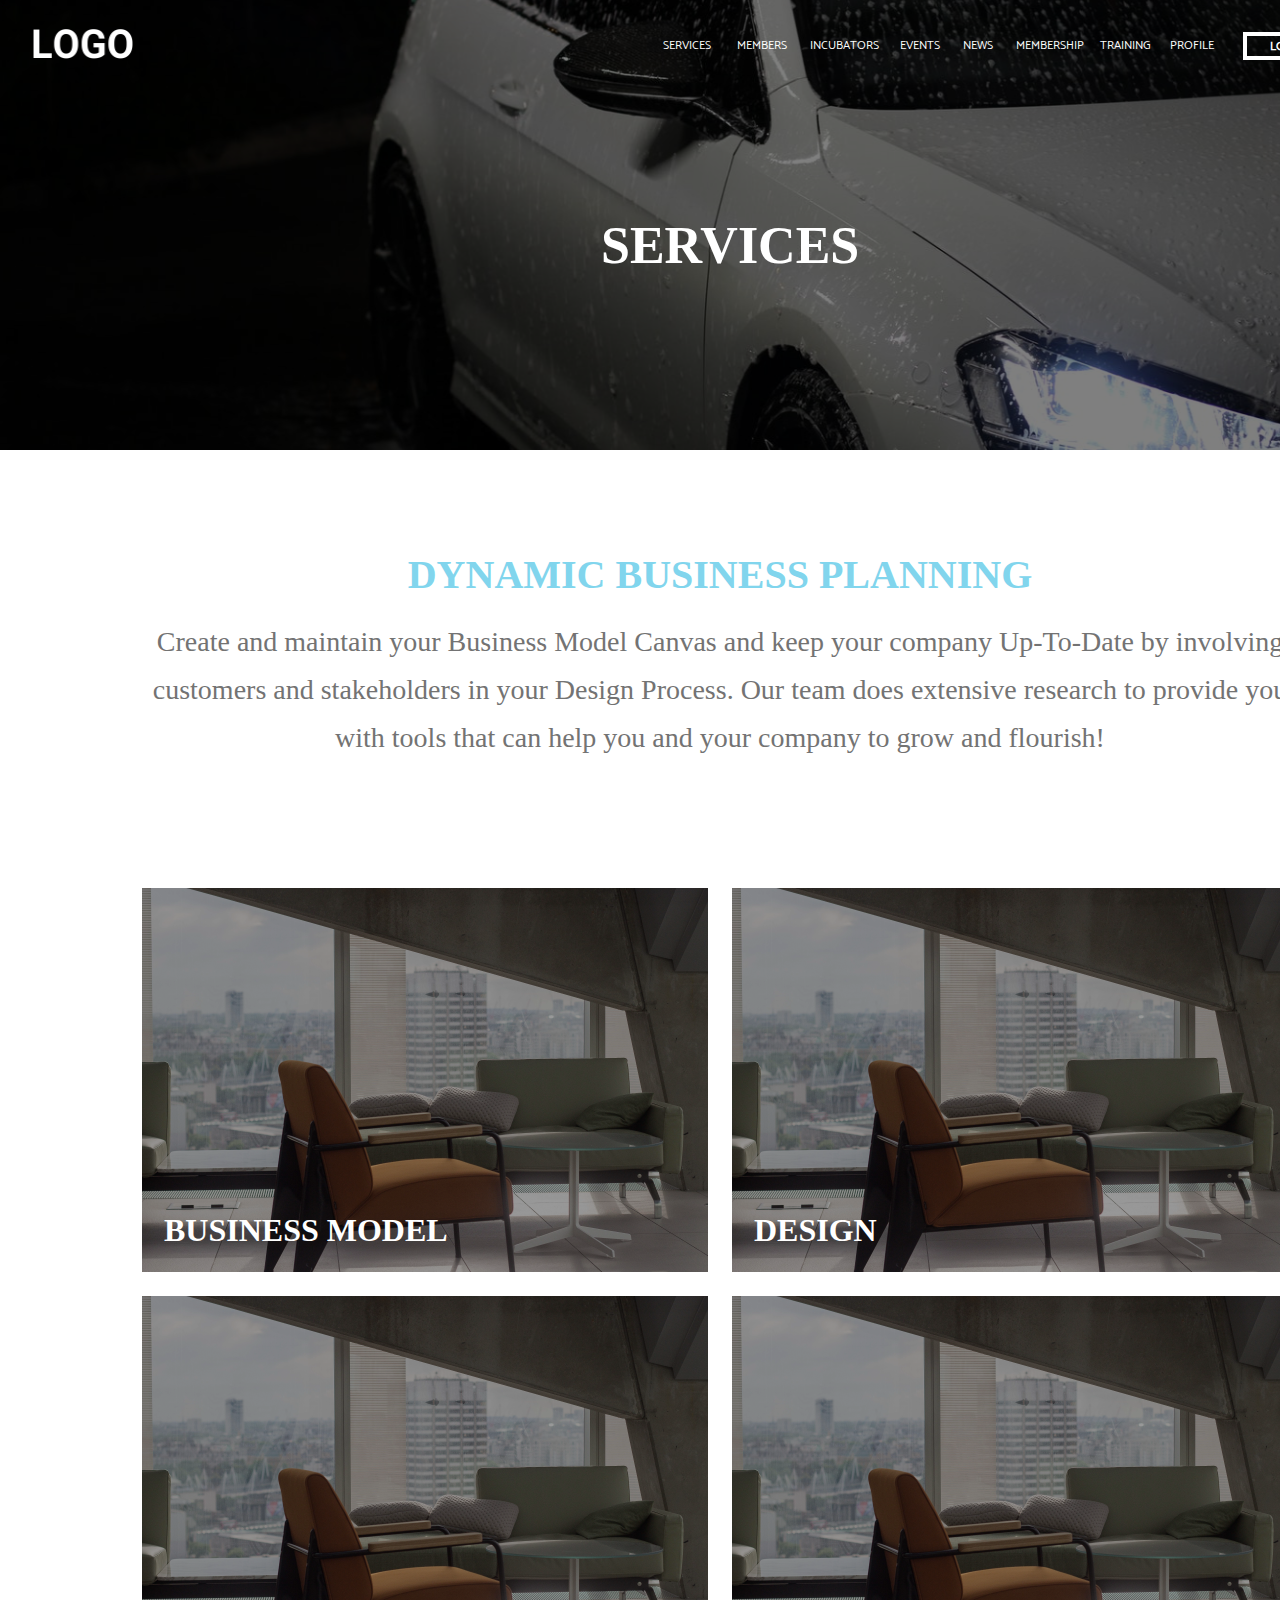
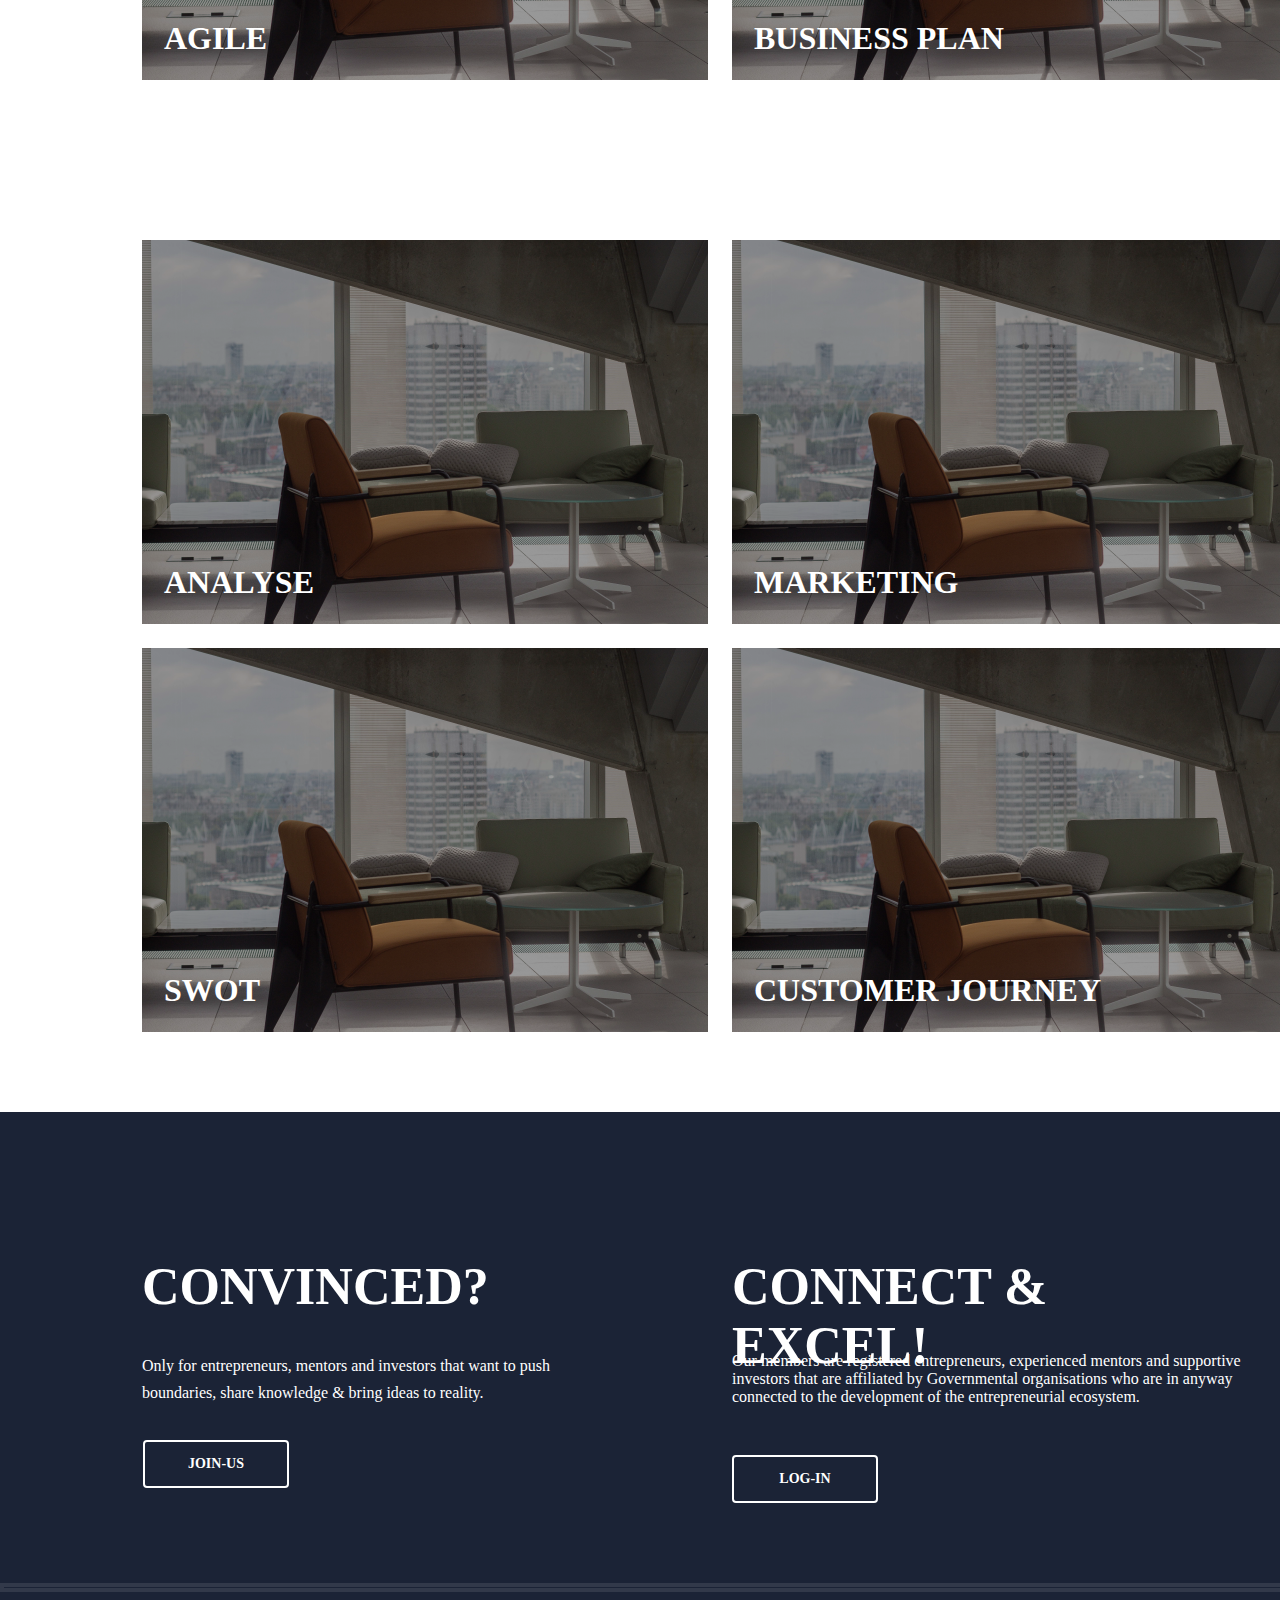
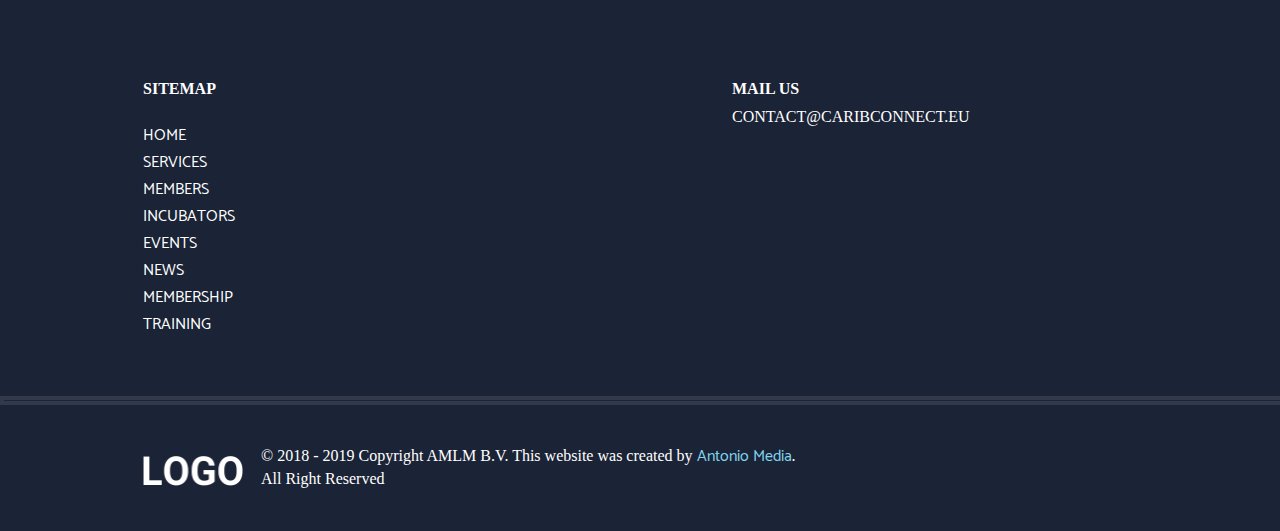
<file: Services.html>
<!DOCTYPE html>
<html>
<head>
	<title></title>
	<meta name="viewport" content="width=device-width, initial-scale=1.0">
	<link rel="stylesheet" type="text/css" href="css/style.css">
	<script src="https://ajax.googleapis.com/ajax/libs/jquery/3.3.1/jquery.min.js"></script>

</head>
<body>
	<div class="header">
		<img class="logo-header" src="image/logo.png">
		<img class="header-image" src="image/car.png">

			<ul>
			  <li class="services"><a class="nav" href="Services.html">Services</a></li>
			  <li class="members"><a class="nav" href="Members.html">Members</a></li>
			  <li class="incubators"><a class="nav" href="">Incubators</a></li>
			  <li class="events"><a class="nav" href="Events.html">Events</a></li>
			  <li class="news"><a class="nav" href="">News</a></li>
			  <li class="membership"><a class="nav" href="Membership.html">Membership</a></li>
			  <li class="training"><a class="nav" href="Training.html">Training</a></li>
			  <li class="profile"><a class="nav" href="Profile.html">Profile</a></li>
			  <button class="log-out"><a class="nav" href="Login.html">Log-out</button></a>
			</ul>

			<img class="hamburger-menu" src="image/hamburger-icon.png"> 

		<h1 class="header-training">services</h1>
	</div>

	<div class="training-makes-better">
		<h1 class="training-koptekst">dynamic business planning</h1>
		<p class="training-tekst-1">
			Create and maintain your Business Model Canvas and keep your company Up-To-Date by involving customers and stakeholders in your Design Process. Our team does extensive research to provide you with tools that can help you and your company to grow and flourish!
		</p>
	</div>

	<div>

		<img class="training-1" src="image/training-picture.png">
			<h3 class="training-1-tekst">Business model</h3>
		<a href="Services-profile.html"><img class="training-2" src="image/training-picture.png">
			<h3 class="training-2-tekst">Design</h3></a>
		<img class="training-3" src="image/training-picture.png">
			<h3 class="training-3-tekst">Agile</h3>
		<img class="training-4" src="image/training-picture.png">
			<h3 class="training-4-tekst">Business plan</h3>

		<img class="training-5" src="image/training-picture.png">
			<h3 class="training-5-tekst">Analyse</h3>
		<img class="training-6" src="image/training-picture.png">
			<h3 class="training-6-tekst">marketing</h3>
		<img class="training-7" src="image/training-picture.png">
			<h3 class="training-7-tekst">SWOT</h3>
		<img class="training-8" src="image/training-picture.png">
			<h3 class="training-8-tekst">Customer Journey</h3>

	</div>


		

</body>
<footer>
	<div class="footer-training">
		<h1 class="convinced">Convinced?</h1>
		<p class="convinced-text">
			Only for entrepreneurs, mentors and investors that want to push boundaries, share knowledge & bring ideas to reality.
		</p>
		<a href="Select-role.html"><button class="join-us-button">Join-us</button></a>

		<h1 class="connect-excel">Connect & Excel!</h1>
		<p class="connect-excel-text">
			Our members are registered entrepreneurs, experienced mentors and supportive investors that are affiliated by Governmental organisations who are in anyway connected to the development of the entrepreneurial ecosystem.
		</p>
		<a href="Login.html"><button class="connect-excel-button">Log-in</button></a>

		<rect class="footer-line"> </rect>

		<p class="sitemap">Sitemap</p>
		<p class="sitemap-text">
			<a href="HomeLoggedIn.html" class="sitemap-content">Home</a>
			<a href="Services.html" class="sitemap-content">Services</a>
			<a href="Members.html" class="sitemap-content">Members</a>
			<a href="" class="sitemap-content">Incubators</a>
			<a href="Events.html" class="sitemap-content">Events</a>
			<a href="" class="sitemap-content">News</a>
			<a href="Membership.html" class="sitemap-content">Membership</a>
			<a href="Training.html" class="sitemap-content">Training</a>		
		</p>

		<p class="mail-us">Mail us</p>
		<p class="contact-caribconnect">CONTACT@CARIBCONNECT.EU</p>

		<rect class="footer-line-2"> </rect>

		<img class="logo-footer" src="image/logo.png">
		<p class="copyright">
			© 2018 - 2019 Copyright AMLM B.V. This website was created by <span class="AM">Antonio Media</span>.
			<br>All Right Reserved
		</p>

	</div>
</footer>

</html>
</file>
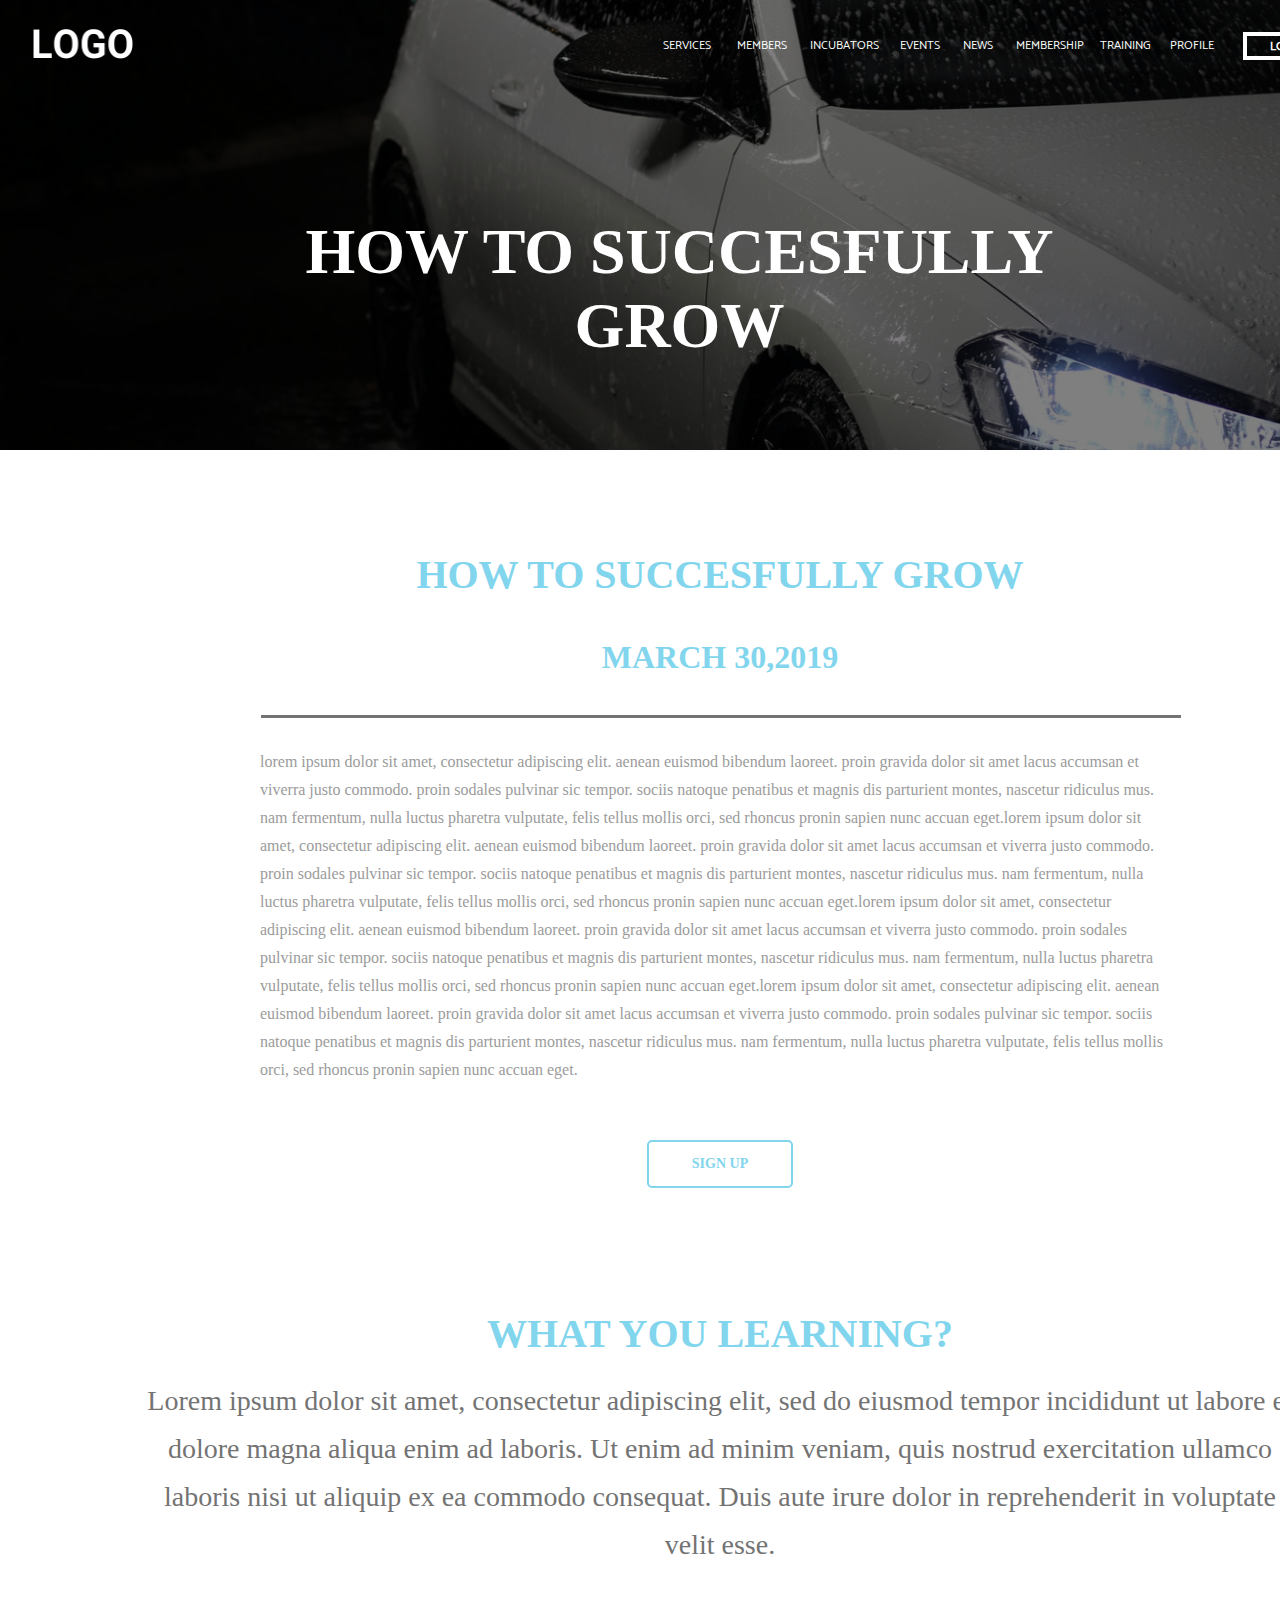
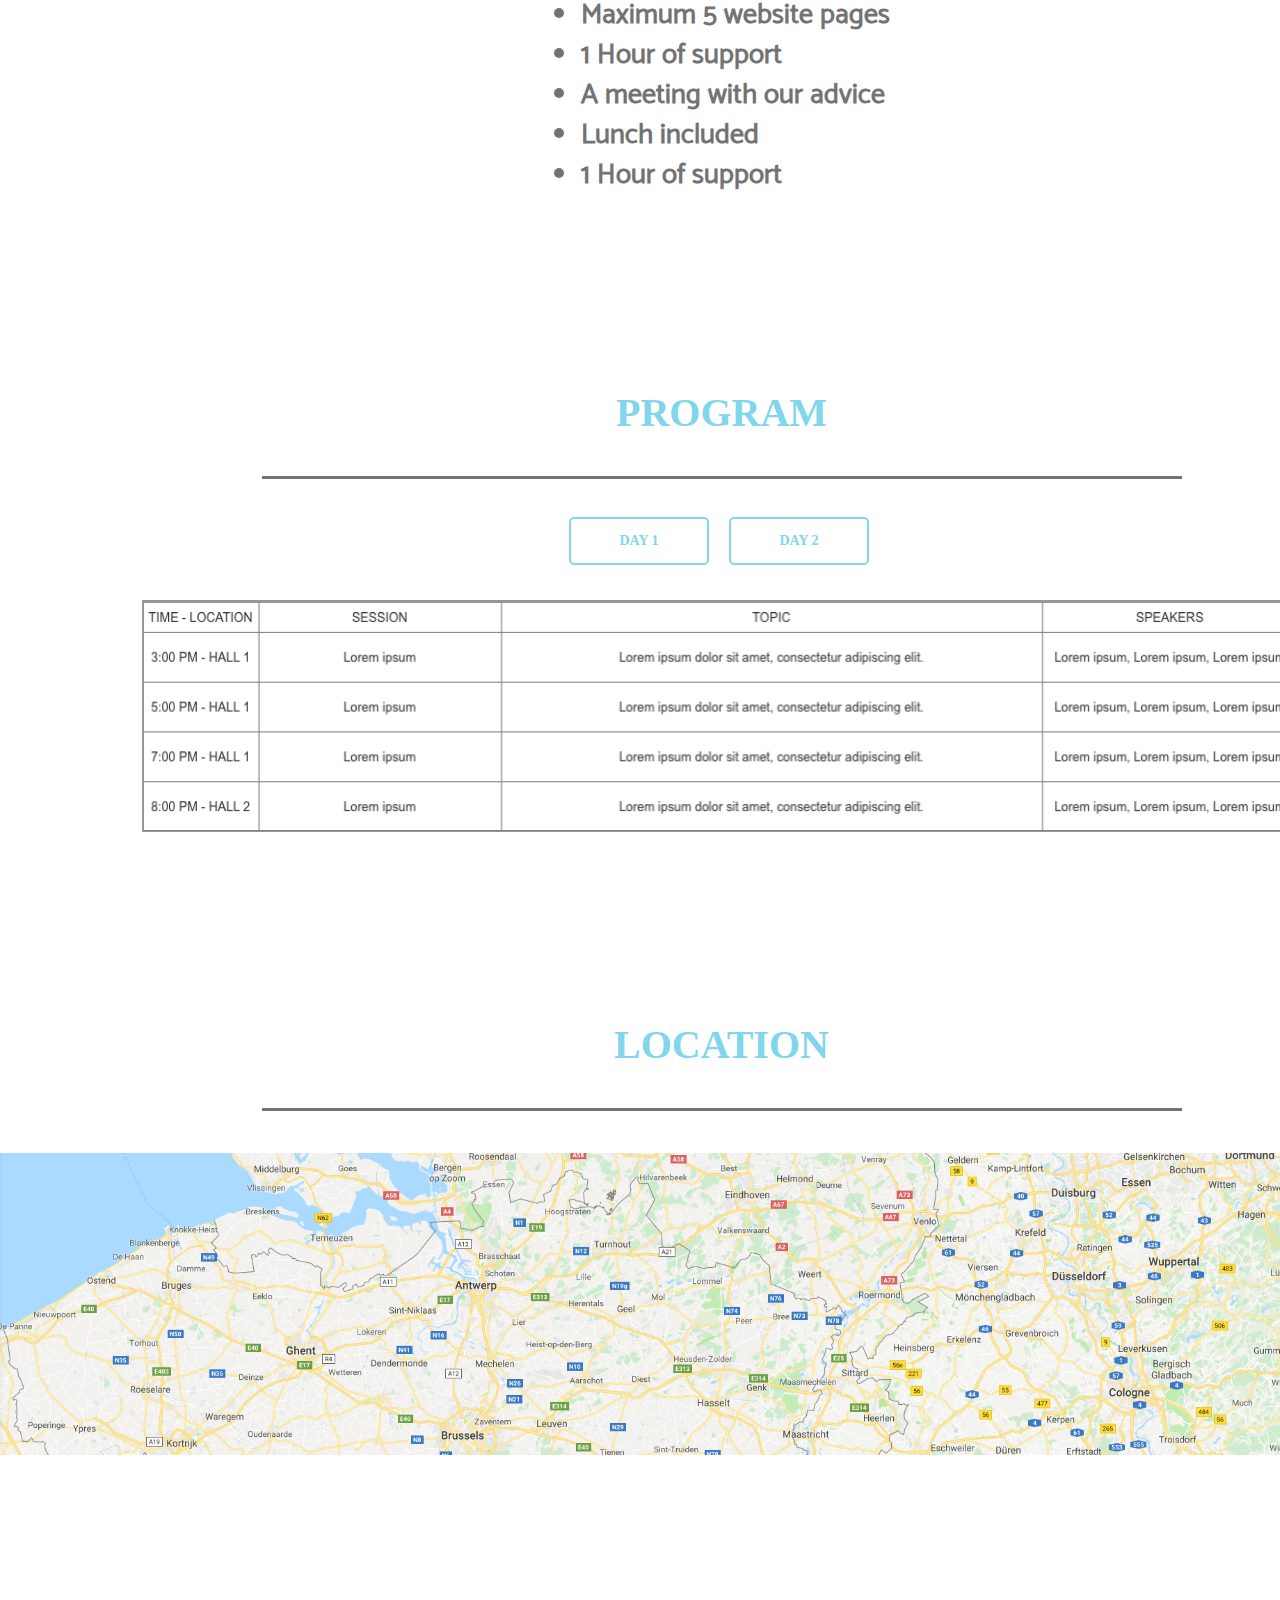
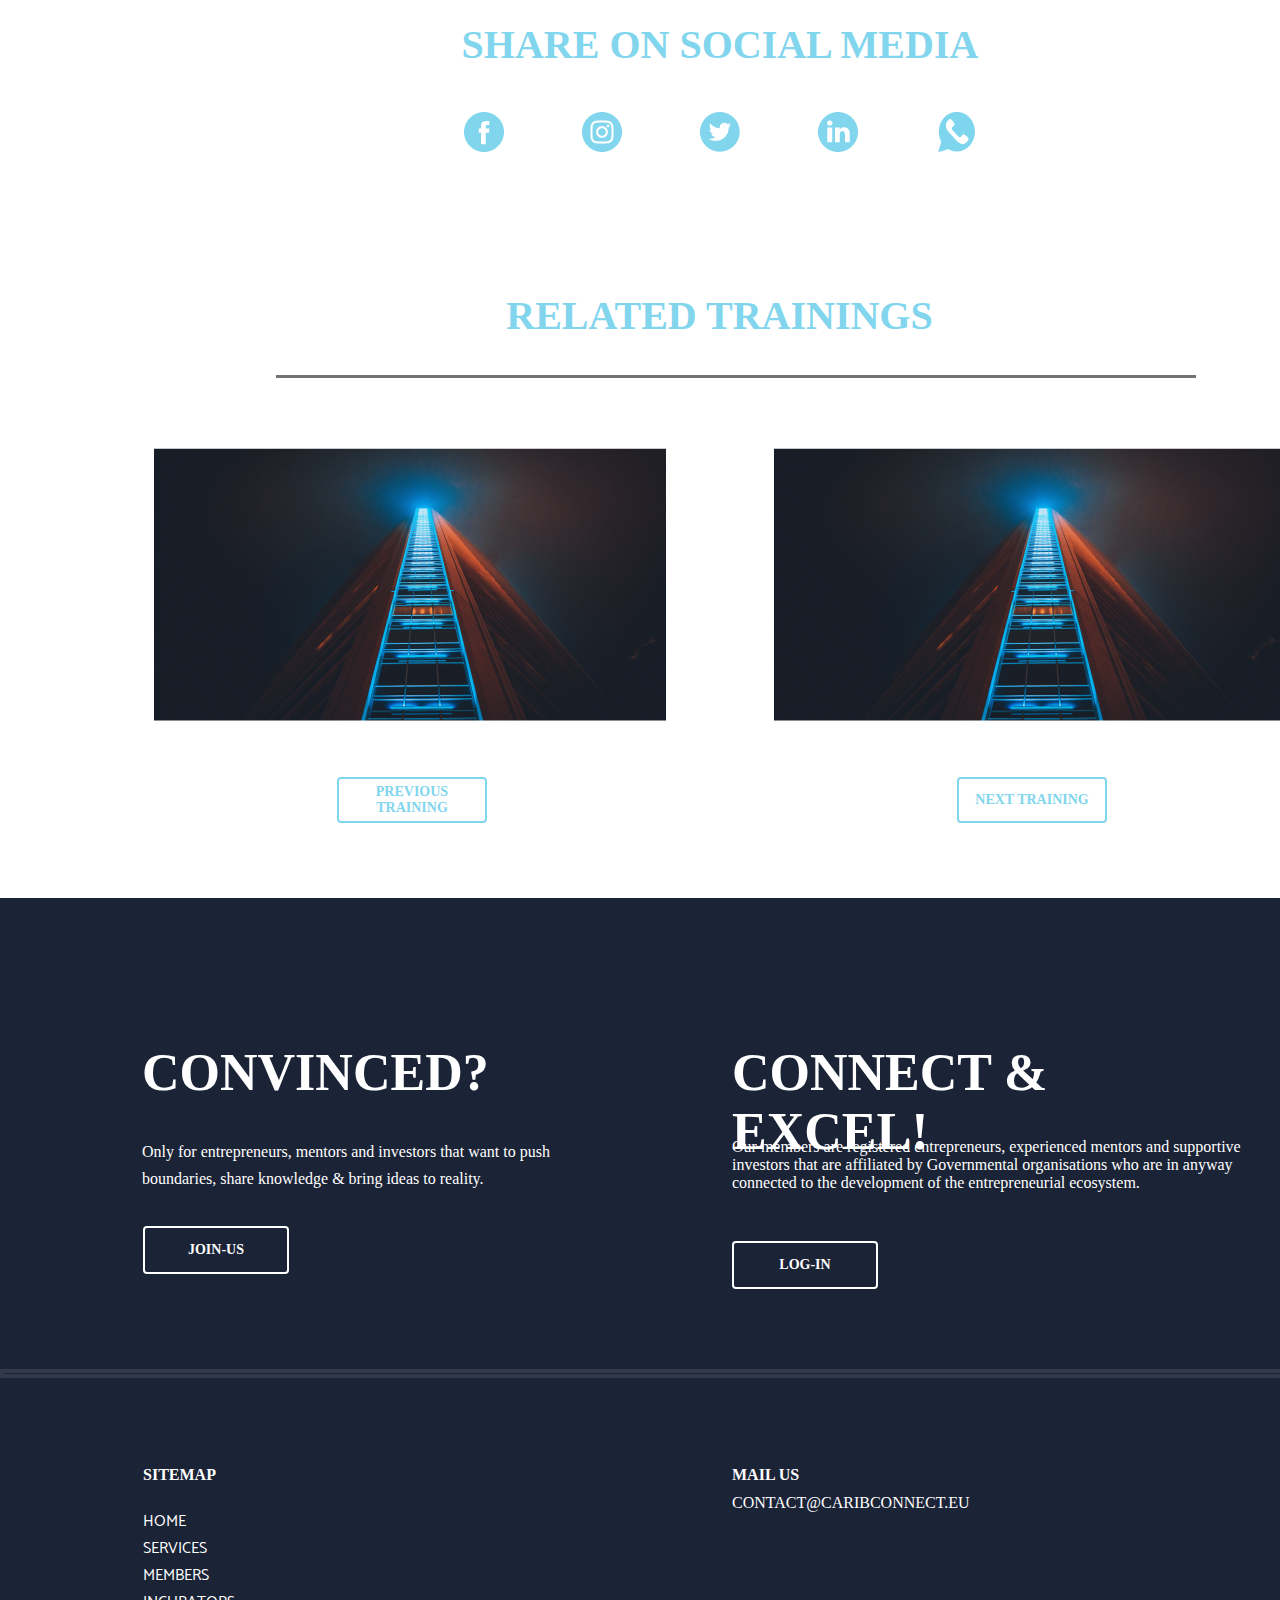
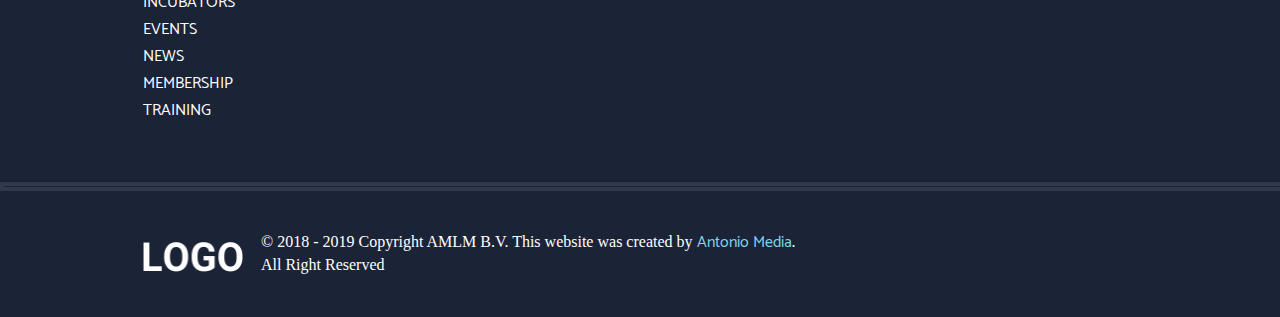
<file: Training-detail.html>
<!DOCTYPE html>
<html>
<head>
	<title></title>
	<meta name="viewport" content="width=device-width, initial-scale=1.0">
	<link rel="stylesheet" type="text/css" href="css/style.css">
	<script src="https://ajax.googleapis.com/ajax/libs/jquery/3.3.1/jquery.min.js"></script>

</head>
<body>
	<div class="header">
		<img class="logo-header" src="image/logo.png">
		<img class="header-image" src="image/car.png">

			<ul>
			  <li class="services"><a class="nav" href="Services.html">Services</a></li>
			  <li class="members"><a class="nav" href="Members.html">Members</a></li>
			  <li class="incubators"><a class="nav" href="">Incubators</a></li>
			  <li class="events"><a class="nav" href="Events.html">Events</a></li>
			  <li class="news"><a class="nav" href="">News</a></li>
			  <li class="membership"><a class="nav" href="Membership.html">Membership</a></li>
			  <li class="training"><a class="nav" href="Training.html">Training</a></li>
			  <li class="profile"><a class="nav" href="Profile.html">Profile</a></li>
			  <button class="log-out"><a class="nav" href="Login.html">Log-out</button></a>
			</ul>

			<img class="hamburger-menu" src="image/hamburger-icon.png"> 

		<h1 class="header-training-detail">How to succesfully grow</h1>
	</div>

	<div class="training-makes-better">
		<h1 class="how-to-grow">how to succesfully grow</h1>
		<h3 class="date"> march 30,2019</h3>
		<img class="training-line" src="image/contact-line.png">

		<p class="training-tekst">
			Lorem ipsum dolor sit amet, consectetur adipiscing elit. Aenean euismod bibendum laoreet. Proin gravida dolor sit amet lacus accumsan et viverra justo commodo. Proin sodales pulvinar sic tempor. Sociis natoque penatibus et magnis dis parturient montes, nascetur ridiculus mus. Nam fermentum, nulla luctus pharetra vulputate, felis tellus mollis orci, sed rhoncus pronin sapien nunc accuan eget.Lorem ipsum dolor sit amet, consectetur adipiscing elit. Aenean euismod bibendum laoreet. Proin gravida dolor sit amet lacus accumsan et viverra justo commodo. Proin sodales pulvinar sic tempor. Sociis natoque penatibus et magnis dis parturient montes, nascetur ridiculus mus. Nam fermentum, nulla luctus pharetra vulputate, felis tellus mollis orci, sed rhoncus pronin sapien nunc accuan eget.Lorem ipsum dolor sit amet, consectetur adipiscing elit. Aenean euismod bibendum laoreet. Proin gravida dolor sit amet lacus accumsan et viverra justo commodo. Proin sodales pulvinar sic tempor. Sociis natoque penatibus et magnis dis parturient montes, nascetur ridiculus mus. Nam fermentum, nulla luctus pharetra vulputate, felis tellus mollis orci, sed rhoncus pronin sapien nunc accuan eget.Lorem ipsum dolor sit amet, consectetur adipiscing elit. Aenean euismod bibendum laoreet. Proin gravida dolor sit amet lacus accumsan et viverra justo commodo. Proin sodales pulvinar sic tempor. Sociis natoque penatibus et magnis dis parturient montes, nascetur ridiculus mus. Nam fermentum, nulla luctus pharetra vulputate, felis tellus mollis orci, sed rhoncus pronin sapien nunc accuan eget.
		</p>

		<button class="sign-up-training">SIGN UP</button>
	</div>

	<div>
		<h1 class="what-you-learn">What you learning?</h1>
		<p class="learn-tekst">
			Lorem ipsum dolor sit amet, consectetur adipiscing elit, sed do eiusmod tempor incididunt ut labore et dolore magna aliqua enim ad laboris. Ut enim ad minim veniam, quis nostrud exercitation ullamco laboris nisi ut aliquip ex ea commodo consequat. Duis aute irure dolor in reprehenderit in voluptate velit esse.
		</p>
		<ul class="bullet-list">
			<li>Maximum 5 website pages</li>	
			<li>1 Hour of support</li>	
			<li>A meeting with our advice</li>	
			<li>Lunch included </li>	
			<li>1 Hour of support</li>	
		</ul>
	</div>

	<div>
		<h1 class="program">Program</h1>
		<img class="program-line" src="image/contact-line.png">
		<button class="program-button-1"> Day 1</button>
		<button class="program-button-2"> Day 2</button>
		<img class="program-table" src="image/program-table.png">
	</div>

	<div>
		<h1 class="location">Location</h1>
		<img class="location-line" src="image/contact-line.png">
		<img class="google-maps" src="image/google-maps.png">

	</div>

	<div>
		<h1 class="share-on-social">share on social media</h1>

		<a href=""><img class="facebook-training" src="image/facebook-icon.png"></a>
		<a href=""><img class="instagram-training" src="image/instagram-icon.png"></a>
		<a href=""><img class="twitter-training" src="image/twitter-icon.png"></a>
		<a href=""><img class="linkedin-training" src="image/linkedin-icon.png"></a>
		<a href=""><img class="whatsapp-training" src="image/whatsapp-icon.png"></a>

	</div>
		
	<div>
		<h1 class="related-events"> related trainings </h1>
		<img class="related-line" src="image/contact-line.png">

		<img class="related-1" src="image/related-1.png">
		<img class="related-2" src="image/related-2.png">
				<button class="related-button-1"> previous training</button>
				<button class="related-button-2"> next training</button>



	</div>

</body>
<footer>
	<div class="footer-training-detail">
		<h1 class="convinced">Convinced?</h1>
		<p class="convinced-text">
			Only for entrepreneurs, mentors and investors that want to push boundaries, share knowledge & bring ideas to reality.
		</p>
		<a href="Select-role.html"><button class="join-us-button">Join-us</button></a>

		<h1 class="connect-excel">Connect & Excel!</h1>
		<p class="connect-excel-text">
			Our members are registered entrepreneurs, experienced mentors and supportive investors that are affiliated by Governmental organisations who are in anyway connected to the development of the entrepreneurial ecosystem.
		</p>
		<a href="Login.html"><button class="connect-excel-button">Log-in</button></a>

		<rect class="footer-line"> </rect>

		<p class="sitemap">Sitemap</p>
		<p class="sitemap-text">
			<a href="HomeLoggedIn.html" class="sitemap-content">Home</a>
			<a href="Services.html" class="sitemap-content">Services</a>
			<a href="Members.html" class="sitemap-content">Members</a>
			<a href="" class="sitemap-content">Incubators</a>
			<a href="Events.html" class="sitemap-content">Events</a>
			<a href="" class="sitemap-content">News</a>
			<a href="Membership.html" class="sitemap-content">Membership</a>
			<a href="Training.html" class="sitemap-content">Training</a>		
		</p>

		<p class="mail-us">Mail us</p>
		<p class="contact-caribconnect">CONTACT@CARIBCONNECT.EU</p>

		<rect class="footer-line-2"> </rect>

		<img class="logo-footer" src="image/logo.png">
		<p class="copyright">
			© 2018 - 2019 Copyright AMLM B.V. This website was created by <span class="AM">Antonio Media</span>.
			<br>All Right Reserved
		</p>

	</div>
</footer>

</html>
</file>
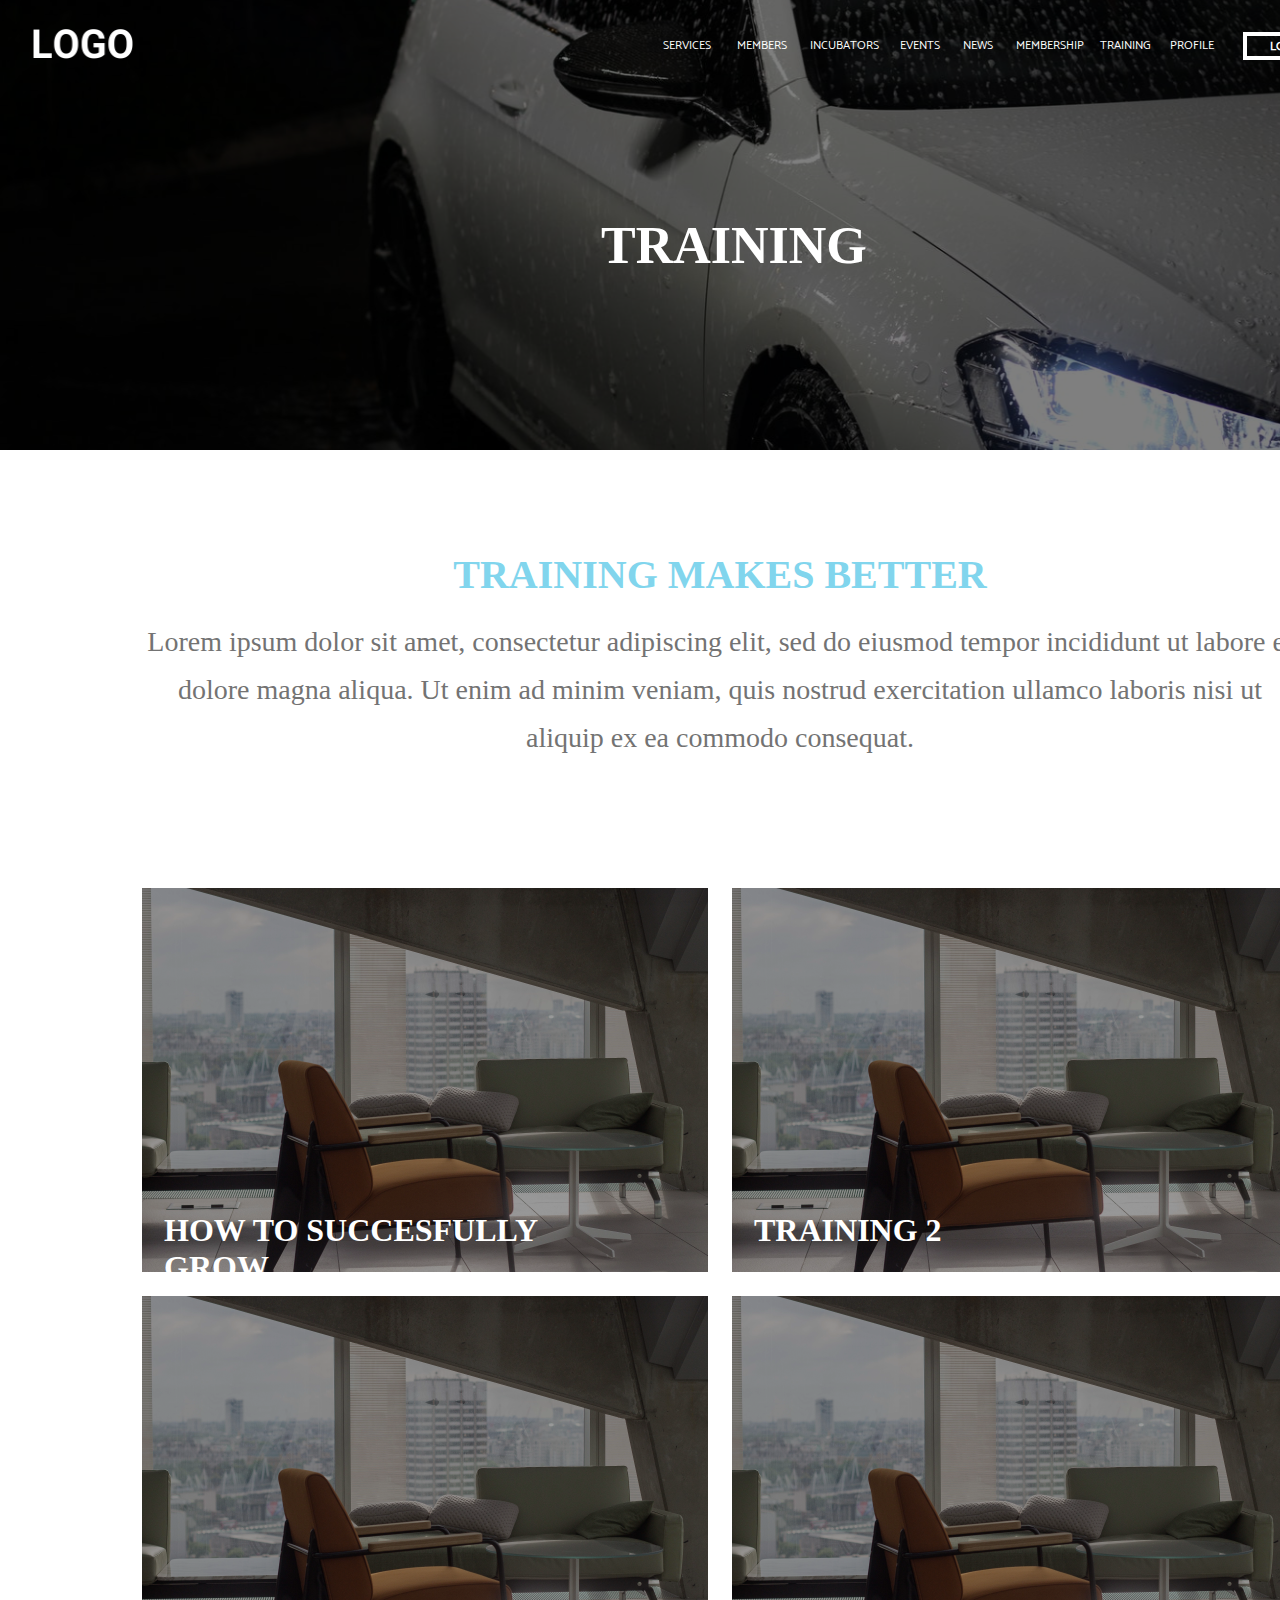
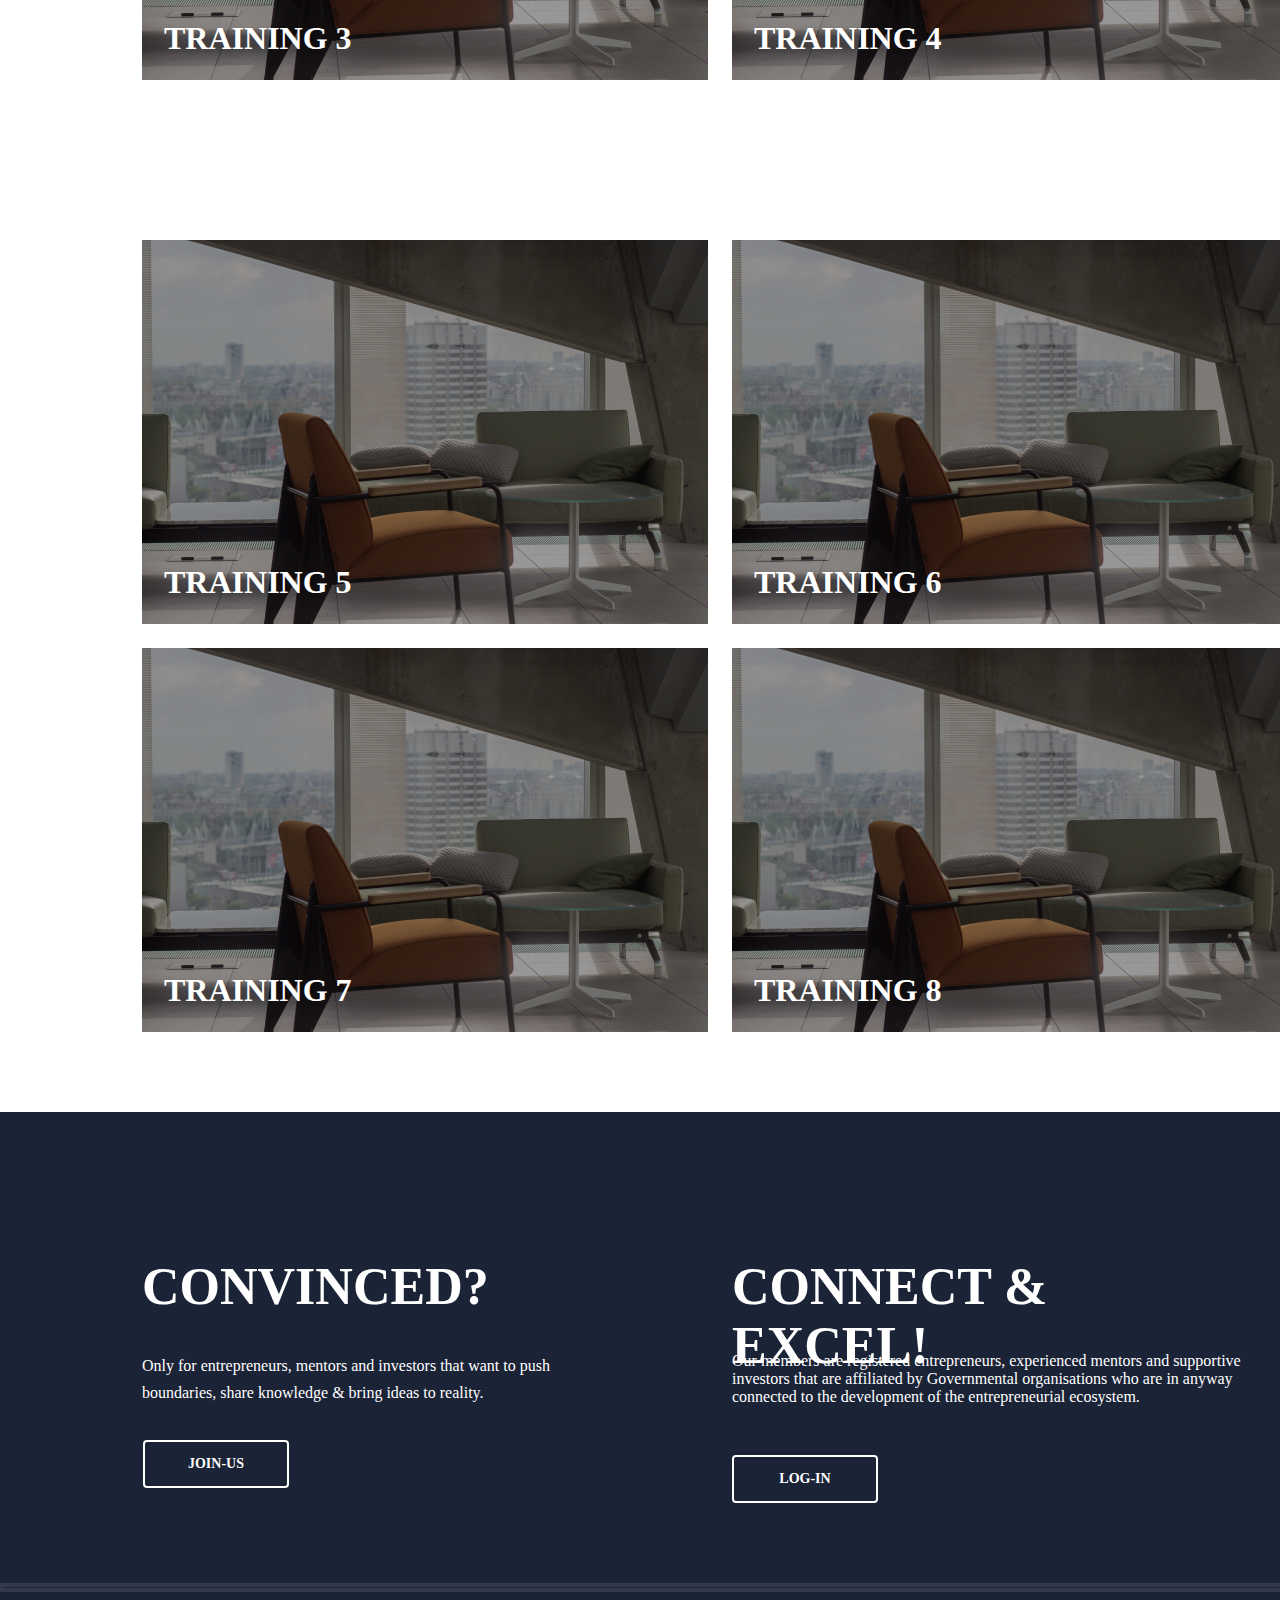
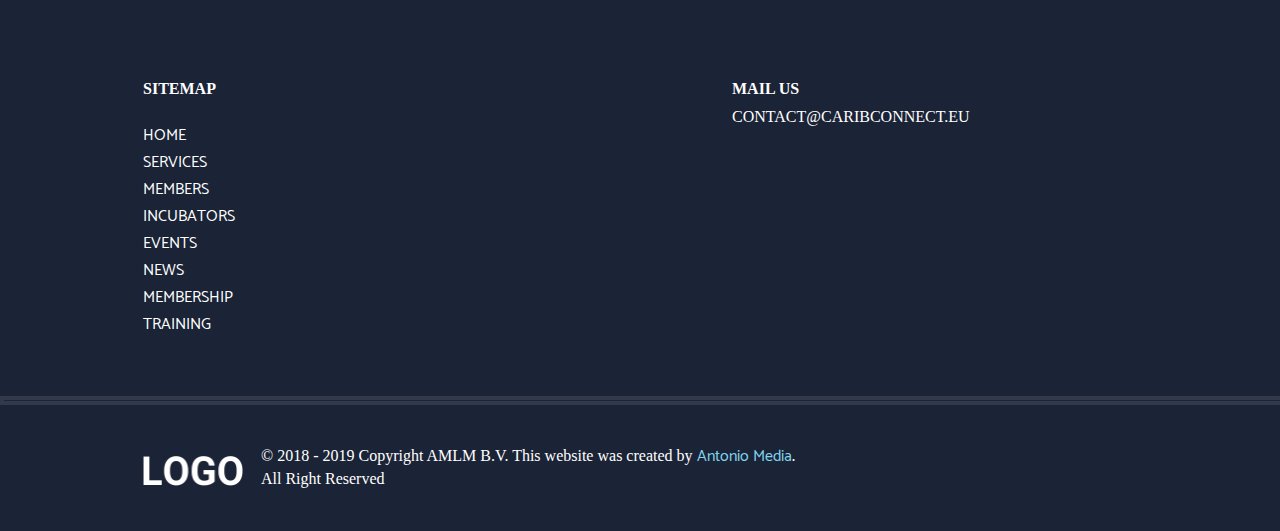
<file: Training.html>
<!DOCTYPE html>
<html>
<head>
	<title></title>
	<meta name="viewport" content="width=device-width, initial-scale=1.0">
	<link rel="stylesheet" type="text/css" href="css/style.css">
	<script src="https://ajax.googleapis.com/ajax/libs/jquery/3.3.1/jquery.min.js"></script>

</head>
<body>
	<div class="header">
		<img class="logo-header" src="image/logo.png">
		<img class="header-image" src="image/car.png">

			<ul>
			  <li class="services"><a class="nav" href="Services.html">Services</a></li>
			  <li class="members"><a class="nav" href="Members.html">Members</a></li>
			  <li class="incubators"><a class="nav" href="">Incubators</a></li>
			  <li class="events"><a class="nav" href="Events.html">Events</a></li>
			  <li class="news"><a class="nav" href="">News</a></li>
			  <li class="membership"><a class="nav" href="Membership.html">Membership</a></li>
			  <li class="training"><a class="nav" href="Training.html">Training</a></li>
			  <li class="profile"><a class="nav" href="Profile.html">Profile</a></li>
			  <button class="log-out"><a class="nav" href="Login.html">Log-out</button></a>
			</ul>

			<img class="hamburger-menu" src="image/hamburger-icon.png"> 

		<h1 class="header-training">Training</h1>
	</div>

	<div class="training-makes-better">
		<h1 class="training-koptekst">Training makes better</h1>
		<p class="training-tekst-1">
			Lorem ipsum dolor sit amet, consectetur adipiscing elit, sed do eiusmod tempor incididunt ut labore et dolore magna aliqua. Ut enim ad minim veniam, quis nostrud exercitation ullamco laboris nisi ut aliquip ex ea commodo consequat.
		</p>
	</div>

	<div>
		<a class="nav" href="Training-detail.html">
		<img class="training-1" src="image/training-picture.png">
			<h3 class="training-1-tekst">How to succesfully grow</h3></a>
		<img class="training-2" src="image/training-picture.png">
			<h3 class="training-2-tekst">Training 2</h3>
		<img class="training-3" src="image/training-picture.png">
			<h3 class="training-3-tekst">Training 3</h3>
		<img class="training-4" src="image/training-picture.png">
			<h3 class="training-4-tekst">Training 4</h3>

		<img class="training-5" src="image/training-picture.png">
			<h3 class="training-5-tekst">Training 5</h3>
		<img class="training-6" src="image/training-picture.png">
			<h3 class="training-6-tekst">Training 6</h3>
		<img class="training-7" src="image/training-picture.png">
			<h3 class="training-7-tekst">Training 7</h3>
		<img class="training-8" src="image/training-picture.png">
			<h3 class="training-8-tekst">Training 8</h3>

	</div>


		

</body>
<footer>
	<div class="footer-training">
		<h1 class="convinced">Convinced?</h1>
		<p class="convinced-text">
			Only for entrepreneurs, mentors and investors that want to push boundaries, share knowledge & bring ideas to reality.
		</p>
		<a href="Select-role.html"><button class="join-us-button">Join-us</button></a>

		<h1 class="connect-excel">Connect & Excel!</h1>
		<p class="connect-excel-text">
			Our members are registered entrepreneurs, experienced mentors and supportive investors that are affiliated by Governmental organisations who are in anyway connected to the development of the entrepreneurial ecosystem.
		</p>
		<a href="Login.html"><button class="connect-excel-button">Log-in</button></a>

		<rect class="footer-line"> </rect>

		<p class="sitemap">Sitemap</p>
		<p class="sitemap-text">
			<a href="HomeLoggedIn.html" class="sitemap-content">Home</a>
			<a href="Services.html" class="sitemap-content">Services</a>
			<a href="Members.html" class="sitemap-content">Members</a>
			<a href="" class="sitemap-content">Incubators</a>
			<a href="Events.html" class="sitemap-content">Events</a>
			<a href="" class="sitemap-content">News</a>
			<a href="Membership.html" class="sitemap-content">Membership</a>
			<a href="Training.html" class="sitemap-content">Training</a>		
		</p>

		<p class="mail-us">Mail us</p>
		<p class="contact-caribconnect">CONTACT@CARIBCONNECT.EU</p>

		<rect class="footer-line-2"> </rect>

		<img class="logo-footer" src="image/logo.png">
		<p class="copyright">
			© 2018 - 2019 Copyright AMLM B.V. This website was created by <span class="AM">Antonio Media</span>.
			<br>All Right Reserved
		</p>

	</div>
</footer>

</html>
</file>
<file: css/style.css>
body {
	overflow-x: hidden;
}

* {
    font-family: myCatamaran;
}

@font-face {
   font-family: myCatamaran;
   src: url(../fonts/Catamaran-Regular.ttf);
}

@font-face {
  font-family: headers;
  src: url(../fonts/Catamaran-Bold.ttf);
}

h1, h2, h3, h4, h5, h6, {
  font-family: headers;
}

/* Style for "Rectangle" */
.header {
  width: 1410px;
  height: 450px;
}

.header-image {
  position: absolute;
  top: 0;
  left: 0;
  width: 1410px;
  height: 450px;
  z-index: -1;
}

/* Style for "LOGO" */
.logo-header {
  width: 100px;
  height: 30px;
  color: #ffffff;
  font-family: Catamaran;
  font-size: 40px;
  font-weight: 700;
  text-transform: uppercase;
  padding: 21px;
  padding-left: 25px;
  position: relative;
  top: 0;
  left: 0;
}

/* Style for "CONNECTING" */
.home-header-tekst {
  position: absolute;
  top: 526px;
  left: 142px;
  width: 1156px;
  height: 42px;
  color: #81d5ed;
  font-family: Catamaran;
  font-size: 40px;
  font-weight: 700;
  line-height: 44px;
  text-transform: uppercase;
}

/* Style for "home tekst intro" */
.home-tekst-intro {
  position: absolute;
  text-align: center;
  top: 590px;
  left: 142px;
  width: 1156px;
  height: 178px;
  color: #737373;
  font-family: Catamaran;
  font-size: 28px;
  font-weight: 400;
  line-height: 48px;
}

/* Style for "intro 2" */
.home-tekst-intro-2 {
  position: absolute;
  top: 808px;
  left: 142px;
  width: 1156px;
  height: 178px;
  color: #737373;
  font-family: Catamaran;
  text-align: center;
  font-size: 28px;
  font-weight: 400;
  line-height: 48px;
}

/* Style for "sxm" */
.sxm {
  position: absolute;
  top: 1142px;
  left: 142px;
  width: 540px;
  height: 333px;
}

/* Style for "sxm" */
.sxm-2 {
  position: absolute;
  top: 1142px;
  left: 758px;
  width: 540px;
  height: 333px;
}

/* Style for "tekst" */
.sxm-tekst {
  position: absolute;
  top: 1547px;
  left: 154px;
  width: 518px;
  height: 446px;
  color: #737373;
  font-family: "Catamaran";
  font-size: 28px;
  font-weight: 300;
  line-height: 48px;
}

/* Style for "tekst" */
.sxm-tekst-2 {
  position: absolute;
  top: 1547px;
  left: 764px;
  width: 518px;
  height: 446px;
  color: #737373;
  font-family: "Catamaran";
  font-size: 28px;
  font-weight: 300;
  line-height: 48px;
}

/* Style for "home line" */
.home-line {
  position: absolute;
  top: 2050px;
  left: 24px;
  width: 1392px;
  height: 4px;
  background-color: #818181;
}

/* Style for "convinced" */
.convinced-header {
  position: absolute;
  text-align: center;
  top: 2108px;
  left: 142px;
  width: 1156px;
  height: 42px;
  color: #81d5ed;
  font-family: Catamaran;
  font-size: 40px;
  font-weight: 700;
  line-height: 44px;
  text-transform: uppercase;
}

/* Style for "convinced intro" */
.convinced-intro{
  position: absolute;
  top: 2200px;
  text-align: center;
  left: 260px;
  width: 920px;
  height: 84px;
  color: #737373;
  font-family: Catamaran;
  font-size: 28px;
  font-weight: 400;
  line-height: 40px;
}

/* Style for "convinced button" */
.convinced-button {
  position: absolute;
  top: 2380px;
  left: 614px;
  width: 212px;
  height: 68px;
  border: 4px solid #81d5ed;
  color: #81d5ed;
  font-family: Catamaran;
  font-size: 20px;
  font-weight: 700;
  text-transform: uppercase;
  background-color: transparent;
}

/* Style for "footer login" */
.footer-home{
  position: absolute;
  top: 2600px;
  left: 0;
  width: 1440px;
  height: 1019px;
  background-color: #1b2336;
}

/* Style for "Time" */
.services-time {
  position: absolute;
  top: 860px;
  left: 260px;
  width: 53px;
  height: 39px;
  color: #81d5ed;
  font-family: Catamaran;
  font-size: 24px;
  font-weight: 700;
}

/* Style for "2 hour" */
.services-hour {
  position: absolute;
  top: 864px;
  left: 496px;
  width: 56px;
  height: 34px;
  color: #81d5ed;
  font-family: Catamaran;
  font-size: 20px;
  font-weight: 700;
}

/* Style for "Complexity" */
.services-complexity {
  position: absolute;
  top: 919px;
  left: 259px;
  width: 119px;
  height: 39px;
  color: #81d5ed;
  font-family: Catamaran;
  font-size: 24px;
  font-weight: 700;
}

/* Style for "Star" */
.complexity-stars {
  position: absolute;
  top: 970px;
  left: 496px;
  width: 150px;
  height: 37px;
}


/* Style for "Target aud" */
.services-audience {
  position: absolute;
  top: 978px;
  left: 260px;
  width: 171px;
  height: 39px;
  color: #81d5ed;
  font-family: Catamaran;
  font-size: 24px;
  font-weight: 700;
}

/* Style for "Starters" */
.audience-starters {
  position: absolute;
  top: 990px;
  left: 496px;
  width: 70px;
  height: 34px;
  color: #81d5ed;
  font-family: Catamaran;
  font-size: 20px;
  font-weight: 700;
}


/* Style for "download" */
.download-services{
  position: absolute;
  top: 890px;
  left: 1086px;
  width: 146px;
  height: 48px;
  border-radius: 4px;
  border: 2px solid #81d5ed;
  background-color: transparent;
  color: #81d5ed;
  font-family: Catamaran;
  font-size: 14px;
  font-weight: 700;
  text-transform: uppercase;
}

/* Style for "DOWNLOAD +" */
.download-source-services {
  position: absolute;
  top: 990px;
  left: 1086px;
  width: 146px;
  height: 48px;
  border-radius: 4px;
  border: 2px solid #81d5ed;
  background-color: transparent;
  color: #81d5ed;
  font-family: Catamaran;
  font-size: 14px;
  font-weight: 700;
  text-transform: uppercase;
}

/* Style for "DESIGN THI" */
.design-thinking {
  position: absolute;
  top: 1190px;
  left: 211px;
  width: 335px;
  height: 67px;
  color: #81d5ed;
  font-family: Catamaran;
  font-size: 40px;
  font-weight: 700;
  text-transform: uppercase;
}

/* Style for "DESIGN WOR" */
.design-working {
  position: absolute;
  top: 1190px;
  left: 847px;
  width: 333px;
  height: 67px;
  color: #81d5ed;
  font-family: Catamaran;
  font-size: 40px;
  font-weight: 700;
  text-transform: uppercase;
}

/* Style for "working tekst 1" */
.working-tekst1 {
  position: absolute;
  top: 1288px;
  left: 780px;
  width: 518px;
  height: 483px;
  color: #737373;
  font-family: Catamaran;
  font-size: 28px;
  font-weight: 400;
  line-height: 48px;
}

/* Style for "design thin" */
.working-tekst2  {
  position: absolute;
  top: 1771px;
  left: 780px;
  width: 518px;
  height: 404px;
  color: #737373;
  font-family: Catamaran;
  font-size: 28px;
  font-weight: 400;
  line-height: 48px;
}

/* Style for "STEP 1" */
.working-step1 {
  position: absolute;
  top: 2208px;
  left: 783px;
  width: 134px;
  height: 46px;
  color: #81d5ed;
  font-family: Catamaran;
  font-size: 28px;
  font-weight: 700;
  text-transform: uppercase;
}


/* Style for "step 1 tekst 1" */
.working-step1-tekst1 {
  position: absolute;
  top: 2274px;
  left: 780px;
  width: 518px;
  height: 404px;
  color: #737373;
  font-family: Catamaran;
  font-size: 28px;
  font-weight: 400;
  line-height: 48px;
}

/* Style for "STEP 2" */
.working-step2 {
  position: absolute;
  top: 2711px;
  left: 783px;
  width: 134px;
  height: 46px;
  color: #81d5ed;
  font-family: Catamaran;
  font-size: 28px;
  font-weight: 700;
  text-transform: uppercase;
}

/* Style for "working step 2 tekst 1" */
.working-step2-tekst1{
  position: absolute;
  top: 2781px;
  left: 780px;
  width: 518px;
  height: 483px;
  color: #737373;
  font-family: Catamaran;
  font-size: 28px;
  font-weight: 400;
  line-height: 48px;
}

/* Style for "design thinking tekst1" */
.thinking-tekst1 {
  position: absolute;
  top: 1288px;
  left: 142px;
  width: 518px;
  height: 483px;
  color: #737373;
  font-family: Catamaran;
  font-size: 28px;
  font-weight: 400;
  line-height: 48px;
}

/* Style for "design thin" */
.thinking-tekst2 {
  position: absolute;
  top: 1771px;
  left: 142px;
  width: 518px;
  height: 404px;
  color: #737373;
  font-family: Catamaran;
  font-size: 28px;
  font-weight: 400;
  line-height: 48px;
}


/* Style for "STEP 1" */
.thinking-step1 {
  position: absolute;
  top: 2208px;
  left: 142px;
  width: 134px;
  height: 46px;
  color: #81d5ed;
  font-family: Catamaran;
  font-size: 28px;
  font-weight: 700;
  text-transform: uppercase;
}

/* Style for "step 1 tekst 1" */
.thinking-step1-tekst1 {
  position: absolute;
  top: 2274px;
  left: 142px;
  width: 518px;
  height: 404px;
  color: #737373;
  font-family: Catamaran;
  font-size: 28px;
  font-weight: 400;
  line-height: 48px;
}

/* Style for "STEP 2" */
.thinking-step2 {
  position: absolute;
  top: 2711px;
  left: 142px;
  width: 134px;
  height: 46px;
  color: #81d5ed;
  font-family: Catamaran;
  font-size: 28px;
  font-weight: 700;
  text-transform: uppercase;
}

/* Style for "step 2 tekst 1" */
.thinking-step2-tekst1{
  position: absolute;
  top: 2781px;
  left: 142px;
  width: 518px;
  height: 483px;
  color: #737373;
  font-family: Catamaran;
  font-size: 28px;
  font-weight: 400;
  line-height: 48px;
}

/* Style for "button thinking" */
.button-thinking {
  position: absolute;
  top: 3300px;
  left: 328px;
  width: 146px;
  height: 48px;
  border-radius: 4px;
  border: 2px solid #81d5ed;
  color: #81d5ed;
  font-family: Catamaran;
  font-size: 14px;
  font-weight: 700;
  text-transform: uppercase;
  background-color: transparent;
}

/* Style for "button working" */
.button-working {
  position: absolute;
  top: 3300px;
  left: 966px;
  width: 146px;
  height: 48px;
  border-radius: 4px;
  border: 2px solid #81d5ed;
  color: #81d5ed;
  font-family: Catamaran;
  font-size: 14px;
  font-weight: 700;
  text-transform: uppercase;
  background-color: transparent;
}

/* Style for "SERVICES" */
.services {
  position: absolute;
  top: 36px;
  left: 663px;
  width: 58px;
  height: 19px;
  color: #ffffff;
  font-family: Catamaran;
  font-size: 12px;
  font-weight: 400;
  text-transform: uppercase;
  list-style-type: none;
  text-decoration: none;
}

/* Style for "MEMBERS" */
.members {
  position: absolute;
  top: 36px;
  left: 737px;
  width: 58px;
  height: 19px;
  color: #ffffff;
  font-family: Catamaran;
  font-size: 12px;
  font-weight: 400;
  text-transform: uppercase;
  list-style-type: none;
  text-decoration: none;
}

/* Style for "INCUBATORS" */
.incubators {
  position: absolute;
  top: 36px;
  left: 810px;
  width: 74px;
  height: 19px;
  color: #ffffff;
  font-family: Catamaran;
  font-size: 12px;
  font-weight: 400;
  text-transform: uppercase;
  list-style-type: none;
  text-decoration: none;
}

/* Style for "EVENTS" */
.events {
  position: absolute;
  top: 36px;
  left: 900px;
  width: 47px;
  height: 19px;
  color: #ffffff;
  font-family: Catamaran;
  font-size: 12px;
  font-weight: 400;
  text-transform: uppercase;
  list-style-type: none;
  text-decoration: none;
}

/* Style for "NEWS" */
.news {
  position: absolute;
  top: 36px;
  left: 963px;
  width: 37px;
  height: 19px;
  color: #ffffff;
  font-family: Catamaran;
  font-size: 12px;
  font-weight: 400;
  text-transform: uppercase;
  list-style-type: none;
  text-decoration: none;
}

/* Style for "Contact" */
.membership {
  position: absolute;
  top: 36px;
  left: 1016px;
  width: 55px;
  height: 19px;
  color: #ffffff;
  font-family: Catamaran;
  font-size: 12px;
  font-weight: 400;
  text-transform: uppercase;
  list-style-type: none;
  text-decoration: none;
}

/* Style for "ABOUT" */
.training {
  position: absolute;
  top: 36px;
  left: 1100px;
  width: 40px;
  height: 19px;
  color: #ffffff;
  font-family: Catamaran;
  font-size: 12px;
  font-weight: 400;
  text-transform: uppercase;
  list-style-type: none;
  text-decoration: none;
}

/* Style for "PROFILE" */
.profile {
  position: absolute;
  top: 36px;
  left: 1170px;
  width: 47px;
  height: 19px;
  color: #ffffff;
  font-family: Catamaran;
  font-size: 12px;
  font-weight: 400;
  text-transform: uppercase;
  list-style-type: none;
  text-decoration: none;
}
 
a.nav {
	text-decoration: none;
	color: white;
	cursor: pointer;
}

/* Style for "log-out" */
.log-out {
  position: absolute;
  top: 32px;
  left: 1243px;
  width: 105px;
  height: 28px;
  color: #ffffff;
  font-family: Catamaran;
  font-size: 12px;
  font-weight: 700;
  text-transform: uppercase;
  border: 4px solid #ffffff;
  background-color: transparent;
}



/* Style for "PROFILE" */
.header-profile {
  position: absolute;
  text-align: center;
  top: 155px;
  left: 642px;
  width: 156px;
  height: 67px;
  color: #ffffff;
  font-family: Catamaran;
  font-size: 40px;
  font-weight: 700;
  text-transform: uppercase;
}


/* Style for "Oval 3" */
.profile-picture {
  position: absolute;
  top: 285px;
  left: 555px;
  width: 330px;
  height: 330px;
}


/* Style for "Shape" */
.message-shape {
  position: absolute;
  border-radius: 50%;
  top: 499px;
  left: 816px;
  width: 69px;
  height: 69px;
  background-color: #81d5ed;
  z-index: 1;
}

/* Style for "Shape" */
.message-button {
  position: absolute;
  top: 511px;
  left: 828px;
  width: 45px;
  height: 45px;
  z-index: 1;
}

/* Style for "Gürkan Dül" */
.name {
  position: absolute;
  top: 633px;
  left: 560px;
  width: 1156px;
  height: 80px;
  color: #81d5ed;
  font-family: Catamaran;
  font-size: 40px;
  font-weight: 700;
  text-transform: uppercase;
}

/* Style for "entreprene" */
.entrepreneur {
  position: absolute;
  top: 705px;
  left: 405px;
  width: 1156px;
  height: 106px;
  color: #81d5ed;
  font-family: Catamaran;
  font-size: 32px;
  font-weight: 700;
  line-height: 50px;
  text-transform: uppercase;
}

/* Style for "ict & medi" */
.function {
  position: absolute;
  top: 767px;
  left: 570px;
  width: 1156px;
  height: 106px;
  color: #81d5ed;
  font-family: Catamaran;
  font-size: 32px;
  font-weight: 700;
  line-height: 50px;
  text-transform: uppercase;
}

/* Style for "STORY" */
.story-header {
  position: absolute;
  top: 916px;
  left: 186px;
  width: 259px;
  height: 34px;
  color: #81d5ed;
  font-family: Catamaran;
  font-size: 24px;
  font-weight: 700;
  line-height: 36px;
  text-transform: uppercase;
}

/* style for "user-icon" */
.user-icon {
  position: absolute;
  top: 975px;
  left: 142px;
}

/* Style for "story info" */
.story-info {
  position: absolute;
  top: 1000px;
  left: 142px;
  width: 448px;
  height: 167px;
  color: #737373;
  font-family: Catamaran;
  font-size: 16px;
  font-weight: 400;
  line-height: 28px;
}

/* Style for "LFMI-icon" */
.LFMI-icon {
  position: absolute;
  top: 975px;
  left: 850px;
  width: 24px;
  height: 24px;
}

/* Style for "LFMI" */
.LFMI-header {
  position: absolute;
  top: 917px;
  left: 881px;
  width: 259px;
  height: 34px;
  color: #81d5ed;
  font-family: Catamaran;
  font-size: 24px;
  font-weight: 700;
  line-height: 36px;
  text-transform: uppercase;
}

/* Style for "LFMI-info" */
.LFMI-info {
  position: absolute;
  top: 1000px;
  left: 850px;
  width: 448px;
  height: 166px;
  color: #737373;
  font-family: Catamaran;
  font-size: 16px;
  font-weight: 400;
  line-height: 28px;
}

/* Style for "skills icon" */
.skills-icon {
  position: absolute;
  top: 1265px;
  left: 142px;
  width: 24px;
  height: 24px;
}

/* Style for "SKILLS" */
.skills-header {
  position: absolute;
  top: 1207px;
  left: 180px;
  width: 85px;
  height: 29px;
  color: #81d5ed;
  font-family: Catamaran;
  font-size: 24px;
  font-weight: 700;
  line-height: 36px;
  text-transform: uppercase;
}

/* Style for "Skill 1" */
.skill-1 {
  position: absolute;
  top: 1270px;
  left: 141px;
  width: 95px;
  height: 28px;
  color: #737373;
  font-family: Catamaran;
  font-size: 16px;
  font-weight: 700;
  text-transform: uppercase;
}

/* Style for "skill-1-line" */
.skill-1-line {
  position: absolute;
  top: 1340px;
  left: 142px;
  width: 377px;
  height: 19px;
  border-radius: 8px;
}

/* Style for "skill-1-line-white" */
.skill-1-line-white {
  position: absolute;
  top: 1340px;
  left: 142px;
  width: 448px;
  height: 19px;
  border-radius: 8px;
}

/* Style for "Skill 2" */
.skill-2 {
  position: absolute;
  top: 1340px;
  left: 141px;
  width: 95px;
  height: 28px;
  color: #737373;
  font-family: Catamaran;
  font-size: 16px;
  font-weight: 700;
  text-transform: uppercase;
}

/* Style for "skill-2-line" */
.skill-2-line {
  position: absolute;
  top: 1410px;
  left: 142px;
  width: 377px;
  height: 19px;
  border-radius: 8px;
}

/* Style for "skill-2-line-white" */
.skill-2-line-white {
  position: absolute;
  top: 1410px;
  left: 142px;
  width: 448px;
  height: 19px;
  border-radius: 8px;
}


/* Style for "Skill 3" */
.skill-3 {
  position: absolute;
  top: 1410px;
  left: 141px;
  width: 95px;
  height: 28px;
  color: #737373;
  font-family: Catamaran;
  font-size: 16px;
  font-weight: 700;
  text-transform: uppercase;
}

/* Style for "skill-3-line" */
.skill-3-line {
  position: absolute;
  top: 1480px;
  left: 142px;
  width: 377px;
  height: 19px;
  border-radius: 8px;
}

/* Style for "skill-3-line-white" */
.skill-3-line-white {
  position: absolute;
  top: 1480px;
  left: 142px;
  width: 448px;
  height: 19px;
  border-radius: 8px;
}

/* Style for "Skill 4" */
.skill-4 {
  position: absolute;
  top: 1480px;
  left: 141px;
  width: 95px;
  height: 28px;
  color: #737373;
  font-family: Catamaran;
  font-size: 16px;
  font-weight: 700;
  text-transform: uppercase;
}

/* Style for "skill-4-line" */
.skill-4-line {
  position: absolute;
  top: 1550px;
  left: 142px;
  width: 377px;
  height: 19px;
  border-radius: 8px;
}

/* Style for "skill-4-line-white" */
.skill-4-line-white {
  position: absolute;
  top: 1550px;
  left: 142px;
  width: 448px;
  height: 19px;
  border-radius: 8px;
}

/* Style for "Skill 5" */
.skill-5 {
  position: absolute;
  top: 1550px;
  left: 141px;
  width: 95px;
  height: 28px;
  color: #737373;
  font-family: Catamaran;
  font-size: 16px;
  font-weight: 700;
  text-transform: uppercase;
}

/* Style for "skill-5-line" */
.skill-5-line {
  position: absolute;
  top: 1620px;
  left: 142px;
  width: 377px;
  height: 19px;
  border-radius: 8px;
}

/* Style for "skill-5-line-white" */
.skill-5-line-white {
  position: absolute;
  top: 1620px;
  left: 142px;
  width: 448px;
  height: 19px;
  border-radius: 8px;
}

/* Style for "knowledge-icon" */
.knowledge-icon {
  position: absolute;
  top: 1265px;
  left: 850px;
  width: 24px;
  height: 24px;
}


/* Style for "KNOWLEDGE" */
.knowledge-header {
  position: absolute;
  top: 1207px;
  left: 890px;
  width: 150px;
  height: 34px;
  color: #81d5ed;
  font-family: Catamaran;
  font-size: 24px;
  font-weight: 700;
  line-height: 36px;
  text-transform: uppercase;
}

/* Style for "requirements" */
.requirements-rect {
  position: absolute;
  top: 1310px;
  left: 853px;
  width: 134px;
  height: 31px;
  border-radius: 4px;
  background-color: #81d5ed;
  border: none;
  text-align: center;
  color: #ffffff;
  font-family: Catamaran;
  font-size: 20px;
  font-weight: 400;
}

/* Style for "safety" */
.safety-rect {
  position: absolute;
  top: 1310px;
  left: 997px;
  width: 67px;
  height: 31px;
  border-radius: 4px;
  background-color: #81d5ed;
  border: none;
  text-align: center;
  color: #ffffff;
  font-family: Catamaran;
  font-size: 20px;
  font-weight: 400;
}

/* Style for "specifications" */
.specifications-rect {
  position: absolute;
  top: 1310px;
  left: 1074px;
  width: 136px;
  height: 31px;
  border-radius: 4px;
  background-color: #81d5ed;
  border: none;
  text-align: center;
  color: #ffffff;
  font-family: Catamaran;
  font-size: 20px;
  font-weight: 400;
}

/* Style for "plans" */
.plans-rect {
  position: absolute;
  top: 1310px;
  left: 1220px;
  width: 60px;
  height: 31px;
  border-radius: 4px;
  background-color: #81d5ed;
  border: none;
  text-align: center;
  color: #ffffff;
  font-family: Catamaran;
  font-size: 20px;
  font-weight: 400;
}

/* Style for "creative" */
.creative-rect {
  position: absolute;
  top: 1361px;
  left: 856px;
  width: 83px;
  height: 31px;
  border-radius: 4px;
  background-color: #81d5ed;
  border: none;
  text-align: center;
  color: #ffffff;
  font-family: Catamaran;
  font-size: 20px;
  font-weight: 400;
}

/* Style for "archicture" */
.archicture-rect {
  position: absolute;
  top: 1361px;
  left: 949px;
  width: 119px;
  height: 31px;
  border-radius: 4px;
  background-color: #81d5ed;
  border: none;
  text-align: center;
  color: #ffffff;
  font-family: Catamaran;
  font-size: 20px;
  font-weight: 400;
}

/* Style for "budget" */
.budget-rect {
  position: absolute;
  top: 1361px;
  left: 1078px;
  width: 74px;
  height: 31px;
  border-radius: 4px;
  background-color: #81d5ed;
  border: none;
  text-align: center;
  color: #ffffff;
  font-family: Catamaran;
  font-size: 20px;
  font-weight: 400;
}

/* Style for "engineering" */
.engineering-rect {
  position: absolute;
  top: 1361px;
  left: 1162px;
  width: 115px;
  height: 31px;
  border-radius: 4px;
  background-color: #81d5ed;
  border: none;
  text-align: center;
  color: #ffffff;
  font-family: Catamaran;
  font-size: 20px;
  font-weight: 400;
}

/* Style for "processes" */
.processes-rect {
  position: absolute;
  top: 1412px;
  left: 850px;
  width: 104px;
  height: 31px;
  border-radius: 4px;
  background-color: #81d5ed;
  border: none;
  text-align: center;
  color: #ffffff;
  font-family: Catamaran;
  font-size: 20px;
  font-weight: 400;
}

/* Style for "strategy" */
.strategy-rect {
  position: absolute;
  top: 1412px;
  left: 964px;
  width: 84px;
  height: 31px;
  border-radius: 4px;
  background-color: #81d5ed;
  border: none;
  text-align: center;
  color: #ffffff;
  font-family: Catamaran;
  font-size: 20px;
  font-weight: 400;
}

/* Style for "schedules" */
.schedules-rect {
  position: absolute;
  top: 1412px;
  left: 1058px;
  width: 103px;
  height: 31px;
  border-radius: 4px;
  background-color: #81d5ed;
  border: none;
  text-align: center;
  color: #ffffff;
  font-family: Catamaran;
  font-size: 20px;
  font-weight: 400;
}

/* Style for "accounting" */
.accounting-rect {
  position: absolute;
  top: 1412px;
  left: 1171px;
  width: 112px;
  height: 31px;
  border-radius: 4px;
  background-color: #81d5ed;
  border: none;
  text-align: center;
  color: #ffffff;
  font-family: Catamaran;
  font-size: 20px;
  font-weight: 400;
}

/* Style for "design" */
.design-rect {
  position: absolute;
  top: 1463px;
  left: 877px;
  width: 72px;
  height: 31px;
  border-radius: 4px;
  background-color: #81d5ed;
  border: none;
  text-align: center;
  color: #ffffff;
  font-family: Catamaran;
  font-size: 20px;
  font-weight: 400;
}

/* Style for "code" */
.code-rect {
  position: absolute;
  top: 1463px;
  left: 959px;
  width: 57px;
  height: 31px;
  border-radius: 4px;
  background-color: #81d5ed;
  border: none;
  text-align: center;
  color: #ffffff;
  font-family: Catamaran;
  font-size: 20px;
  font-weight: 400;
}

/* Style for "management" */
.management-rect {
  position: absolute;
  top: 1463px;
  left: 1026px;
  width: 128px;
  height: 31px;
  border-radius: 4px;
  background-color: #81d5ed;
  border: none;
  text-align: center;
  color: #ffffff;
  font-family: Catamaran;
  font-size: 20px;
  font-weight: 400;
}

/* Style for "research" */
.research-rect {
  position: absolute;
  top: 1463px;
  left: 1164px;
  width: 93px;
  height: 31px;
  border-radius: 4px;
  background-color: #81d5ed;
  border: none;
  text-align: center;
  color: #ffffff;
  font-family: Catamaran;
  font-size: 20px;
  font-weight: 400;
}

/* Style for "company" */
.company {
  position: absolute;
  top: 1743px;
  left: 627px;
  width: 187px;
  height: 67px;
  color: #81d5ed;
  font-family: Catamaran;
  font-size: 40px;
  font-weight: 700;
  text-transform: uppercase;
}

/* Style for "company-picture" */
.company-picture {
  position: absolute;
  top: 1873px;
  left: 555px;
  width: 330px;
  height: 330px;
}

/* Style for "company-name" */
.company-name {
  position: absolute;
  top: 2221px;
  left: 450px;
  width: 1156px;
  height: 80px;
  color: #81d5ed;
  font-family: Catamaran;
  font-size: 40px;
  font-weight: 700;
  text-transform: uppercase;
}

/* Style for "sector" */
.sector {
  position: absolute;
  top: 2275px;
  left: 540px;
  width: 1156px;
  height: 106px;
  color: #81d5ed;
  font-family: Catamaran;
  font-size: 32px;
  font-weight: 700;
  line-height: 50px;
  text-transform: uppercase;
}

/* Style for "position" */
.position {
  position: absolute;
  top: 2337px;
  left: 530px;
  width: 1156px;
  height: 106px;
  color: #81d5ed;
  font-family: Catamaran;
  font-size: 32px;
  font-weight: 700;
  line-height: 50px;
  text-transform: uppercase;
}

/* Style for "company-icon" */
.company-icon {
  position: absolute;
  top: 2578px;
  left: 142px;
  width: 24px;
  height: 24px;
}

/* Style for "company" */
.company-header {
  position: absolute;
  top: 2520px;
  left: 186px;
  width: 196px;
  height: 26px;
  color: #81d5ed;
  font-family: Catamaran;
  font-size: 24px;
  font-weight: 700;
  line-height: 36px;
  text-transform: uppercase;
}

/* Style for "copany-info" */
.company-info {
  position: absolute;
  top: 2604px;
  left: 142px;
  width: 448px;
  height: 166px;
  color: #737373;
  font-family: Catamaran;
  font-size: 16px;
  font-weight: 400;
  line-height: 28px;
}

/* Style for "years-icon" */
.years-icon {
  position: absolute;
  top: 2578px;
  left: 850px;
  width: 25px;
  height: 24px;
}

/* Style for "years header" */
.years-header {
  position: absolute;
  top: 2520px;
  left: 891px;
  width: 173px;
  height: 34px;
  color: #81d5ed;
  font-family: Catamaran;
  font-size: 24px;
  font-weight: 700;
  line-height: 36px;
  text-transform: uppercase;
}

/* Style for "years-info" */
.years-info {
  position: absolute;
  top: 2535px;
  left: 850px;
  width: 448px;
  height: 166px;
  color: #737373;
  font-family: Catamaran;
  font-size: 62px;
  font-weight: 700;
}

/* Style for "portfolio" */
.header-portfolio {
  position: absolute;
  top: 2829px;
  left: 612px;
  width: 216px;
  height: 67px;
  color: #81d5ed;
  font-family: Catamaran;
  font-size: 40px;
  font-weight: 700;
  text-transform: uppercase;
}

/* Style for "portfolio-intro" */
.portfolio-intro {
  position: absolute;
  top: 2951px;
  left: 260px;
  width: 920px;
  height: 95px;
  color: #737373;
  font-family: Catamaran;
  font-size: 22px;
  font-weight: 400;
  line-height: 31px;
  text-align: center;
}


/* Style for "portfolio-1" */
.portfolio-1 {
  position: absolute;
  top: 3086px;
  left: 142px;
  width: 566px;
  height: 389px;
}

/* Style for "portfolio-1-info" */
.portfolio-1-info {
  position: absolute;
  top: 3360px;
  left: 164px;
  width: 450px;
  height: 38px;
  color: #ffffff;
  font-family: Catamaran;
  font-size: 32px;
  font-weight: 700;
  text-transform: uppercase;
  z-index: 1;
}

/* Style for "portfolio-2" */
.portfolio-2 {
  position: absolute;
  top: 3086px;
  left: 732px;
  width: 566px;
  height: 389px;
}

/* Style for "portfolio-2-info" */
.portfolio-2-info {
  position: absolute;
  top: 3360px;
  left: 754px;
  width: 450px;
  height: 38px;
  color: #ffffff;
  font-family: Catamaran;
  font-size: 32px;
  font-weight: 700;
  text-transform: uppercase;
  z-index: 1;
}

/* Style for "portfolio-3" */
.portfolio-3 {
  position: absolute;
  top: 3499px;
  left: 142px;
  width: 566px;
  height: 389px;
}

/* Style for "portfolio-3-info" */
.portfolio-3-info {
  position: absolute;
  top: 3773px;
  left: 164px;
  width: 450px;
  height: 38px;
  color: #ffffff;
  font-family: Catamaran;
  font-size: 32px;
  font-weight: 700;
  text-transform: uppercase;
  z-index: 1;
}

/* Style for "portfolio-4" */
.portfolio-4 {
  position: absolute;
  top: 3499px;
  left: 732px;
  width: 566px;
  height: 389px;
}

/* Style for "portfolio-4-info" */
.portfolio-4-info {
  position: absolute;
  top: 3773px;
  left: 754px;
  width: 450px;
  height: 38px;
  color: #ffffff;
  font-family: Catamaran;
  font-size: 32px;
  font-weight: 700;
  text-transform: uppercase;
  z-index: 1;
}

/* Style for "reviews" */
.review-header {
  position: absolute;
  top: 4005px;
  left: 636px;
  width: 168px;
  height: 67px;
  color: white;
  font-family: Catamaran;
  font-size: 40px;
  font-weight: 700;
  text-transform: uppercase;
}

/* Style for "reviews-blok" */
.reviews-blok1{
  position: absolute;
  top: 3968px;
  left: 0;
  width: 1440px;
  height: 187px;
  border: 1px solid #81d5ed;
}

/* Style for "reviews-blok2" */
.reviews-blok2 {
  position: absolute;
  top: 4155px;
  left: 0;
  width: 1440px;
  height: 565px;
  border: 1px solid #81d5ed;

}

/* Style for review-profile */
.review-profile {
  position: absolute;
  top: 4160px;
  left: 612px;
  width: 216px;
  height: 216px;
}

/* Style for "review name" */
.review-name{
  position: absolute;
  top: 4333px;
  left: 616px;
  width: 197px;
  height: 39px;
  color: #ffffff;
  font-family: Catamaran;
  font-size: 24px;
  font-weight: 700;
}

/* Style for "“review-text" */
.review-text {
  position: absolute;
  top: 4430px;
  left: 437px;
  width: 566px;
  height: 110px;
  color: #ffffff;
  font-family: Catamaran;
  font-size: 16px;
  font-weight: 700;
  line-height: 28px;
  text-align: center;
}

/* Style for "Star" */
.star {
  position: absolute;
  top: 4603px;
  left: 621px;
  width: 114px;
  height: 37px;
}

/* Style for "Star" */
.star2 {
  position: absolute;
  top: 4603px;
  left: 741px;
  width: 76px;
  height: 37px;
}


/* Style for "collaborat" */
.colaboration {
  position: absolute;
  top: 4797px;
  left: 559px;
  width: 323px;
  height: 67px;
  color: #81d5ed;
  font-family: Catamaran;
  font-size: 40px;
  font-weight: 700;
  text-transform: uppercase;
}

/* Style for "colaboration-intro" */
.colaboration-intro {
  position: absolute;
  top: 4913px;
  left: 262px;
  width: 920px;
  height: 107px;
  color: #737373;
  font-family: Catamaran;
  font-size: 22px;
  font-weight: 400;
  line-height: 31px;
  text-align: center;
}

/* Style for "colaboration-picture-1" */
.colaboration-picture-1{
  position: absolute;
  top: 5075px;
  left: 142px;
  width: 225px;
  height: 219px;
}

/* Style for "colaboration-name-1" */
.colaboration-name-1 {
  position: absolute;
  top: 5275px;
  left: 163px;
  width: 197px;
  height: 39px;
  color: #81d5ed;
  font-family: Catamaran;
  font-size: 24px;
  font-weight: 700;
}

/* Style for "colaboration-picture-2" */
.colaboration-picture-2 {
  position: absolute;
  top: 5075px;
  left: 453px;
  width: 225px;
  height: 219px;
}

/* Style for "colaboration-name-2" */
.colaboration-name-2{
  position: absolute;
  top: 5275px;
  left: 501px;
  width: 129px;
  height: 39px;
  color: #81d5ed;
  font-family: Catamaran;
  font-size: 24px;
  font-weight: 700;
}

/* Style for "colaboration-picture-3" */
.colaboration-picture-3 {
  position: absolute;
  top: 5075px;
  left: 762px;
  width: 225px;
  height: 219px;
}

/* Style for "colaboration-name-3" */
.colaboration-name-3{
 position: absolute;
  top: 5275px;
  left: 797px;
  width: 155px;
  height: 39px;
  color: #81d5ed;
  font-family: Catamaran;
  font-size: 24px;
  font-weight: 700;
}

/* Style for "colaboration-picture-4" */
.colaboration-picture-4 {
  position: absolute;
  top: 5075px;
  left: 1073px;
  width: 225px;
  height: 219px;
}

/* Style for "colaboration-name-4" */
.colaboration-name-4{
 position: absolute;
  top: 5275px;
  left: 1140px;
  width: 91px;
  height: 39px;
  color: #81d5ed;
  font-family: Catamaran;
  font-size: 24px;
  font-weight: 700;
}


/* Style for "contact me" */
.contact-me {
  position: absolute;
  top: 5442px;
  left: 599px;
  width: 242px;
  height: 67px;
  color: #81d5ed;
  font-family: Catamaran;
  font-size: 40px;
  font-weight: 700;
  text-transform: uppercase;
}

/* Style for "contact intro" */
.contact-intro {
  position: absolute;
  top: 5558px;
  left: 260px;
  width: 920px;
  height: 109px;
  color: #737373;
  font-family: Catamaran;
  font-size: 22px;
  font-weight: 400;
  line-height: 31px;
  text-align: center;
}

/* Style for "phone" */
.phone-icon {
  position: absolute;
  top: 5750px;
  left: 500px;
  width: 40px;
  height: 40px;
}

/* Style for "phone-number" */
.phone-number {
  position: absolute;
  top: 5780px;
  left: 456px;
  width: 128px;
  height: 34px;
  color: #81d5ed;
  font-family: Catamaran;
  font-size: 20px;
  font-weight: 700;
}

/* Style for "mail" */
.mail-icon {
  position: absolute;
  top: 5750px;
  left: 700px;
  width: 40px;
  height: 40px;
}

/* Style for "mail-text" */
.mail-text {
  position: absolute;
  top: 5780px;
  left: 637px;
  width: 167px;
  height: 34px;
  color: #81d5ed;
  font-family: Catamaran;
  font-size: 20px;
  font-weight: 700;
}

/* Style for "website" */
.website-icon {
  position: absolute;
  top: 5750px;
  left: 900px;
  width: 40px;
  height: 40px;
}

/* Style for "website-text" */
.website-text {
  position: absolute;
  top: 5780px;
  left: 837px;
  width: 167px;
  height: 34px;
  color: #81d5ed;
  font-family: Catamaran;
  font-size: 20px;
  font-weight: 700;
}

/* Style for "facebook" */
.facebook {
  position: absolute;
  top: 5978px;
  left: 523px;
  width: 40px;
  height: 40px;
}

/* Style for "instagram" */
.instagram {
  position: absolute;
  top: 5978px;
  left: 641px;
  width: 40px;
  height: 40px;
}

/* Style for "twitter" */
.twitter {
  position: absolute;
  top: 5978px;
  left: 759px;
  width: 40px;
  height: 40px;
}

/* Style for "linkedin" */
.linkedin {
  position: absolute;
  top: 5978px;
  left: 877px;
  width: 40px;
  height: 40px;
}

/* Style for "contact-message" */
.contact-message {
  position: absolute;
  top: 6098px;
  left: 559px;
  width: 323px;
  height: 39px;
  color: #81d5ed;
  font-family: Catamaran;
  font-size: 24px;
  font-weight: 700;
  text-transform: uppercase;
  text-align: center;
}

/* Style for "Line" */
.contact-line {
  position: absolute;
  top: 6212px;
  left: 195px;
  width: 1051px;
  height: 1px;
  border: 1px solid #737373;
}

/* Style for "name" */
.name-contact {
  position: absolute;
  top: 6252px;
  left: 142px;
  width: 566px;
  height: 48px;
  border-radius: 4px;
  border: 4px solid #81d5ed;
  opacity: 0.38;
}

/* Style for "email" */
.email-contact {
  position: absolute;
  top: 6252px;
  left: 732px;
  width: 566px;
  height: 48px;
  border-radius: 8px;
  border: 4px solid #81d5ed;
  opacity: 0.38;
}

/* Style for "subject" */
.subject-contact {
  position: absolute;
  top: 6350px;
  left: 142px;
  width: 1156px;
  height: 49px;
  border-radius: 4px;
  border: 4px solid #81d5ed;
  opacity: 0.38;
}

/* Style for "message" */
.message-contact {
  position: absolute;
  top: 6448px;
  left: 142px;
  width: 1156px;
  height: 223px;
  border-radius: 4px;
  border: 4px solid #81d5ed;
  background-color: #ffffff;
  opacity: 0.38;
}


/* Style for "send message" */
.send-message {
  position: absolute;
  top: 6778px;
  left: 659px;
  width: 146px;
  height: 50px;
  border-radius: 4px;
  border: 2px solid #81d5ed;
  color: #81d5ed;
  font-family: Catamaran;
  font-size: 14px;
  font-weight: 700;
  text-transform: uppercase;
  background-color: white;
  z-index: -1; 
}

.footer {
  position: absolute;
  top: 6932px;
  left: 0;
  width: 1440px;
  height: 1019px;
  background-color: #1b2336;
}

/* Style for "CONVINCED?" */
.convinced {
  position: absolute;
  top: 110px;
  left: 142px;
  width: 313px;
  height: 86px;
  color: white;
  font-family: Catamaran;
  font-size: 52px;
  font-weight: 700;
  text-transform: uppercase;
}

/* Style for "convinced-text */
.convinced-text {
  position: absolute;
  top: 224px;
  left: 142px;
  width: 448px;
  height: 63px;
  color: #ffffff;
  font-family: Catamaran;
  font-size: 16px;
  font-weight: 400;
  line-height: 27px;
}

/* Style for "joinus" */
.join-us-button {
  position: absolute;
  top: 328px;
  left: 143px;
  width: 146px;
  height: 48px;
  border-radius: 4px;
  border: 2px solid #ffffff;
  background-color: transparent;
  color: #ffffff;
  font-family: Catamaran;
  font-size: 14px;
  font-weight: 700;
  text-transform: uppercase;
}

/* Style for "CONNECT &" */
.connect-excel {
  position: absolute;
  top: 110px;
  left: 732px;
  width: 457px;
  height: 86px;
  color: #ffffff;
  font-family: Catamaran;
  font-size: 52px;
  font-weight: 700;
  text-transform: uppercase;
}

/* Style for "Our member" */
.connect-excel-text {
  position: absolute;
  top: 224px;
  left: 732px;
  width: 566px;
  height: 88px;
  color: #ffffff;
  font-family: Catamaran;
  font-size: 16px;
  font-weight: 400;
}

/* Style for "connect-excel-button" */
.connect-excel-button {
  position: absolute;
  top: 343px;
  left: 732px;
  width: 146px;
  height: 48px;
  border-radius: 4px;
  border: 2px solid #ffffff;
  background-color: transparent;
  color: #ffffff;
  font-family: Catamaran;
  font-size: 14px;
  font-weight: 700;
  text-transform: uppercase;
}

/* Style for "footer-line" */
.footer-line {
  position: absolute;
  top: 471px;
  left: 0;
  width: 1442px;
  height: 1px;
  border: 4px solid rgba(255, 255, 255, 0.1);
}

.sitemap {
  position: absolute;
  top: 552px;
  left: 143px;
  width: 94px;
  height: 22px;
  color: #ffffff;
  font-family: Catamaran;
  font-size: 16px;
  font-weight: 700;
  text-transform: uppercase;
}

/* Style for "sitemap-text" */
.sitemap-text {
  position: absolute;
  top: 594px;
  left: 143px;
  width: 93px;
  height: 216px;
  color: #ffffff;
  font-family: Catamaran;
  font-size: 16px;
  font-weight: 400;
  text-transform: uppercase;
}

a.sitemap-content {
	text-decoration: none;
	color: white;
	cursor: pointer;
}

/* Style for "MAIL US" */
.mail-us {
  position: absolute;
  top: 552px;
  left: 732px;
  width: 94px;
  height: 22px;
  color: #ffffff;
  font-family: Catamaran;
  font-size: 16px;
  font-weight: 700;
  text-transform: uppercase;
}

/* Style for "CONTACT@CA" */
.contact-caribconnect {
  position: absolute;
  top: 580px;
  left: 732px;
  width: 214px;
  height: 28px;
  color: #ffffff;
  font-family: Catamaran;
  font-size: 16px;
  font-weight: 400;
  text-transform: uppercase;
}

/* Style for "footer-line" */
.footer-line-2 {
  position: absolute;
  top: 884px;
  width: 1442px;
  height: 1px;
  border: 4px solid rgba(255, 255, 255, 0.1);
}

/* Style for "LOGO" */
.logo-footer {
  position: absolute;
  top: 944px;
  left: 143px;
  width: 100px;
  height: 30px;
  color: #ffffff;
  font-family: Roboto;
  font-size: 40px;
  font-weight: 700;
  text-transform: uppercase;
}

/* Style for copyright" */
.copyright {
  position: absolute;
  top: 915px;
  left: 261px;
  width: 684px;
  height: 51px;
  color: #ffffff;
  font-family: Catamaran;
  font-size: 16px;
  font-weight: 400;
}

/* Text style for "Antonio Me" */
.AM {
  color: #81d5ed;
}

.hamburger-menu{
  position: absolute;
  top: 33px;
  left: 1360px;
  width: 37px;
  height: 28px;
  color: #ffffff;
  font-family: Catamaran;
  font-size: 12px;
  font-weight: 400;
  text-transform: uppercase;
  list-style-type: none;
  text-decoration: none;
}

/* Style for "training" */
.header-training {
  position: absolute;
  top: 181px;
  left: 601px;
  width: 239px;
  height: 86px;
  color: #ffffff;
  font-family: Catamaran;
  font-size: 52px;
  font-weight: 700;
  text-transform: uppercase;
}


/* Style for "TRAINING M" */
.training-koptekst {
  position: absolute;
  top: 526px;
  text-align: center;
  left: 142px;
  width: 1156px;
  height: 42px;
  color: #81d5ed;
  font-family: Catamaran;
  font-size: 40px;
  font-weight: 700;
  line-height: 44px;
  text-transform: uppercase;
}

/* Style for "Training tekst" */
.training-tekst-1 {
  position: absolute;
  text-align: center;
  top: 590px;
  left: 142px;
  width: 1156px;
  height: 178px;
  color: #737373;
  font-family: Catamaran;
  font-size: 28px;
  font-weight: 400;
  line-height: 48px;
}

.training-1{
  position: absolute;
  top: 888px;
  left: 142px;
  width: 566px;
  height: 384px;
}

/* Style for "training 1 tekst" */
.training-1-tekst {
  position: absolute;
  top: 1180px;
  left: 164px;
  width: 450px;
  height: 38px;
  color: #ffffff;
  font-family: Catamaran;
  font-size: 32px;
  font-weight: 700;
  text-transform: uppercase;
}

.training-2 {
  position: absolute;
  top: 888px;
  left: 732px;
  width: 566px;
  height: 384px;
}

/* Style for "traning-tekst-2" */
.training-2-tekst {
  position: absolute;
  top: 1180px;
  left: 754px;
  width: 450px;
  height: 38px;
  color: #ffffff;
  font-family: Catamaran;
  font-size: 32px;
  font-weight: 700;
  text-transform: uppercase;
}


.training-3 {
  position: absolute;
  top: 1296px;
  left: 142px;
  width: 566px;
  height: 384px;
}

/* Style for "training-3-tekst" */
.training-3-tekst {
  position: absolute;
  top: 1588px;
  left: 164px;
  width: 450px;
  height: 38px;
  color: #ffffff;
  font-family: Catamaran;
  font-size: 32px;
  font-weight: 700;
  text-transform: uppercase;
}

.training-4 {
  position: absolute;
  top: 1296px;
  left: 732px;
  width: 566px;
  height: 384px;
}

/* Style for "training-4-tekst" */
.training-4-tekst {
  position: absolute;
  top: 1588px;
  left: 754px;
  width: 450px;
  height: 38px;
  color: #ffffff;
  font-family: Catamaran;
  font-size: 32px;
  font-weight: 700;
  text-transform: uppercase;
}

/* Style for "training-5" */
.training-5 {
  position: absolute;
  top: 1840px;
  left: 142px;
  width: 566px;
  height: 384px;
}

/* Style for "training 5 tekst" */
.training-5-tekst {
  position: absolute;
  top: 2132px;
  left: 164px;
  width: 450px;
  height: 38px;
  color: #ffffff;
  font-family: Catamaran;
  font-size: 32px;
  font-weight: 700;
  text-transform: uppercase;
}


/* Style for "training 6" */
.training-6{
  position: absolute;
  top: 1840px;
  left: 732px;
  width: 566px;
  height: 384px;
}

/* Style for "training-6-tekst" */
.training-6-tekst {
  position: absolute;
  top: 2132px;
  left: 754px;
  width: 450px;
  height: 38px;
  color: #ffffff;
  font-family: Catamaran;
  font-size: 32px;
  font-weight: 700;
  text-transform: uppercase;
}


/* Style for "training 7" */
.training-7 {
  position: absolute;
  top: 2248px;
  left: 142px;
  width: 566px;
  height: 384px;
}

/* Style for "training-7-tekst" */
.training-7-tekst {
  position: absolute;
  top: 2540px;
  left: 164px;
  width: 450px;
  height: 38px;
  color: #ffffff;
  font-family: Catamaran;
  font-size: 32px;
  font-weight: 700;
  text-transform: uppercase;
}

/* Style for "training 8" */
.training-8 {
  position: absolute;
  top: 2248px;
  left: 732px;
  width: 566px;
  height: 384px;
}

/* Style for "training 8 tekst" */
.training-8-tekst {
  position: absolute;
  top: 2540px;
  left: 754px;
  width: 450px;
  height: 38px;
  color: #ffffff;
  font-family: Catamaran;
  font-size: 32px;
  font-weight: 700;
  text-transform: uppercase;
}

.footer-training {
  position: absolute;
  top: 2712px;
  left: 0;
  width: 1440px;
  height: 1019px;
  background-color: #1b2336;
}

.footer-event {
  position: absolute;
  top: 2300px;
  left: 0;
  width: 1440px;
  height: 1019px;
  background-color: #1b2336;
}

.footer-eventfilter {
  position: absolute;
  top: 1880px;
  left: 0;
  width: 1440px;
  height: 1019px;
  background-color: #1b2336;
}

/* Style for "how to suc" */
.header-training-detail {
  position: absolute;
  top: 172px;
  text-align: center;
  left: 242px;
  width: 875px;
  height: 159px;
  color: #ffffff;
  font-family: Catamaran;
  font-size: 64px;
  font-weight: 700;
  text-transform: uppercase;
}


/* Style for "how to suc" */
.how-to-grow {
  position: absolute;
  text-align: center;
  top: 530px;
  left: 260px;
  width: 920px;
  height: 38px;
  color: #81d5ed;
  font-family: Catamaran;
  font-size: 40px;
  font-weight: 700;
  line-height: 36px;
  text-transform: uppercase;
}

/* Style for "MARCH 30," */
.date {
  position: absolute;
  text-align: center;
  top: 607px;
  left: 260px;
  width: 920px;
  height: 34px;
  color: #81d5ed;
  font-family: Catamaran;
  font-size: 32px;
  font-weight: 700;
  line-height: 36px;
  text-transform: uppercase;
}

/* Style for "Line" */
.training-line {
  position: absolute;
  top: 715px;
  left: 261px;
  width: 918px;
  height: 1px;
  border: 1px solid #737373;
}


/* Style for "training-tekst" */
.training-tekst {
  position: absolute;
  top: 732px;
  left: 260px;
  width: 920px;
  height: 334px;
  color: #9b9b9b;
  font-family: Catamaran;
  font-size: 16px;
  font-weight: 400;
  line-height: 28px;
  text-transform: lowercase;
}

/* Style for "what you l" */
.what-you-learn {
  position: absolute;
  top: 1285px;
  text-align: center;
  left: 142px;
  width: 1156px;
  height: 42px;
  color: #81d5ed;
  font-family: Catamaran;
  font-size: 40px;
  font-weight: 700;
  line-height: 44px;
  text-transform: uppercase;
}

/* Style for "what you learning tekst" */
.learn-tekst {
  position: absolute;
  text-align: center;
  top: 1349px;
  left: 142px;
  width: 1156px;
  height: 178px;
  color: #737373;
  font-family: Catamaran;
  font-size: 28px;
  font-weight: 400;
  line-height: 48px;
}

/* Style for "•  Maximum" */
.bullet-list {
  position: absolute;
  top: 1567px;
  left: 541px;
  width: 359px;
  height: 155px;
  color: #737373;
  font-family: Catamaran;
  font-size: 28px;
  font-weight: 700;
  line-height: 40px;
}

/* Style for "PROGRAM" */
.program {
  position: absolute;
  text-align: center;
  top: 1968px;
  left: 424px;
  width: 595px;
  height: 38px;
  color: #81d5ed;
  font-family: Catamaran;
  font-size: 40px;
  font-weight: 700;
  line-height: 36px;
  text-transform: uppercase;
}

/* Style for "Line" */
.program-line {
  position: absolute;
  top: 2076px;
  left: 262px;
  width: 918px;
  height: 1px;
  border: 1px solid #737373;
}

/* Style for "program button 1 " */
.program-button-1{
  position: absolute;
  top: 2117px;
  left: 569px;
  width: 140px;
  height: 48px;
  border-radius: 5px;
  border: 2px solid #81d5ed;
  background-color: #ffffff;
  cursor: pointer;
  color: #81d5ed;
  font-family: Catamaran;
  font-size: 14px;
  font-weight: 700;
  text-transform: uppercase;
}

/* Style for "program button 2" */
.program-button-2{
  position: absolute;
  top: 2117px;
  left: 729px;
  width: 140px;
  height: 48px;
  border-radius: 5px;
  border: 2px solid #81d5ed;
  background-color: #ffffff;
  cursor: pointer;
  color: #81d5ed;
  font-family: Catamaran;
  font-size: 14px;
  font-weight: 700;
  text-transform: uppercase;
}


/* Style for "programma tabel" */
.program-table {
  position: absolute;
  top: 2200px;
  left: 142px;
  width: 1156px;
  height: 230px;
  border: 1px solid #979797;
}


/* Style for "LOCATION" */
.location {
  position: absolute;
  text-align: center;
  top: 2600px;
  left: 424px;
  width: 595px;
  height: 38px;
  color: #81d5ed;
  font-family: Catamaran;
  font-size: 40px;
  font-weight: 700;
  line-height: 36px;
  text-transform: uppercase;
}

/* Style for "Line" */
.location-line {
  position: absolute;
  top: 2708px;
  left: 262px;
  width: 918px;
  height: 1px;
  border: 1px solid #737373;
}


/* Style for "googlemaps" */
.google-maps {
  position: absolute;
  top: 2753px;
  left: 0;
  width: 1442px;
  height: 302px;
}


/* Style for "SHARE ON S" */
.share-on-social {
  position: absolute;
  top: 3196px;
  text-align: center;
  left: 142px;
  width: 1156px;
  height: 42px;
  color: #81d5ed;
  font-family: Catamaran;
  font-size: 40px;
  font-weight: 700;
  line-height: 44px;
  text-transform: uppercase;
}


/* Style for "facebook training" */
.facebook-training {
  position: absolute;
  top: 3312px;
  left: 464px;
  width: 40px;
  height: 40px;
}

/* Style for "instagram training" */
.instagram-training {
  position: absolute;
  top: 3312px;
  left: 582px;
  width: 40px;
  height: 40px;
}

/* Style for "twitter training" */
.twitter-training {
  position: absolute;
  top: 3312px;
  left: 700px;
  width: 40px;
  height: 40px;
}

/* Style for "linkedin training" */
.linkedin-training {
  position: absolute;
  top: 3312px;
  left: 818px;
  width: 40px;
  height: 40px;
}

/* Style for "whatsapp training" */
.whatsapp-training {
  position: absolute;
  top: 3312px;
  left: 936px;
  width: 40px;
  height: 40px;
}

/* Style for "RELATED TR" */
.related-events {
  position: absolute;
  top: 3467px;
  text-align: center;
  left: 142px;
  width: 1155px;
  height: 41px;
  color: #81d5ed;
  font-family: Catamaran;
  font-size: 40px;
  font-weight: 700;
  line-height: 44px;
  text-transform: uppercase;
}

/* Style for "Line" */
.related-line {
  position: absolute;
  top: 3575px;
  left: 276px;
  width: 918px;
  height: 1px;
  border: 1px solid #737373;
}



/* Style for "related 1" */
.related-1{
  position: absolute;
  top: 3648px;
  left: 154px;
  width: 512px;
  height: 273px;
}

/* Style for "related 2" */
.related-2{
  position: absolute;
  top: 3648px;
  left: 774px;
  width: 512px;
  height: 273px;
}

/* Style for "related button 1" */
.related-button-1 {
  position: absolute;
  top: 3977px;
  left: 337px;
  width: 150px;
  height: 46px;
  border-radius: 4px;
  border: 2px solid #81d5ed;
  color: #81d5ed;
  font-family: Catamaran;
  font-size: 14px;
  font-weight: 700;
  text-transform: uppercase;
  background-color: transparent;

}

/* Style for "related button 2" */
.related-button-2 {
  position: absolute;
  top: 3977px;
  left: 957px;
  width: 150px;
  height: 46px;
  border-radius: 4px;
  border: 2px solid #81d5ed;
  position: absolute;
  color: #81d5ed;
  font-family: Catamaran;
  font-size: 14px;
  font-weight: 700;
  text-transform: uppercase;
  background-color: transparent;
}

button {
	cursor: pointer;
}


/* Style for "sign up" */
.sign-up-training {
  position: absolute;
  top: 1140px;
  left: 647px;
  width: 146px;
  height: 48px;
  border-radius: 5px;
  border: 2px solid #81d5ed;
  background-color: transparent;
  color: #81d5ed;
  font-family: Catamaran;
  font-size: 14px;
  font-weight: 700;
  text-transform: uppercase;
}


.footer-training-detail {
  position: absolute;
  top: 4098px;
  left: 0;
  width: 1440px;
  height: 1019px;
  background-color: #1b2336;
}

.footer-event-detail {
  position: absolute;
  top: 6598px;
  left: 0;
  width: 1440px;
  height: 1019px;
  background-color: #1b2336;
}


/* Style for "authentica" */
.authentication-header {
  position: absolute;
  top: 181px;
  text-align: center;
  left: 500px;
  width: 441px;
  height: 86px;
  color: #ffffff;
  font-family: Catamaran;
  font-size: 52px;
  font-weight: 700;
  text-transform: uppercase;
}

/* Style for "login" */
.login-header {
  position: absolute;
  top: 521px;
  left: 661px;
  text-align: center;
  width: 119px;
  height: 67px;
  color: #81d5ed;
  font-family: Catamaran;
  font-size: 40px;
  font-weight: 700;
  text-transform: uppercase;
}

/* Style for "ENTER YOUR" */
.login-intro{
  position: absolute;
  top: 645px;
  left: 516px;
  text-align: center;
  width: 408px;
  height: 39px;
  color: #81d5ed;
  font-family: Catamaran;
  font-size: 24px;
  font-weight: 700;
  text-transform: uppercase;
}

/* Style for "footer login" */
.footer-login-detail{
  position: absolute;
  top: 1150px;
  left: 0;
  width: 1440px;
  height: 1019px;
  background-color: #1b2336;
}

/* Style for "EMAIL" */
.login-email {
  position: absolute;
  top: 746px;
  left: 236px;
  width: 69px;
  height: 39px;
  color: #81d5ed;
  font-family: Catamaran;
  font-size: 24px;
  font-weight: 700;
  text-transform: uppercase;
}

/* Style for "PASSWORD" */
.login-password {
  position: absolute;
  top: 746px;
  left: 826px;
  width: 127px;
  height: 39px;
  color: #81d5ed;
  font-family: Catamaran;
  font-size: 24px;
  font-weight: 700;
  text-transform: uppercase;
}

/* Style for "login field" */
.loginfield {
  position: absolute;
  top: 846px;
  left: 236px;
  width: 379px;
  height: 61px;
  border-radius: 4px;
  border: 3px solid #81d5ed;
}

/* Style for "password field" */
.passwordfield{
  position: absolute;
  top: 846px;
  left: 826px;
  width: 379px;
  height: 61px;
  border-radius: 4px;
  border: 3px solid #81d5ed;
}

/* Style for "Not regist" */
.not-registred {
  position: absolute;
  top: 886px;
  left: 236px;
  width: 338px;
  height: 39px;
  color: #737373;
  font-family: Catamaran;
  font-size: 24px;
  font-weight: 700;
}

/* Style for "Troubles i" */
.trouble-login {
  position: absolute;
  top: 945px;
  left: 236px;
  width: 388px;
  height: 39px;
  color: #737373;
  font-family: Catamaran;
  font-size: 24px;
  font-weight: 700;
}

/* Style for "Rectangle" */
.login-authentication {
  position: absolute;
  top: 950px;
  left: 826px;
  width: 146px;
  height: 48px;
  border-radius: 4px;
  border: 2px solid #81d5ed;
  background-color: transparent;
  color: #81d5ed;
  font-family: Catamaran;
  font-size: 14px;
  font-weight: 700;
  text-transform: uppercase;
}

/* Style for "SELECT YOU" */
.select-your-role {
  position: absolute;
  text-align: center;
  top: 481px;
  left: 532px;
  width: 469px;
  height: 86px;
  color: #81d5ed;
  font-family: Catamaran;
  font-size: 52px;
  font-weight: 700;
  text-transform: uppercase;
}

/* Style for "select role intro" */
.selectrole-intro{
  position: absolute;
  text-align: center;
  top: 580px;
  left: 260px;
  width: 920px;
  height: 167px;
  color: #737373;
  font-family: Catamaran;
  font-size: 28px;
  font-weight: 400;
  line-height: 38px;
}

/* Style for "vakje entrepreneur" */
.entrepreneur-rect {
  position: absolute;
  top: 878px;
  left: 15px;
  width: 441px;
  height: 492px;
}

/* Style for "•  tekst" */
.entrepreneur-tekst {
  position: absolute;
  top: 1218px;
  left: 90px;
  width: 320px;
  height: 85px;
  color: #000000;
  font-family: Catamaran;
  font-size: 16px;
  font-weight: 400;
  line-height: 24px;
}

/* Style for "radio entrepreneur" */
.radio-entrepreneur{
  position: absolute;
  top: 1450px;
  left: 177px;
  width: 19px;
  height: 19px;
  border: 1px solid #81d5ed;
}

/* Style for "ENTREPRENE" */
.entrepreneur-name {
  position: absolute;
  top: 1436px;
  left: 205px;
  width: 122px;
  height: 28px;
  color: #81d5ed;
  font-family: Catamaran;
  font-size: 16px;
  font-weight: 700;
  text-transform: uppercase;
}

/* Style for "vakje mentor" */
.mentor-rect {
  position: absolute;
  top: 878px;
  left: 486px;
  width: 441px;
  height: 492px;
}

/* Style for "•  tekst" */
.mentor-tekst {
  position: absolute;
  top: 1218px;
  left: 579px;
  width: 320px;
  height: 85px;
  color: #000000;
  font-family: Catamaran;
  font-size: 16px;
  font-weight: 400;
  line-height: 24px;
}

/* Style for "Oval 5" */
.radio-mentor {
  position: absolute;
  top: 1450px;
  left: 673px;
  width: 19px;
  height: 19px;
  border: 1px solid #81d5ed;
}

/* Style for "MENTOR" */
.mentor-name {
  position: absolute;
  top: 1436px;
  left: 702px;
  width: 65px;
  height: 28px;
  color: #81d5ed;
  font-family: Catamaran;
  font-size: 16px;
  font-weight: 700;
  text-transform: uppercase;
}

/* Style for "vakje investor" */
.investor-rect {
  position: absolute;
  top: 878px;
  left: 957px;
  width: 441px;
  height: 492px;
}

/* Style for "•  tekst" */
.investor-tekst {
  position: absolute;
  top: 1218px;
  left: 1048px;
  width: 320px;
  height: 85px;
  color: #000000;
  font-family: Catamaran;
  font-size: 16px;
  font-weight: 400;
  line-height: 24px;
}

/* Style for "Oval 5" */
.radio-investor {
  position: absolute;
  top: 1450px;
  left: 1155px;
  width: 19px;
  height: 19px;
  border: 1px solid #81d5ed;
}

/* Style for "INVESTOR" */
.investor-name {
  position: absolute;
  top: 1436px;
  left: 1184px;
  width: 77px;
  height: 28px;
  color: #81d5ed;
  font-family: Catamaran;
  font-size: 16px;
  font-weight: 700;
  text-transform: uppercase;
}

/* Style for "footer login" */
.footer-selectrole-detail{
  position: absolute;
  top: 1750px;
  left: 0;
  width: 1440px;
  height: 1019px;
  background-color: #1b2336;
}

/* Style for "Select-role-button" */
.select-role-button {
  position: absolute;
  top: 1600px;
  left: 647px;
  width: 146px;
  height: 48px;
  border-radius: 5px;
  border: 2px solid #81d5ed;
  color: #81d5ed;
  font-family: Catamaran;
  font-size: 15px;
  font-weight: 700;
  text-transform: uppercase;
  background-color: transparent;
}

.header-home {
  position: absolute;
  top: 181px;
  left: 196px;
  width: 1049px;
  height: 86px;
  color: #ffffff;
  font-family: Catamaran;
  font-size: 52px;
  font-weight: 700;
  text-transform: uppercase;
}

.footer-design {
  position: absolute;
  top: 3512px;
  left: 0;
  width: 1440px;
  height: 1019px;
  background-color: #1b2336;
}

/* Style for "project 1" */
.header-project1 {
  position: absolute;
  top: 181px;
  left: 601px;
  width: 239px;
  height: 86px;
  color: #ffffff;
  font-family: Catamaran;
  font-size: 52px;
  font-weight: 700;
  text-transform: uppercase;
}

/* Style for "project header" */
.project1-header-tekst {
  position: absolute;
  top: 526px;
  left: 142px;
  width: 1156px;
  height: 42px;
  color: #81d5ed;
  font-family: Catamaran;
  text-align: center;
  font-size: 40px;
  font-weight: 700;
  line-height: 44px;
  text-transform: uppercase;
}

/* Style for "image project" */
.project-image {
  position: absolute;
  top: 1050px;
  left: 24px;
  width: 1392px;
  height: 792px;
}

/* Style for "project-discription" */
.project-discription {
  position: absolute;
  top: 1700px;
  left: 60px;
  width: 1260px;
  height: 38px;
  color: #ffffff;
  font-family: Catamaran;
  font-size: 32px;
  font-weight: 700;
  text-transform: uppercase;
}

/* Style for "Chapter 1" */
.chapter1 {
  position: absolute;
  top: 1940px;
  left: 142px;
  width: 364px;
  height: 28px;
  color: #81d5ed;
  font-family: Catamaran;
  text-align: center;
  font-size: 24px;
  font-weight: 700;
  line-height: 36px;
  text-transform: uppercase;
}

/* Style for "chapter 1 tekst" */
.chapter1-tekst {
  position: absolute;
  top: 2030px;
  left: 172px;
  width: 304px;
  height: 366px;
  color: #737373;
  font-family: Catamaran;
  font-size: 14px;
  font-weight: 400;
  line-height: 28px;
  text-transform: lowercase;
}

/* Style for "Chapter 2" */
.chapter2 {
  position: absolute;
  top: 1940px;
  left: 538px;
  width: 364px;
  text-align: center;
  height: 28px;
  color: #81d5ed;
  font-family: Catamaran;
  font-size: 24px;
  font-weight: 700;
  line-height: 36px;
  text-transform: uppercase;
}

/* Style for "chapter 2 tekst" */
.chapter2-tekst {
  position: absolute;
  top: 2030px;
  left: 568px;
  width: 304px;
  height: 366px;
  color: #737373;
  font-family: Catamaran;
  font-size: 14px;
  font-weight: 400;
  line-height: 28px;
  text-transform: lowercase;
}

/* Style for "Chapter 3" */
.chapter3 {
  position: absolute;
  top: 1940px;
  left: 934px;
  width: 364px;
  height: 28px;
  color: #81d5ed;
  font-family: Catamaran;
  text-align: center;
  font-size: 24px;
  font-weight: 700;
  line-height: 36px;
  text-transform: uppercase;
}

/* Style for "chapter 3 tekst" */
.chapter3-tekst {
  position: absolute;
  top: 2030px;
  left: 964px;
  width: 304px;
  height: 366px;
  color: #737373;
  font-family: Catamaran;
  font-size: 14px;
  font-weight: 400;
  line-height: 28px;
  text-transform: lowercase;
}

/* Style for "close project button" */
.close-project-button{
  position: absolute;
  top: 2475px;
  left: 647px;
  width: 146px;
  height: 48px;
  border-radius: 4px;
  border: 2px solid #81d5ed;
  color: #81d5ed;
  font-family: Catamaran;
  font-size: 14px;
  font-weight: 700;
  text-transform: uppercase;
  background-color: transparent;
}

/* Style for "modular is" */
.membership-header {
  position: absolute;
  top: 558px;
  left: 260px;
  width: 920px;
  height: 38px;
  text-align: center;
  color: #81d5ed;
  font-family: Catamaran;
  font-size: 32px;
  font-weight: 700;
  letter-spacing: 0.75px;
  text-transform: uppercase;
}

/* Style for "Flexible &" */
.membership-intro{
  position: absolute;
  top: 624px;
  left: 260px;
  text-align: center;
  width: 920px;
  height: 38px;
  color: #81d5ed;
  font-family: Catamaran;
  font-size: 24px;
  font-weight: 700;
}

/* Style for "freemium" */
.freemium {
  position: absolute;
  top: 750px;
  left: 142px;
  width: 364px;
  height: 588px;
  border-radius: 5px;
  border: 2px solid #81d5ed;
}

/* Style for "advanced" */
.advanced{
  position: absolute;
  top: 750px;
  left: 538px;
  width: 364px;
  height: 588px;
  border-radius: 5px;
  border: 2px solid #81d5ed;
}

/* Style for "premium" */
.premium {
  position: absolute;
  top: 750px;
  left: 934px;
  width: 364px;
  height: 588px;
  border-radius: 5px;
  border: 2px solid #81d5ed;
}

/* Style for "tekst" */
.freemium-tekst {
  position: absolute;
  top: 1146px;
  left: 164px;
  width: 320px;
  height: 85px;
  color: #81d5ed;
  font-family: Catamaran;
  font-size: 16px;
  font-weight: 400;
  line-height: 24px;
}

/* Style for "tekst" */
.advanced-tekst{
  position: absolute;
  top: 1146px;
  left: 560px;
  width: 320px;
  height: 85px;
  color: #81d5ed;
  font-family: Catamaran;
  font-size: 16px;
  font-weight: 400;
  line-height: 24px;
}

/* Style for "tekst" */
.premium-tekst{
  position: absolute;
  top: 1146px;
  left: 956px;
  width: 320px;
  height: 85px;
  color: #81d5ed;
  font-family: Catamaran;
  font-size: 16px;
  font-weight: 400;
  line-height: 24px;
}

/* Style for "button freemium" */
.freemium-button {
  position: absolute;
  top: 1260px;
  left: 156px;
  width: 336px;
  height: 52px;
  border-radius: 5px;
  border: 1px solid #81d5ed;
  background-color: transparent;
  color: #81d5ed;
  font-family: Catamaran;
  font-size: 16px;
  font-weight: 700;
  text-transform: uppercase;
}

/* Style for "button advanced" */
.advanced-button {
  position: absolute;
  top: 1260px;
  left: 552px;
  width: 336px;
  height: 52px;
  border-radius: 5px;
  border: 1px solid #81d5ed;
  background-color: transparent;
  color: #81d5ed;
  font-family: Catamaran;
  font-size: 16px;
  font-weight: 700;
  text-transform: uppercase;
}

/* Style for "button premium" */
.premium-button {
  position: absolute;
  top: 1260px;
  left: 948px;
  width: 336px;
  height: 52px;
  border-radius: 5px;
  border: 1px solid #81d5ed;
  background-color: transparent;
  color: #81d5ed;
  font-family: Catamaran;
  font-size: 16px;
  font-weight: 700;
  text-transform: uppercase;
}

/* Style for "footer login" */
.footer-membership{
  position: absolute;
  top: 1550px;
  left: 0;
  width: 1440px;
  height: 1019px;
  background-color: #1b2336;
}

/* Style for "All Events" */
.all-events {
  position: absolute;
  top: 495px;
  left: 295px;
  width: 123px;
  height: 48px;
  color: #81d5ed;
  font-family: Catamaran;
  font-size: 28px;
  font-weight: 700;
}

/* Style for "all events line" */
.allevents-line {
  position: absolute;
  top: 560px;
  left: 297px;
  width: 117px;
  height: 1px;
  border: 2px solid #81d5ed;
}

/* Style for "Today" */
.today {
  position: absolute;
  top: 495px;
  left: 472px;
  width: 77px;
  height: 48px;
  color: #81d5ed;
  font-family: Catamaran;
  font-size: 28px;
  font-weight: 700;
}

/* Style for "Tomorrow" */
.tomorrow {
  position: absolute;
  top: 495px;
  left: 604px;
  width: 129px;
  height: 48px;
  color: #81d5ed;
  font-family: Catamaran;
  font-size: 28px;
  font-weight: 700;
}

/* Style for "This Week" */
.this-week {
  position: absolute;
  top: 495px;
  left: 792px;
  width: 127px;
  height: 48px;
  color: #81d5ed;
  font-family: Catamaran;
  font-size: 28px;
  font-weight: 700;
}

/* Style for "Saved Even" */
.saved-events {
  position: absolute;
  top: 495px;
  left: 979px;
  width: 163px;
  height: 48px;
  color: #81d5ed;
  font-family: Catamaran;
  font-size: 28px;
  font-weight: 700;
}

/* Style for "284 Events" */
.total-events {
  position: absolute;
  top: 563px;
  left: 602px;
  width: 248px;
  height: 86px;
  color: #81d5ed;
  font-family: Catamaran;
  font-size: 52px;
  font-weight: 700;
}

/* Style for "event filte 1" */
.event-filter-1 {
  position: absolute;
  top: 685px;
  left: 402px;
  width: 150px;
  height: 40px;
  border-radius: 4px;
  border: 2px solid #81d5ed;
  background-color: transparent;
  color: #737373;
  font-family: Catamaran;
  font-size: 20px;
  font-weight: 700;
}

/* Style for "cancel 1" */
.cancel-1 {
  position: absolute;
  top: 698px;
  left: 411px;
  width: 14px;
  height: 14px;
}

/* Style for "event filter 2" */
.event-filter-2 {
  position: absolute;
  top: 685px;
  left: 572px;
  width: 150px;
  height: 40px;
  border-radius: 4px;
  border: 2px solid #81d5ed;
  background-color: transparent;
  color: #737373;
  font-family: Catamaran;
  font-size: 20px;
  font-weight: 700;
}

/* Style for "cancel 2" */
.cancel-2 {
  position: absolute;
  top: 698px;
  left: 581px;
  width: 14px;
  height: 14px;
}

/* Style for "event filter 3" */
.event-filter-3{
  position: absolute;
  top: 685px;
  left: 742px;
  width: 150px;
  height: 40px;
  border-radius: 4px;
  border: 2px solid #81d5ed;
  background-color: transparent;
  color: #737373;
  font-family: Catamaran;
  font-size: 20px;
  font-weight: 700;
}

/* Style for "cancel 3" */
.cancel-3 {
  position: absolute;
  top: 698px;
  left: 751px;
  width: 14px;
  height: 14px;
}

/* Style for "event filter 4" */
.event-filter-4 {
  position: absolute;
  top: 685px;
  left: 912px;
  width: 150px;
  height: 40px;
  border-radius: 4px;
  border: 2px solid #81d5ed;
  background-color: transparent;
  color: #737373;
  font-family: Catamaran;
  font-size: 20px;
  font-weight: 700;
}

/* Style for "cancel 4" */
.cancel-4 {
  position: absolute;
  top: 698px;
  left: 921px;
  width: 14px;
  height: 14px;
}

/* Style for "event filter 5" */
.event-filter-5 {
  position: absolute;
  top: 745px;
  left: 402px;
  width: 150px;
  height: 40px;
  border-radius: 4px;
  border: 2px solid #81d5ed;
  background-color: transparent;
  color: #737373;
  font-family: Catamaran;
  font-size: 20px;
  font-weight: 700;
}

/* Style for "cancel 5" */
.cancel-5 {
  position: absolute;
  top: 758px;
  left: 411px;
  width: 14px;
  height: 14px;
}

/* Style for "event filter 6" */
.event-filter-6 {
  position: absolute;
  top: 745px;
  left: 572px;
  width: 150px;
  height: 40px;
  border-radius: 4px;
  border: 2px solid #81d5ed;
  background-color: transparent;
  color: #737373;
  font-family: Catamaran;
  font-size: 20px;
  font-weight: 700;
}

/* Style for "cancel 6" */
.cancel-6 {
  position: absolute;
  top: 758px;
  left: 581px;
  width: 14px;
  height: 14px;
}

/* Style for "event filter 7" */
.event-filter-7 {
  position: absolute;
  top: 745px;
  left: 742px;
  width: 150px;
  height: 40px;
  border-radius: 4px;
  border: 2px solid #81d5ed;
  background-color: transparent;
  color: #737373;
  font-family: Catamaran;
  font-size: 20px;
  font-weight: 700;
}

/* Style for "cancel 7" */
.cancel-7 {
  position: absolute;
  top: 758px;
  left: 751px;
  width: 14px;
  height: 14px;
}

/* Style for "event filter 8" */
.event-filter-8 {
  position: absolute;
  top: 745px;
  left: 912px;
  width: 150px;
  height: 40px;
  border-radius: 4px;
  border: 2px solid #81d5ed;
  background-color: transparent;
  color: #737373;
  font-family: Catamaran;
  font-size: 20px;
  font-weight: 700;
}

/* Style for "cancel 8" */
.cancel-8 {
  position: absolute;
  top: 758px;
  left: 921px;
  width: 14px;
  height: 14px;
}

/* Style for "search" */
.event-search {
  position: absolute;
  top: 834px;
  left: 419px;
  width: 225px;
  height: 32px;
  border-radius: 4px;
  border: 3px solid #81d5ed;
}

/* Style for "dropdown button" */
.dropbutton {
  position: absolute;
  top: 834px;
  left: 797px;
  width: 225px;
  height: 40px;
  border-radius: 4px;
  border: 3px solid #81d5ed;
  background-color: transparent;
  text-transform: uppercase;
  color: #737373;
  font-family: Catamaran;
  font-size: 20px;
  font-weight: 700;
}

/* Style for "filter button" */
.filter-button-event{
  position: absolute;
  top: 834px;
  left: 684px;
  width: 73px;
  height: 40px;
  border-radius: 4px;
  background-color: #81d5ed;
}

/* Style for "event-1" */
.event-1 {
  position: absolute;
  top: 940px;
  left: 128px;
  width: 388px;
  height: 264px;
}

/* Style for "Title en date" */
.event-1-tekst {
  position: absolute;
  top: 1104px;
  left: 143px;
  width: 308px;
  height: 30px;
  color: #ffffff;
  font-family: Catamaran;
  font-size: 32px;
  font-weight: 700;
  text-transform: uppercase;
}

/* Style for "event 1 button" */
.event-1-button {
  position: absolute;
  top: 1149px;
  left: 358px;
  width: 150px;
  height: 40px;
  border-radius: 4px;
  border: 2px solid #81d5ed;
  color: #ffffff;
  font-family: Catamaran;
  font-size: 24px;
  font-weight: 700;
  text-transform: uppercase;
  background-color: transparent;
}

/* Style for "event-2 */
.event-2{
  position: absolute;
  top: 940px;
  left: 556px;
  width: 388px;
  height: 264px;
}

/* Style for "Title en date" */
.event-2-tekst {
  position: absolute;
  top: 1104px;
  left: 566px;
  width: 308px;
  height: 46px;
  color: #ffffff;
  font-family: Catamaran;
  font-size: 32px;
  font-weight: 700;
  text-transform: uppercase;
}


/* Style for "event 2 button" */
.event-2-button {
  position: absolute;
  top: 1149px;
  left: 786px;
  width: 150px;
  height: 40px;
  border-radius: 4px;
  border: 2px solid #81d5ed;
  color: #ffffff;
  font-family: Catamaran;
  font-size: 24px;
  font-weight: 700;
  text-transform: uppercase;
  background-color: transparent;
}

/* Style for "event-3 */
.event-3{
  position: absolute;
  top: 940px;
  left: 984px;
  width: 388px;
  height: 264px;
}

/* Style for "Title en date" */
.event-3-tekst {
  position: absolute;
  top: 1104px;
  left: 994px;
  width: 308px;
  height: 46px;
  color: #ffffff;
  font-family: Catamaran;
  font-size: 32px;
  font-weight: 700;
  text-transform: uppercase;
}


/* Style for "event 3 button" */
.event-3-button {
  position: absolute;
  top: 1149px;
  left: 1214px;
  width: 150px;
  height: 40px;
  border-radius: 4px;
  border: 2px solid #81d5ed;
  color: #ffffff;
  font-family: Catamaran;
  font-size: 24px;
  font-weight: 700;
  text-transform: uppercase;
  background-color: transparent;
}


/* Style for "event-4" */
.event-4 {
  position: absolute;
  top: 1240px;
  left: 128px;
  width: 388px;
  height: 264px;
}

/* Style for "Title en date" */
.event-4-tekst {
  position: absolute;
  top: 1404px;
  left: 143px;
  width: 308px;
  height: 30px;
  color: #ffffff;
  font-family: Catamaran;
  font-size: 32px;
  font-weight: 700;
  text-transform: uppercase;
}

/* Style for "event 1 button" */
.event-4-button {
  position: absolute;
  top: 1449px;
  left: 358px;
  width: 150px;
  height: 40px;
  border-radius: 4px;
  border: 2px solid #81d5ed;
  color: #ffffff;
  font-family: Catamaran;
  font-size: 24px;
  font-weight: 700;
  text-transform: uppercase;
  background-color: transparent;
}

/* Style for "event-5" */
.event-5{
  position: absolute;
  top: 1240px;
  left: 556px;
  width: 388px;
  height: 264px;
}

/* Style for "Title en date" */
.event-5-tekst {
  position: absolute;
  top: 1404px;
  left: 566px;
  width: 308px;
  height: 30px;
  color: #ffffff;
  font-family: Catamaran;
  font-size: 32px;
  font-weight: 700;
  text-transform: uppercase;
}

/* Style for "event 5 button" */
.event-5-button {
  position: absolute;
  top: 1449px;
  left: 786px;
  width: 150px;
  height: 40px;
  border-radius: 4px;
  border: 2px solid #81d5ed;
  color: #ffffff;
  font-family: Catamaran;
  font-size: 24px;
  font-weight: 700;
  text-transform: uppercase;
  background-color: transparent;
}

/* Style for "event-6" */
.event-6{
  position: absolute;
  top: 1240px;
  left: 984px;
  width: 388px;
  height: 264px;
}

/* Style for "Title en date" */
.event-6-tekst {
  position: absolute;
  top: 1404px;
  left: 994px;
  width: 308px;
  height: 30px;
  color: #ffffff;
  font-family: Catamaran;
  font-size: 32px;
  font-weight: 700;
  text-transform: uppercase;
}

/* Style for "event 6 button" */
.event-6-button {
  position: absolute;
  top: 1449px;
  left: 1214px;
  width: 150px;
  height: 40px;
  border-radius: 4px;
  border: 2px solid #81d5ed;
  color: #ffffff;
  font-family: Catamaran;
  font-size: 24px;
  font-weight: 700;
  text-transform: uppercase;
  background-color: transparent;
}

/* Style for "event-7" */
.event-7{
  position: absolute;
  top: 1546px;
  left: 128px;
  width: 388px;
  height: 264px;
}

/* Style for "Title en date" */
.event-7-tekst {
  position: absolute;
  top: 1710px;
  left: 143px;
  width: 308px;
  height: 30px;
  color: #ffffff;
  font-family: Catamaran;
  font-size: 32px;
  font-weight: 700;
  text-transform: uppercase;
}

/* Style for "event 7 button" */
.event-7-button {
  position: absolute;
  top: 1755px;
  left: 358px;
  width: 150px;
  height: 40px;
  border-radius: 4px;
  border: 2px solid #81d5ed;
  color: #ffffff;
  font-family: Catamaran;
  font-size: 24px;
  font-weight: 700;
  text-transform: uppercase;
  background-color: transparent;
}

/* Style for "event-8" */
.event-8{
  position: absolute;
  top: 1546px;
  left: 556px;
  width: 388px;
  height: 264px;
}

/* Style for "Title en date" */
.event-8-tekst {
  position: absolute;
  top: 1710px;
  left: 566px;
  width: 308px;
  height: 30px;
  color: #ffffff;
  font-family: Catamaran;
  font-size: 32px;
  font-weight: 700;
  text-transform: uppercase;
}

/* Style for "event 8 button" */
.event-8-button {
  position: absolute;
  top: 1755px;
  left: 786px;
  width: 150px;
  height: 40px;
  border-radius: 4px;
  border: 2px solid #81d5ed;
  color: #ffffff;
  font-family: Catamaran;
  font-size: 24px;
  font-weight: 700;
  text-transform: uppercase;
  background-color: transparent;
}


/* Style for "event-9" */
.event-9{
  position: absolute;
  top: 1546px;
  left: 984px;
  width: 388px;
  height: 264px;
}

/* Style for "Title en date" */
.event-9-tekst {
  position: absolute;
  top: 1710px;
  left: 994px;
  width: 308px;
  height: 30px;
  color: #ffffff;
  font-family: Catamaran;
  font-size: 32px;
  font-weight: 700;
  text-transform: uppercase;
}

/* Style for "event 9 button" */
.event-9-button {
  position: absolute;
  top: 1755px;
  left: 1214px;
  width: 150px;
  height: 40px;
  border-radius: 4px;
  border: 2px solid #81d5ed;
  color: #ffffff;
  font-family: Catamaran;
  font-size: 24px;
  font-weight: 700;
  text-transform: uppercase;
  background-color: transparent;
}

/* Style for "left arrow event" */
.arrow-left-event {
  position: absolute;
  top: 2070px;
  left: 378px;
  width: 71px;
  height: 59px;
}

/* Style for "Shape" */
.arrow-right-event {
  position: absolute;
  top: 2070px;
  left: 991px;
  width: 71px;
  height: 59px;
}

/* Style for "1  2  3  4" */
.event-nummering{
  position: absolute;
  top: 2075px;
  left: 530px;
  width: 400px;
  height: 48px;
  color: #737373;
  font-family: Catamaran;
  font-size: 29px;
  font-weight: 700;
}


/* Style for "Filter-background" */
.filter-background {
  position: absolute;
  top: 450px;
  left: 0;
  width: 354px;
  height: 1881px;
  border: 2px solid #737373;
  background-color: #ffffff;
}

/* Style for "filter-logo" */
.filter-logo {
  position: absolute;
  top: 51px;
  left: 56px;
  width: 57px;
  height: 57px;
}

/* Style for "filter icon 2" */
.filter-icon-2 {
  position: absolute;
  top: 65px;
  left: 66px;
  width: 38px;
  height: 38px;
}

/* Style for "Filters" */
.filters {
  position: absolute;
  top: 0px;
  left: 135px;
  width: 141px;
  height: 86px;
  color: #81d5ed;
  font-family: Catamaran;
  font-size: 52px;
  font-weight: 700;
}

/* Style for "filter cancel" */
.filter-cancel {
  position: absolute;
  top: 9px;
  left: 322px;
  width: 21px;
  height: 21px;
}

/* Style for "Event Type" */
.event-type {
  position: absolute;
  top: 188px;
  left: 24px;
  width: 158px;
  height: 53px;
  color: #81d5ed;
  font-family: Catamaran;
  font-size: 32px;
  font-weight: 700;
}

/* Style for "checkbox-1" */
.checkbox-1 {
  position: absolute;
  top: 291px;
  left: 24px;
  width: 11px;
  height: 12px;
  border: 1px solid #81d5ed;
}

/* Style for "Training" */
.filter-training {
  position: absolute;
  top: 280px;
  left: 45px;
  width: 73px;
  height: 34px;
  color: #737373;
  font-family: Catamaran;
  font-size: 20px;
  font-weight: 700;
}

/* Style for "checkbox 2" */
.checkbox-2 {
  position: absolute;
  top: 321px;
  left: 24px;
  width: 11px;
  height: 12px;
  border: 1px solid #81d5ed;
}

/* Style for "Informatio" */
.filter-information {
  position: absolute;
  top: 310px;
  left: 45px;
  width: 106px;
  height: 34px;
  color: #737373;
  font-family: Catamaran;
  font-size: 20px;
  font-weight: 700;
}

/* Style for "checkbox 3" */
.checkbox-3 {
  position: absolute;
  top: 351px;
  left: 24px;
  width: 11px;
  height: 12px;
  border: 1px solid #81d5ed;
}

/* Style for "Innovation" */
.filter-innovation {
  position: absolute;
  top: 340px;
  left: 45px;
  width: 96px;
  height: 34px;
  color: #737373;
  font-family: Catamaran;
  font-size: 20px;
  font-weight: 700;
}

/* Style for "checkbox 4" */
.checkbox-4 {
  position: absolute;
  top: 381px;
  left: 24px;
  width: 11px;
  height: 12px;
  border: 1px solid #81d5ed;
}

/* Style for "Networking" */
.filter-networking {
  position: absolute;
  top: 370px;
  left: 45px;
  width: 104px;
  height: 34px;
  color: #737373;
  font-family: Catamaran;
  font-size: 20px;
  font-weight: 700;
}

/* Style for "Date & Tim" */
.date-time-filter {
  position: absolute;
  top: 403px;
  left: 24px;
  width: 174px;
  height: 53px;
  color: #81d5ed;
  font-family: Catamaran;
  font-size: 32px;
  font-weight: 700;
}

/* Style for "kalender date time" */
.kalender {
  position: absolute;
  top: 523px;
  left: 24px;
  width: 240px;
  height: 180px;
}

/* Style for "Island" */
.island {
  position: absolute;
  top: 690px;
  left: 24px;
  width: 84px;
  height: 53px;
  color: #81d5ed;
  font-family: Catamaran;
  font-size: 32px;
  font-weight: 700;
}

/* Style for "checkbox 5" */
.checkbox-5 {
  position: absolute;
  top: 793px;
  left: 24px;
  width: 11px;
  height: 12px;
  border: 1px solid #81d5ed;
}

/* Style for "Aruba" */
.filter-aruba {
  position: absolute;
  top: 785px;
  left: 45px;
  width: 53px;
  height: 34px;
  color: #737373;
  font-family: Catamaran;
  font-size: 20px;
  font-weight: 700;
}

/* Style for "checkbox 6" */
.checkbox-6 {
  position: absolute;
  top: 823px;
  left: 24px;
  width: 11px;
  height: 12px;
  border: 1px solid #81d5ed;
}

/* Style for "Bonaire" */
.filter-bonaire {
  position: absolute;
  top: 815px;
  left: 45px;
  width: 68px;
  height: 34px;
  color: #737373;
  font-family: Catamaran;
  font-size: 20px;
  font-weight: 700;
}

/* Style for "checkbox 7" */
.checkbox-7 {
  position: absolute;
  top: 853px;
  left: 24px;
  width: 11px;
  height: 12px;
  border: 1px solid #81d5ed;
}

/* Style for "Curacao" */
.filter-curacao {
  position: absolute;
  top: 845px;
  left: 45px;
  width: 71px;
  height: 34px;
  color: #737373;
  font-family: Catamaran;
  font-size: 20px;
  font-weight: 700;
}

/* Style for "checkbox 8" */
.checkbox-8 {
  position: absolute;
  top: 883px;
  left: 24px;
  width: 11px;
  height: 12px;
  border: 1px solid #81d5ed;
}

/* Style for "Sint Maart" */
.filter-sintmaarten {
  position: absolute;
  top: 875px;
  left: 45px;
  width: 111px;
  height: 34px;
  color: #737373;
  font-family: Catamaran;
  font-size: 20px;
  font-weight: 700;
}

/* Style for "checkbox 9" */
.checkbox-9 {
  position: absolute;
  top: 913px;
  left: 24px;
  width: 11px;
  height: 12px;
  border: 1px solid #81d5ed;
}

/* Style for "Sint Eusta" */
.filter-sinteustatius {
  position: absolute;
  top: 905px;
  left: 45px;
  width: 121px;
  height: 34px;
  color: #737373;
  font-family: Catamaran;
  font-size: 20px;
  font-weight: 700;
}

/* Style for "checkbox 10" */
.checkbox-10 {
  position: absolute;
  top: 943px;
  left: 24px;
  width: 11px;
  height: 12px;
  border: 1px solid #81d5ed;
}

/* Style for "Cayman Isl" */
.filter-caymanislands {
  position: absolute;
  top: 935px;
  left: 45px;
  width: 140px;
  height: 34px;
  color: #737373;
  font-family: Catamaran;
  font-size: 20px;
  font-weight: 700;
}

/* Style for "Sector" */
.sector-filter {
  position: absolute;
  top: 965px;
  left: 24px;
  width: 91px;
  height: 53px;
  color: #81d5ed;
  font-family: Catamaran;
  font-size: 32px;
  font-weight: 700;
}

/* Style for "checkbox 11" */
.checkbox-11 {
  position: absolute;
  top: 1068px;
  left: 27px;
  width: 11px;
  height: 12px;
  border: 1px solid #81d5ed;
}

/* Style for "Retail and" */
.filter-retail {
  position: absolute;
  top: 1060px;
  left: 46px;
  width: 180px;
  height: 34px;
  color: #737373;
  font-family: Catamaran;
  font-size: 20px;
  font-weight: 700;
}

/* Style for "checkbox 12" */
.checkbox-12{
  position: absolute;
  top: 1098px;
  left: 27px;
  width: 11px;
  height: 12px;
  border: 1px solid #81d5ed;
}

/* Style for "Advertisin" */
.filter-advertising {
  position: absolute;
  top: 1090px;
  left: 48px;
  width: 101px;
  height: 34px;
  color: #737373;
  font-family: Catamaran;
  font-size: 20px;
  font-weight: 700;
}

/* Style for "checkbox 13" */
.checkbox-13{
  position: absolute;
  top: 1128px;
  left: 27px;
  width: 11px;
  height: 12px;
  border: 1px solid #81d5ed;
}

/* Style for "Transport" */
.filter-transport {
  position: absolute;
  top: 1120px;
  left: 48px;
  width: 87px;
  height: 34px;
  color: #737373;
  font-family: Catamaran;
  font-size: 20px;
  font-weight: 700;
}

/* Style for "checkbox 14" */
.checkbox-14{
  position: absolute;
  top: 1158px;
  left: 27px;
  width: 11px;
  height: 12px;
  border: 1px solid #81d5ed;
}

/* Style for "Business" */
.filter-business {
  position: absolute;
  top: 1149px;
  left: 48px;
  width: 76px;
  height: 34px;
  color: #737373;
  font-family: Catamaran;
  font-size: 20px;
  font-weight: 700;
}

/* Style for "checkbox 15" */
.checkbox-15{
  position: absolute;
  top: 1188px;
  left: 27px;
  width: 11px;
  height: 12px;
  border: 1px solid #81d5ed;
}

/* Style for "Healthcare" */
.filter-healthcare {
  position: absolute;
  top: 1180px;
  left: 48px;
  width: 96px;
  height: 34px;
  color: #737373;
  font-family: Catamaran;
  font-size: 20px;
  font-weight: 700;
}

/* Style for "checkbox 16" */
.checkbox-16{
  position: absolute;
  top: 1218px;
  left: 27px;
  width: 11px;
  height: 12px;
  border: 1px solid #81d5ed;
}

/* Style for "Education" */
.filter-education {
  position: absolute;
  top: 1210px;
  left: 48px;
  width: 89px;
  height: 34px;
  color: #737373;
  font-family: Catamaran;
  font-size: 20px;
  font-weight: 700;
}

/* Style for "City" */
.city-filter {
  position: absolute;
  top: 1240px;
  left: 24px;
  width: 55px;
  height: 53px;
  color: #81d5ed;
  font-family: Catamaran;
  font-size: 32px;
  font-weight: 700;
}

/* Style for "checkbox 17" */
.checkbox-17 {
  position: absolute;
  top: 1343px;
  left: 27px;
  width: 11px;
  height: 12px;
  border: 1px solid #81d5ed;
}

/* Style for "Little Bay" */
.filter-littlebay {
  position: absolute;
  top: 1335px;
  left: 48px;
  width: 84px;
  height: 34px;
  color: #737373;
  font-family: Catamaran;
  font-size: 20px;
  font-weight: 700;
}

/* Style for "checkbox 18" */
.checkbox-18 {
  position: absolute;
  top: 1373px;
  left: 27px;
  width: 11px;
  height: 12px;
  border: 1px solid #81d5ed;
}

/* Style for "Philipsbur" */
.filter-philipsburg {
  position: absolute;
  top: 1365px;
  left: 47px;
  width: 99px;
  height: 34px;
  color: #737373;
  font-family: Catamaran;
  font-size: 20px;
  font-weight: 700;
}

/* Style for "checkbox 19" */
.checkbox-19 {
  position: absolute;
  top: 1403px;
  left: 27px;
  width: 11px;
  height: 12px;
  border: 1px solid #81d5ed;
}

/* Style for "Simpson Ba" */
.filter-simpsonbay {
  position: absolute;
  top: 1395px;
  left: 48px;
  width: 112px;
  height: 34px;
  color: #737373;
  font-family: Catamaran;
  font-size: 20px;
  font-weight: 700;
}

/* Style for "checkbox 20" */
.checkbox-20 {
  position: absolute;
  top: 1433px;
  left: 27px;
  width: 11px;
  height: 12px;
  border: 1px solid #81d5ed;
}

/* Style for "Cole Bay" */
.filter-colebay {
  position: absolute;
  top: 1425px;
  left: 48px;
  width: 76px;
  height: 34px;
  color: #737373;
  font-family: Catamaran;
  font-size: 20px;
  font-weight: 700;
}

/* Style for "checkbox 21 */
.checkbox-21 {
  position: absolute;
  top: 1463px;
  left: 27px;
  width: 11px;
  height: 12px;
  border: 1px solid #81d5ed;
}

/* Style for "Sint Maart" */
.filter-maartensburg {
  position: absolute;
  top: 1455px;
  left: 48px;
  width: 161px;
  height: 34px;
  color: #737373;
  font-family: Catamaran;
  font-size: 20px;
  font-weight: 700;
}

/* Style for "checkbox 22 */
.checkbox-22 {
  position: absolute;
  top: 1493px;
  left: 27px;
  width: 11px;
  height: 12px;
  border: 1px solid #81d5ed;
}

/* Style for "Sint Maart" */
.filter-vlotburg {
  position: absolute;
  top: 1485px;
  left: 48px;
  width: 195px;
  height: 34px;
  color: #737373;
  font-family: Catamaran;
  font-size: 20px;
  font-weight: 700;
}

/* Style for "ROAD TO GE" */
.header-event-hackathon {
  position: absolute;
  top: 172px;
  left: 242px;
  width: 925px;
  height: 159px;
  color: #ffffff;
  font-family: Catamaran;
  font-size: 64px;
  font-weight: 700;
  text-transform: uppercase;
}

/* Style for "SPEAKERS" */
.speakers {
  position: absolute;
  top: 1332px;
  left: 405px;
  width: 622px;
  text-align: center;
  height: 38px;
  color: #81d5ed;
  font-family: Catamaran;
  font-size: 40px;
  font-weight: 700;
  line-height: 36px;
  text-transform: uppercase;
}

/* Style for "Line" */
.speakers-line {
  position: absolute;
  top: 1440px;
  left: 261px;
  width: 918px;
  height: 1px;
  border: 2px solid #737373;
}

/* Style for " speaker-1" */
.speaker-1{
  position: absolute;
  top: 1478px;
  left: 142px;
  width: 212px;
  height: 200px;
}

/* Style for "NAME" */
.name-speaker-1 {
  position: absolute;
  top: 1642px;
  left: 213px;
  width: 73px;
  height: 39px;
  color: #81d5ed;
  font-family: Catamaran;
  font-size: 24px;
  font-weight: 700;
  text-transform: uppercase;
}

/* Style for "COMPANY NA" */
.company-speaker-1 {
  position: absolute;
  top: 1685px;
  left: 165px;
  width: 166px;
  height: 33px;
  color: #81d5ed;
  font-family: Catamaran;
  font-size: 20px;
  font-weight: 700;
  text-transform: uppercase;
}

/* Style for "LinkedIn__" */
.linkedin-speaker-1{
  position: absolute;
  top: 1765px;
  left: 237px;
  width: 21px;
  height: 21px;
}

/* Style for " speaker-2" */
.speaker-2{
  position: absolute;
  top: 1478px;
  left: 455px;
  width: 212px;
  height: 200px;
}

/* Style for "NAME" */
.name-speaker-2 {
  position: absolute;
  top: 1642px;
  left: 526px;
  width: 73px;
  height: 39px;
  color: #81d5ed;
  font-family: Catamaran;
  font-size: 24px;
  font-weight: 700;
  text-transform: uppercase;
}

/* Style for "COMPANY NA" */
.company-speaker-2 {
  position: absolute;
  top: 1685px;
  left: 477px;
  width: 166px;
  height: 33px;
  color: #81d5ed;
  font-family: Catamaran;
  font-size: 20px;
  font-weight: 700;
  text-transform: uppercase;
}

/* Style for "LinkedIn__" */
.linkedin-speaker-2{
  position: absolute;
  top: 1765px;
  left: 551px;
  width: 21px;
  height: 21px;
}

/* Style for " speaker-3" */
.speaker-3{
  position: absolute;
  top: 1478px;
  left: 769px;
  width: 212px;
  height: 200px;
}

/* Style for "NAME" */
.name-speaker-3{
  position: absolute;
  top: 1642px;
  left: 838px;
  width: 73px;
  height: 39px;
  color: #81d5ed;
  font-family: Catamaran;
  font-size: 24px;
  font-weight: 700;
  text-transform: uppercase;
}

/* Style for "COMPANY NA" */
.company-speaker-3 {
  position: absolute;
  top: 1685px;
  left: 792px;
  width: 166px;
  height: 33px;
  color: #81d5ed;
  font-family: Catamaran;
  font-size: 20px;
  font-weight: 700;
  text-transform: uppercase;
}

/* Style for "LinkedIn__" */
.linkedin-speaker-3 {
  position: absolute;
  top: 1765px;
  left: 863px;
  width: 21px;
  height: 21px;
}

/* Style for " speaker-4" */
.speaker-4{
  position: absolute;
  top: 1478px;
  left: 1085px;
  width: 212px;
  height: 200px;
}

/* Style for "NAME" */
.name-speaker-4{
  position: absolute;
  top: 1642px;
  left: 1156px;
  width: 73px;
  height: 39px;
  color: #81d5ed;
  font-family: Catamaran;
  font-size: 24px;
  font-weight: 700;
  text-transform: uppercase;
}

/* Style for "COMPANY NA" */
.company-speaker-4 {
  position: absolute;
  top: 1685px;
  left: 1110px;
  width: 166px;
  height: 33px;
  color: #81d5ed;
  font-family: Catamaran;
  font-size: 20px;
  font-weight: 700;
  text-transform: uppercase;
}

/* Style for "LinkedIn__" */
.linkedin-speaker-4 {
  position: absolute;
  top: 1765px;
  left: 1181px;
  width: 21px;
  height: 21px;
}

/* Style for " speaker-5" */
.speaker-5{
  position: absolute;
  top: 1814px;
  left: 142px;
  width: 212px;
  height: 200px;
}

/* Style for "NAME" */
.name-speaker-5{
  position: absolute;
  top: 1979px;
  left: 213px;
  width: 73px;
  height: 39px;
  color: #81d5ed;
  font-family: Catamaran;
  font-size: 24px;
  font-weight: 700;
  text-transform: uppercase;
}

/* Style for "COMPANY NA" */
.company-speaker-5 {
  position: absolute;
  top: 2022px;
  left: 165px;
  width: 166px;
  height: 33px;
  color: #81d5ed;
  font-family: Catamaran;
  font-size: 20px;
  font-weight: 700;
  text-transform: uppercase;
}

/* Style for "LinkedIn__" */
.linkedin-speaker-5{
  position: absolute;
  top: 2102px;
  left: 237px;
  width: 21px;
  height: 21px;
}

/* Style for " speaker-6" */
.speaker-6{
  position: absolute;
  top: 1814px;
  left: 455px;
  width: 212px;
  height: 200px;
}

/* Style for "NAME" */
.name-speaker-6{
  position: absolute;
  top: 1979px;
  left: 527px;
  width: 73px;
  height: 39px;
  color: #81d5ed;
  font-family: Catamaran;
  font-size: 24px;
  font-weight: 700;
  text-transform: uppercase;
}

/* Style for "COMPANY NA" */
.company-speaker-6{
  position: absolute;
  top: 2022px;
  left: 478px;
  width: 166px;
  height: 33px;
  color: #81d5ed;
  font-family: Catamaran;
  font-size: 20px;
  font-weight: 700;
  text-transform: uppercase;
}

/* Style for "LinkedIn__" */
.linkedin-speaker-6{
  position: absolute;
  top: 2102px;
  left: 552px;
  width: 21px;
  height: 21px;
}

/* Style for " speaker-7" */
.speaker-7{
  position: absolute;
  top: 1814px;
  left: 769px;
  width: 212px;
  height: 200px;
}

/* Style for "NAME" */
.name-speaker-7{
  position: absolute;
  top: 1979px;
  left: 838px;
  width: 73px;
  height: 39px;
  color: #81d5ed;
  font-family: Catamaran;
  font-size: 24px;
  font-weight: 700;
  text-transform: uppercase;
}

/* Style for "COMPANY NA" */
.company-speaker-7{
  position: absolute;
  top: 2022px;
  left: 792px;
  width: 166px;
  height: 33px;
  color: #81d5ed;
  font-family: Catamaran;
  font-size: 20px;
  font-weight: 700;
  text-transform: uppercase;
}

/* Style for "LinkedIn__" */
.linkedin-speaker-7{
  position: absolute;
  top: 2102px;
  left: 863px;
  width: 21px;
  height: 21px;
}


/* Style for " speaker-8" */
.speaker-8{
  position: absolute;
  top: 1814px;
  left: 1085px;
  width: 212px;
  height: 200px;
}

/* Style for "NAME" */
.name-speaker-8{
  position: absolute;
  top: 1979px;
  left: 1156px;
  width: 73px;
  height: 39px;
  color: #81d5ed;
  font-family: Catamaran;
  font-size: 24px;
  font-weight: 700;
  text-transform: uppercase;
}

/* Style for "COMPANY NA" */
.company-speaker-8{
  position: absolute;
  top: 2022px;
  left: 1110px;
  width: 166px;
  height: 33px;
  color: #81d5ed;
  font-family: Catamaran;
  font-size: 20px;
  font-weight: 700;
  text-transform: uppercase;
}

/* Style for "LinkedIn__" */
.linkedin-speaker-8{
  position: absolute;
  top: 2102px;
  left: 1181px;
  width: 21px;
  height: 21px;
}

/* Style for " speaker-9" */
.speaker-9{
  position: absolute;
  top: 2150px;
  left: 142px;
  width: 212px;
  height: 200px;
}

/* Style for "NAME" */
.name-speaker-9{
  position: absolute;
  top: 2314px;
  left: 213px;
  width: 73px;
  height: 39px;
  color: #81d5ed;
  font-family: Catamaran;
  font-size: 24px;
  font-weight: 700;
  text-transform: uppercase;
}

/* Style for "COMPANY NA" */
.company-speaker-9 {
  position: absolute;
  top: 2357px;
  left: 165px;
  width: 166px;
  height: 33px;
  color: #81d5ed;
  font-family: Catamaran;
  font-size: 20px;
  font-weight: 700;
  text-transform: uppercase;
}

/* Style for "LinkedIn__" */
.linkedin-speaker-9{
  position: absolute;
  top: 2437px;
  left: 237px;
  width: 21px;
  height: 21px;
}

/* Style for " speaker-10" */
.speaker-10{
  position: absolute;
  top: 2150px;
  left: 455px;
  width: 212px;
  height: 200px;
}

/* Style for "NAME" */
.name-speaker-10{
  position: absolute;
  top: 2314px;
  left: 526px;
  width: 73px;
  height: 39px;
  color: #81d5ed;
  font-family: Catamaran;
  font-size: 24px;
  font-weight: 700;
  text-transform: uppercase;
}

/* Style for "COMPANY NA" */
.company-speaker-10{
  position: absolute;
  top: 2357px;
  left: 477px;
  width: 166px;
  height: 33px;
  color: #81d5ed;
  font-family: Catamaran;
  font-size: 20px;
  font-weight: 700;
  text-transform: uppercase;
}

/* Style for "LinkedIn__" */
.linkedin-speaker-10{
  position: absolute;
  top: 2437px;
  left: 551px;
  width: 21px;
  height: 21px;
}

/* Style for " speaker-11" */
.speaker-11{
  position: absolute;
  top: 2150px;
  left: 769px;
  width: 212px;
  height: 200px;
}

/* Style for "NAME" */
.name-speaker-11{
  position: absolute;
  top: 2314px;
  left: 838px;
  width: 73px;
  height: 39px;
  color: #81d5ed;
  font-family: Catamaran;
  font-size: 24px;
  font-weight: 700;
  text-transform: uppercase;
}

/* Style for "COMPANY NA" */
.company-speaker-11{
  position: absolute;
  top: 2357px;
  left: 792px;
  width: 166px;
  height: 33px;
  color: #81d5ed;
  font-family: Catamaran;
  font-size: 20px;
  font-weight: 700;
  text-transform: uppercase;
}

/* Style for "LinkedIn__" */
.linkedin-speaker-11{
  position: absolute;
  top: 2437px;
  left: 863px;
  width: 21px;
  height: 21px;
}

/* Style for " speaker-12" */
.speaker-12{
  position: absolute;
  top: 2150px;
  left: 1085px;
  width: 212px;
  height: 200px;
}

/* Style for "NAME" */
.name-speaker-12{
  position: absolute;
  top: 2314px;
  left: 1153px;
  width: 73px;
  height: 39px;
  color: #81d5ed;
  font-family: Catamaran;
  font-size: 24px;
  font-weight: 700;
  text-transform: uppercase;
}

/* Style for "COMPANY NA" */
.company-speaker-12{
  position: absolute;
  top: 2357px;
  left: 1107px;
  width: 166px;
  height: 33px;
  color: #81d5ed;
  font-family: Catamaran;
  font-size: 20px;
  font-weight: 700;
  text-transform: uppercase;
}

/* Style for "LinkedIn__" */
.linkedin-speaker-12{
  position: absolute;
  top: 2437px;
  left: 1178px;
  width: 21px;
  height: 21px;
}

/* Style for "PROGRAM" */
.event-detail-program {
  position: absolute;
  text-align: center;
  top: 2585px;
  left: 424px;
  width: 595px;
  height: 38px;
  color: #81d5ed;
  font-family: Catamaran;
  font-size: 40px;
  font-weight: 700;
  line-height: 36px;
  text-transform: uppercase;
}

/* Style for "Bitmap" */
.program-table-event {
  position: absolute;
  top: 2820px;
  left: 142px;
  width: 1156px;
  height: 230px;
  border: 1px solid #979797;
}

/* Style for "Line" */
.program-line-event {
  position: absolute;
  top: 2693px;
  left: 262px;
  width: 918px;
  height: 1px;
  border: 2px solid #737373;
}

/* Style for "Rectangle" */
.program-button-event-1{
  position: absolute;
  top: 2740px;
  left: 569px;
  width: 140px;
  height: 48px;
  border-radius: 5px;
  border: 2px solid #81d5ed;
  background-color: transparent;
  color: #81d5ed;
  font-family: Catamaran;
  font-size: 14px;
  font-weight: 700;
  text-transform: uppercase
}

/* Style for "Rectangle" */
.program-button-event-2 {
  position: absolute;
  top: 2740px;
  left: 729px;
  width: 142px;
  height: 48px;
  border-radius: 5px;
  border: 2px solid #81d5ed;
  background-color: transparent;
  color: #81d5ed;
  font-family: Catamaran;
  font-size: 14px;
  font-weight: 700;
  text-transform: uppercase;
}

/* Style for "LOCATION" */
.location-event {
  position: absolute;
  top: 3173px;
  text-align: center;
  left: 424px;
  width: 595px;
  height: 38px;
  color: #81d5ed;
  font-family: Roboto;
  font-size: 40px;
  font-weight: 700;
  line-height: 36px;
  text-transform: uppercase;
}

/* Style for "Line" */
.location-event-line {
  position: absolute;
  top: 3281px;
  left: 262px;
  width: 918px;
  height: 1px;
  border: 2px solid #737373;
}

/* Style for "Rectangle" */
.google-maps-event {
  position: absolute;
  top: 3326px;
  left: 0;
  width: 1442px;
  height: 302px;
}

/* Style for "costs" */
.event-costs {
  position: absolute;
  top: 50px;
  left: 260px;
  text-align: center;
  width: 920px;
  height: 52px;
  color: #ffffff;
  font-family: Catamaran;
  font-size: 40px;
  font-weight: 700;
  letter-spacing: 0.94px;
  text-transform: uppercase;
}

/* Style for "Rectangle" */
.costs-blue {
  position: absolute;
  top: 3700px;
  left: -6px;
  width: 1446px;
  height: 1025px;
  border: 1px solid #81d5ed;
  background-color: #81d5ed;
}

/* Style for "Flexible &" */
.costs-intro {
  position: absolute;
  top: 100px;
  text-align: center;
  left: 260px;
  width: 920px;
  height: 38px;
  color: #ffffff;
  font-family: Catamaran;
  font-size: 24px;
  font-weight: 400;
}

/* Style for "freemiu" */
.event-freemium {
  position: absolute;
  top: 275px;
  left: 142px;
  width: 364px;
  height: 588px;
  border-radius: 5px;
  border: 2px solid #ffffff;
}

/* Style for "advanced" */
.event-advanced {
  position: absolute;
  top: 275px;
  left: 538px;
  width: 364px;
  height: 588px;
  border-radius: 5px;
  border: 2px solid #ffffff;
}

/* Style for "premium" */
.event-premium {
  position: absolute;
  top: 275px;
  left: 934px;
  width: 364px;
  height: 588px;
  border-radius: 5px;
  border: 2px solid #ffffff;
}

/* Style for "•  Maximum" */
.freemium-event-tekst {
  position: absolute;
  top: 700px;
  left: 164px;
  width: 320px;
  height: 85px;
  color: #ffffff;
  font-family: Catamaran;
  font-size: 16px;
  font-weight: 700;
  line-height: 24px;
}

/* Style for "•  Maximum" */
.advanced-event-tekst {
  position: absolute;
  top: 700px;
  left: 560px;
  width: 320px;
  height: 85px;
  color: #ffffff;
  font-family: Catamaran;
  font-size: 16px;
  font-weight: 700;
  line-height: 24px;
}

/* Style for "•  Maximum" */
.premium-event-tekst {
  position: absolute;
  top: 700px;
  left: 956px;
  width: 320px;
  height: 85px;
  color: #ffffff;
  font-family: Catamaran;
  font-size: 16px;
  font-weight: 700;
  line-height: 24px;
}

/* Style for "cost button" */
.costs-button {
  position: absolute;
  top: 925px;
  left: 647px;
  width: 146px;
  height: 48px;
  border-radius: 5px;
  border: 2px solid #ffffff;
  color: #ffffff;
  font-family: Catamaran;
  font-size: 14px;
  font-weight: 700;
  text-transform: uppercase;
  background-color: transparent;
}

/* Style for "SPONSOR PA" */
.event-sponsor {
  position: absolute;
  top: 4748px;
  text-align: center;
  left: 142px;
  width: 1156px;
  height: 42px;
  color: #81d5ed;
  font-family: Catamaran;
  font-size: 40px;
  font-weight: 700;
  line-height: 44px;
  text-transform: uppercase;
}

/* Style for "Line" */
.sponsor-line {
  position: absolute;
  top: 4856px;
  left: 276px;
  width: 918px;
  height: 1px;
  border: 2px solid #737373;
}

/* Style for "Lorem ipsu" */
.sponsor-intro {
  position: absolute;
  text-align: center;
  top: 4875px;
  left: 142px;
  width: 1156px;
  height: 178px;
  color: #000000;
  font-family: Catamaran;
  font-size: 24px;
  font-weight: 400;
  line-height: 44px;
}

/* Style for "sponsor picture 1" */
.sponsor-1{
  position: absolute;
  top: 5079px;
  left: 192px;
  width: 299px;
  height: 344px;
}

/* Style for "sponsor picture 2" */
.sponsor-2 {
  position: absolute;
  top: 5079px;
  left: 571px;
  width: 299px;
  height: 344px;
}

/* Style for "sponsor picture 3" */
.sponsor-3 { 
  position: absolute;
  top: 5079px;
  left: 950px;
  width: 299px;
  height: 344px;
}

/* Style for "SHARE ON S" */
.share-on-social-event {
  position: absolute;
  top: 5536px;
  left: 142px;
  text-align: center;
  width: 1156px;
  height: 42px;
  color: #81d5ed;
  font-family: Roboto;
  font-size: 40px;
  font-weight: 700;
  line-height: 44px;
  text-transform: uppercase;
}

/* Style for "fb" */
.facebook-event {
  position: absolute;
  top: 5652px;
  left: 464px;
  width: 40px;
  height: 40px;
}

/* Style for "insta" */
.instagram-event {
  position: absolute;
  top: 5652px;
  left: 582px;
  width: 40px;
  height: 40px;
}

/* Style for "twitter" */
.twitter-event {
  position: absolute;
  top: 5652px;
  left: 700px;
  width: 40px;
  height: 40px;
}

/* Style for "linkedin" */
.linkedin-event {
  position: absolute;
  top: 5652px;
  left: 818px;
  width: 40px;
  height: 40px;
}

/* Style for "whatsapp" */
.whatsapp-event {
  position: absolute;
  top: 5652px;
  left: 936px;
  width: 40px;
  height: 40px;
}

/* Style for "RELATED EV" */
.related-events-header {
  position: absolute;
  top: 5847px;
  left: 142px;
  text-align: center;
  width: 1155px;
  height: 41px;
  color: #81d5ed;
  font-family: Roboto;
  font-size: 40px;
  font-weight: 700;
  line-height: 44px;
  text-transform: uppercase;
}

/* Style for "Line" */
.related-line-event {
  position: absolute;
  top: 5955px;
  left: 276px;
  width: 918px;
  height: 1px;
  border: 2px solid #737373;
}

/* Style for "event 1" */
.related-1-event{
  position: absolute;
  top: 6050px;
  left: 154px;
  width: 512px;
  height: 273px;
}

/* Style for "event 2" */
.related-2-event{
  position: absolute;
  top: 6050px;
  left: 774px;
  width: 512px;
  height: 273px;
}

/* Style for "event button" */
.related-event-1 {
  position: absolute;
  top: 6400px;
  left: 337px;
  width: 146px;
  height: 46px;
  border-radius: 4px;
  border: 2px solid #81d5ed;
  background-color: transparent;
  color: #81d5ed;
  font-family: Catamaran;
  font-size: 14px;
  font-weight: 700;
  text-transform: uppercase;
}

/* Style for "event button" */
.related-event-2 {
  position: absolute;
  top: 6400px;
  left: 957px;
  width: 146px;
  height: 46px;
  border-radius: 4px;
  border: 2px solid #81d5ed;
  background-color: transparent;
  color: #81d5ed;
  font-family: Catamaran;
  font-size: 14px;
  font-weight: 700;
  text-transform: uppercase;
}

/* Style for "members" */
.header-member {
  position: absolute;
  top: 181px;
  left: 603px;
  width: 234px;
  height: 86px;
  color: #ffffff;
  font-family: Catamaran;
  font-size: 52px;
  font-weight: 700;
  text-transform: uppercase;
  text-align: center;
}

/* Style for "248 result" */
.resultaten-in-me {
  position: absolute;
  top: 490px;
  left: 24px;
  width: 251px;
  height: 106px;
  color: #737373;
  font-family: Catamaran;
  font-size: 40px;
  font-weight: 700;
}

/* Text style for "in members" */
.in-members {
  font-size: 28px;
  position: absolute;
  top: 520px;
  left: 24px;
  width: 251px;
  height: 106px;
  color: #737373;
  font-family: Catamaran;
}

/* Style for "Filters" */
.filters-member {
  position: absolute;
  top: 490px;
  left: 650px;
  width: 141px;
  height: 86px;
  color: #81d5ed;
  font-family: Catamaran;
  font-size: 52px;
  font-weight: 700;
}

/* Style for "member filte 1" */
.member-filter-1 {
  position: absolute;
  top: 610px;
  left: 402px;
  width: 150px;
  height: 40px;
  border-radius: 4px;
  border: 2px solid #81d5ed;
  background-color: transparent;
  color: #737373;
  font-family: Catamaran;
  font-size: 20px;
  font-weight: 700;
}

/* Style for "cancel 1" */
.member-cancel-1 {
  position: absolute;
  top: 623px;
  left: 411px;
  width: 14px;
  height: 14px;
}

/* Style for "member filter 2" */
.member-filter-2 {
  position: absolute;
  top: 610px;
  left: 572px;
  width: 150px;
  height: 40px;
  border-radius: 4px;
  border: 2px solid #81d5ed;
  background-color: transparent;
  color: #737373;
  font-family: Catamaran;
  font-size: 20px;
  font-weight: 700;
}

/* Style for "cancel 2" */
.member-cancel-2 {
  position: absolute;
  top: 623px;
  left: 581px;
  width: 14px;
  height: 14px;
}

/* Style for "member filter 3" */
.member-filter-3{
  position: absolute;
  top: 610px;
  left: 742px;
  width: 150px;
  height: 40px;
  border-radius: 4px;
  border: 2px solid #81d5ed;
  background-color: transparent;
  color: #737373;
  font-family: Catamaran;
  font-size: 20px;
  font-weight: 700;
}

/* Style for "cancel 3" */
.member-cancel-3 {
  position: absolute;
  top: 623px;
  left: 751px;
  width: 14px;
  height: 14px;
}

/* Style for "member filter 4" */
.member-filter-4 {
  position: absolute;
  top: 610px;
  left: 912px;
  width: 150px;
  height: 40px;
  border-radius: 4px;
  border: 2px solid #81d5ed;
  background-color: transparent;
  color: #737373;
  font-family: Catamaran;
  font-size: 20px;
  font-weight: 700;
}

/* Style for "cancel 4" */
.member-cancel-4 {
  position: absolute;
  top: 623px;
  left: 921px;
  width: 14px;
  height: 14px;
}

/* Style for "member filter 5" */
.member-filter-5 {
  position: absolute;
  top: 673px;
  left: 402px;
  width: 150px;
  height: 40px;
  border-radius: 4px;
  border: 2px solid #81d5ed;
  background-color: transparent;
  color: #737373;
  font-family: Catamaran;
  font-size: 20px;
  font-weight: 700;
}

/* Style for "cancel 5" */
.member-cancel-5 {
  position: absolute;
  top: 686px;
  left: 411px;
  width: 14px;
  height: 14px;
}

/* Style for "member filter 6" */
.member-filter-6 {
  position: absolute;
  top: 673px;
  left: 572px;
  width: 150px;
  height: 40px;
  border-radius: 4px;
  border: 2px solid #81d5ed;
  background-color: transparent;
  color: #737373;
  font-family: Catamaran;
  font-size: 20px;
  font-weight: 700;
}

/* Style for "cancel 6" */
.member-cancel-6 {
  position: absolute;
  top: 686px;
  left: 581px;
  width: 14px;
  height: 14px;
}

/* Style for "member filter 7" */
.member-filter-7 {
  position: absolute;
  top: 673px;
  left: 742px;
  width: 150px;
  height: 40px;
  border-radius: 4px;
  border: 2px solid #81d5ed;
  background-color: transparent;
  color: #737373;
  font-family: Catamaran;
  font-size: 20px;
  font-weight: 700;
}

/* Style for "cancel 7" */
.member-cancel-7 {
  position: absolute;
  top: 686px;
  left: 751px;
  width: 14px;
  height: 14px;
}

/* Style for "member filter 8" */
.member-filter-8 {
  position: absolute;
  top: 673px;
  left: 912px;
  width: 150px;
  height: 40px;
  border-radius: 4px;
  border: 2px solid #81d5ed;
  background-color: transparent;
  color: #737373;
  font-family: Catamaran;
  font-size: 20px;
  font-weight: 700;
}

/* Style for "cancel 8" */
.member-cancel-8 {
  position: absolute;
  top: 686px;
  left: 921px;
  width: 14px;
  height: 14px;
}

/* Style for "search" */
.member-search {
  position: absolute;
  top: 760px;
  left: 433px;
  width: 225px;
  height: 32px;
  border-radius: 4px;
  border: 3px solid #81d5ed;
}

/* Style for "dropdown button" */
.dropbutton-member {
  position: absolute;
  top: 760px;
  left: 698px;
  width: 225px;
  height: 40px;
  border-radius: 4px;
  border: 3px solid #81d5ed;
  background-color: transparent;
  text-transform: uppercase;
  color: #737373;
  font-family: Catamaran;
  font-size: 20px;
  font-weight: 700;
}

/* Style for "member role " */
.member-role {
  position: absolute;
  top: 647px;
  left: 28px;
  width: 64px;
  height: 53px;
  color: #81d5ed;
  font-family: Catamaran;
  font-size: 32px;
  font-weight: 700;
}

/* Style for "checkbox-1" */
.member-checkbox-1 {
  position: absolute;
  top: 750px;
  left: 28px;
  width: 11px;
  height: 12px;
  border: 1px solid #81d5ed;
}

/* Style for "entrepreneur" */
.filter-entrepreneur {
  position: absolute;
  top: 742px;
  left: 49px;
  width: 118px;
  height: 34px;
  color: #737373;
  font-family: Catamaran;
  font-size: 20px;
  font-weight: 700;
}

/* Style for "checkbox 2" */
.member-checkbox-2 {
  position: absolute;
  top: 780px;
  left: 28px;
  width: 11px;
  height: 12px;
  border: 1px solid #81d5ed;
}

/* Style for "mentor" */
.filter-mentor {
  position: absolute;
  top: 772px;
  left: 49px;
  width: 64px;
  height: 34px;
  color: #737373;
  font-family: Catamaran;
  font-size: 20px;
  font-weight: 700;
}

/* Style for "checkbox 3" */
.member-checkbox-3 {
  position: absolute;
  top: 810px;
  left: 28px;
  width: 11px;
  height: 12px;
  border: 1px solid #81d5ed;
}

/* Style for "investor" */
.filter-investor {
  position: absolute;
  top: 802px;
  left: 49px;
  width: 96px;
  height: 34px;
  color: #737373;
  font-family: Catamaran;
  font-size: 20px;
  font-weight: 700;
}

/* Style for "Name" */
.member-name {
  position: absolute;
  top: 822px;
  left: 28px;
  width: 84px;
  height: 53px;
  color: #81d5ed;
  font-family: Catamaran;
  font-size: 32px;
  font-weight: 700;
}

/* Style for "Rectangle" */
.name-search{
  position: absolute;
  top: 927px;
  left: 28px;
  width: 225px;
  height: 29px;
  border: 1px solid #737373;
}

/* Style for "Company" */
.member-company {
  position: absolute;
  top: 943px;
  left: 28px;
  width: 132px;
  height: 53px;
  color: #81d5ed;
  font-family: Catamaran;
  font-size: 32px;
  font-weight: 700;
}

/* Style for "checkbox-5" */
.member-checkbox-4 {
  position: absolute;
  top: 1046px;
  left: 28px;
  width: 11px;
  height: 12px;
  border: 1px solid #81d5ed;
}

/* Style for "company1" */
.filter-company1 {
  position: absolute;
  top: 1038px;
  left: 49px;
  width: 118px;
  height: 34px;
  color: #737373;
  font-family: Catamaran;
  font-size: 20px;
  font-weight: 700;
}

/* Style for "checkbox 5" */
.member-checkbox-5 {
  position: absolute;
  top: 1076px;
  left: 28px;
  width: 11px;
  height: 12px;
  border: 1px solid #81d5ed;
}

/* Style for "company 2" */
.filter-company2 {
  position: absolute;
  top: 1068px;
  left: 49px;
  width: 97px;
  height: 34px;
  color: #737373;
  font-family: Catamaran;
  font-size: 20px;
  font-weight: 700;
}

/* Style for "checkbox 6" */
.member-checkbox-6 {
  position: absolute;
  top: 1106px;
  left: 28px;
  width: 11px;
  height: 12px;
  border: 1px solid #81d5ed;
}

/* Style for "company 3" */
.filter-company3 {
  position: absolute;
  top: 1098px;
  left: 49px;
  width: 97px;
  height: 34px;
  color: #737373;
  font-family: Catamaran;
  font-size: 20px;
  font-weight: 700;
}

/* Style for "checkbox 7" */
.member-checkbox-7{
  position: absolute;
  top: 1136px;
  left: 28px;
  width: 11px;
  height: 12px;
  border: 1px solid #81d5ed;
}

/* Style for "company 4" */
.filter-company4 {
  position: absolute;
  top: 1128px;
  left: 49px;
  width: 98px;
  height: 34px;
  color: #737373;
  font-family: Catamaran;
  font-size: 20px;
  font-weight: 700;
}

/* Style for "checkbox 8" */
.member-checkbox-8{
  position: absolute;
  top: 1166px;
  left: 28px;
  width: 11px;
  height: 12px;
  border: 1px solid #81d5ed;
}

/* Style for "company 5" */
.filter-company5{
  position: absolute;
  top: 1158px;
  left: 49px;
  width: 98px;
  height: 34px;
  color: #737373;
  font-family: Catamaran;
  font-size: 20px;
  font-weight: 700;
}

/* Style for "checkbox 9" */
.member-checkbox-9{
  position: absolute;
  top: 1196px;
  left: 28px;
  width: 11px;
  height: 12px;
  border: 1px solid #81d5ed;
}

/* Style for "company 6" */
.filter-company6 {
  position: absolute;
  top: 1188px;
  left: 49px;
  width: 98px;
  height: 34px;
  color: #737373;
  font-family: Catamaran;
  font-size: 20px;
  font-weight: 700;
}

/* Style for "Island" */
.member-island {
  position: absolute;
  top: 1218px;
  left: 28px;
  width: 84px;
  height: 53px;
  color: #81d5ed;
  font-family: Catamaran;
  font-size: 32px;
  font-weight: 700;
}

/* Style for "checkbox 10" */
.member-checkbox-10{
  position: absolute;
  top: 1321px;
  left: 28px;
  width: 11px;
  height: 12px;
  border: 1px solid #81d5ed;
}

/* Style for "island 1" */
.filter-island1 {
  position: absolute;
  top: 1313px;
  left: 49px;
  width: 98px;
  height: 34px;
  color: #737373;
  font-family: Catamaran;
  font-size: 20px;
  font-weight: 700;
}

/* Style for "checkbox 11" */
.member-checkbox-11 {
  position: absolute;
  top: 1351px;
  left: 28px;
  width: 11px;
  height: 12px;
  border: 1px solid #81d5ed;
}

/* Style for "island 2" */
.filter-island2 {
  position: absolute;
  top: 1343px;
  left: 49px;
  width: 98px;
  height: 34px;
  color: #737373;
  font-family: Catamaran;
  font-size: 20px;
  font-weight: 700;
}

/* Style for "checkbox 12" */
.member-checkbox-12{
  position: absolute;
  top: 1381px;
  left: 28px;
  width: 11px;
  height: 12px;
  border: 1px solid #81d5ed;
}

/* Style for "island 3" */
.filter-island3 {
  position: absolute;
  top: 1373px;
  left: 49px;
  width: 98px;
  height: 34px;
  color: #737373;
  font-family: Catamaran;
  font-size: 20px;
  font-weight: 700;
}

/* Style for "checkbox 13" */
.member-checkbox-13{
  position: absolute;
  top: 1411px;
  left: 28px;
  width: 11px;
  height: 12px;
  border: 1px solid #81d5ed;
}

/* Style for "island 4" */
.filter-island4 {
  position: absolute;
  top: 1403px;
  left: 49px;
  width: 111px;
  height: 34px;
  color: #737373;
  font-family: Catamaran;
  font-size: 20px;
  font-weight: 700;
}

/* Style for "checkbox 14" */
.member-checkbox-14{
  position: absolute;
  top: 1441px;
  left: 28px;
  width: 11px;
  height: 12px;
  border: 1px solid #81d5ed;
}

/* Style for "island 5" */
.filter-island5 {
  position: absolute;
  top: 1433px;
  left: 49px;
  width: 121px;
  height: 34px;
  color: #737373;
  font-family: Catamaran;
  font-size: 20px;
  font-weight: 700;
}

/* Style for "checkbox 15" */
.member-checkbox-15{
  position: absolute;
  top: 1471px;
  left: 28px;
  width: 11px;
  height: 12px;
  border: 1px solid #81d5ed;
}

/* Style for "island 6" */
.filter-island6 {
  position: absolute;
  top: 1463px;
  left: 49px;
  width: 140px;
  height: 34px;
  color: #737373;
  font-family: Catamaran;
  font-size: 20px;
  font-weight: 700;
}

/* Style for "Sector" */
.member-sector {
  position: absolute;
  top: 1493px;
  left: 28px;
  width: 91px;
  height: 53px;
  color: #81d5ed;
  font-family: Catamaran;
  font-size: 32px;
  font-weight: 700;
}

/* Style for "checkbox 16" */
.member-checkbox-16{
  position: absolute;
  top: 1596px;
  left: 28px;
  width: 11px;
  height: 12px;
  border: 1px solid #81d5ed;
}

/* Style for "sector 1" */
.filter-sector1 {
  position: absolute;
  top: 1588px;
  left: 49px;
  width: 190px;
  height: 34px;
  color: #737373;
  font-family: Catamaran;
  font-size: 20px;
  font-weight: 700;
}

/* Style for "checkbox 17" */
.member-checkbox-17{
  position: absolute;
  top: 1626px;
  left: 28px;
  width: 11px;
  height: 12px;
  border: 1px solid #81d5ed;
}

/* Style for "sector 2" */
.filter-sector2 {
  position: absolute;
  top: 1618px;
  left: 49px;
  width: 190px;
  height: 34px;
  color: #737373;
  font-family: Catamaran;
  font-size: 20px;
  font-weight: 700;
}

/* Style for "checkbox 18" */
.member-checkbox-18{
  position: absolute;
  top: 1656px;
  left: 28px;
  width: 11px;
  height: 12px;
  border: 1px solid #81d5ed;
}

/* Style for "sector 3" */
.filter-sector3 {
  position: absolute;
  top: 1648px;
  left: 49px;
  width: 190px;
  height: 34px;
  color: #737373;
  font-family: Catamaran;
  font-size: 20px;
  font-weight: 700;
}

/* Style for "checkbox 19" */
.member-checkbox-19{
  position: absolute;
  top: 1686px;
  left: 28px;
  width: 11px;
  height: 12px;
  border: 1px solid #81d5ed;
}

/* Style for "sector 4" */
.filter-sector4 {
  position: absolute;
  top: 1678px;
  left: 49px;
  width: 190px;
  height: 34px;
  color: #737373;
  font-family: Catamaran;
  font-size: 20px;
  font-weight: 700;
}

/* Style for "checkbox 20" */
.member-checkbox-20{
  position: absolute;
  top: 1716px;
  left: 28px;
  width: 11px;
  height: 12px;
  border: 1px solid #81d5ed;
}

/* Style for "sector 5" */
.filter-sector5 {
  position: absolute;
  top: 1708px;
  left: 49px;
  width: 190px;
  height: 34px;
  color: #737373;
  font-family: Catamaran;
  font-size: 20px;
  font-weight: 700;
}

/* Style for "checkbox 21" */
.member-checkbox-21{
  position: absolute;
  top: 1746px;
  left: 28px;
  width: 11px;
  height: 12px;
  border: 1px solid #81d5ed;
}

/* Style for "sector 6" */
.filter-sector6 {
  position: absolute;
  top: 1738px;
  left: 49px;
  width: 190px;
  height: 34px;
  color: #737373;
  font-family: Catamaran;
  font-size: 20px;
  font-weight: 700;
}

.footer-member {
  position: absolute;
  top: 2380px;
  left: 0;
  width: 1440px;
  height: 1019px;
  background-color: #1b2336;
}

/* Style for "Skills" */
.member-skills {
  position: absolute;
  top: 1768px;
  left: 31px;
  width: 72px;
  height: 53px;
  color: #81d5ed;
  font-family: Catamaran;
  font-size: 32px;
  font-weight: 700;
}

/* Style for "checkbox 22" */
.member-checkbox-22{
  position: absolute;
  top: 1876px;
  left: 28px;
  width: 11px;
  height: 12px;
  border: 1px solid #81d5ed;
}

/* Style for "skill 1" */
.filter-skill1 {
  position: absolute;
  top: 1868px;
  left: 49px;
  width: 190px;
  height: 34px;
  color: #737373;
  font-family: Catamaran;
  font-size: 20px;
  font-weight: 700;
}

/* Style for "checkbox 23" */
.member-checkbox-23{
  position: absolute;
  top: 1906px;
  left: 28px;
  width: 11px;
  height: 12px;
  border: 1px solid #81d5ed;
}

/* Style for "skill 2" */
.filter-skill2 {
  position: absolute;
  top: 1898px;
  left: 49px;
  width: 190px;
  height: 34px;
  color: #737373;
  font-family: Catamaran;
  font-size: 20px;
  font-weight: 700;
}

/* Style for "checkbox 24" */
.member-checkbox-24{
  position: absolute;
  top: 1936px;
  left: 28px;
  width: 11px;
  height: 12px;
  border: 1px solid #81d5ed;
}

/* Style for "skill 3" */
.filter-skill3 {
  position: absolute;
  top: 1928px;
  left: 49px;
  width: 190px;
  height: 34px;
  color: #737373;
  font-family: Catamaran;
  font-size: 20px;
  font-weight: 700;
}

/* Style for "checkbox 25"  */
.member-checkbox-25{
  position: absolute;
  top: 1966px;
  left: 28px;
  width: 11px;
  height: 12px;
  border: 1px solid #81d5ed;
}

/* Style for "skill 4" */
.filter-skill4 {
  position: absolute;
  top: 1958px;
  left: 49px;
  width: 190px;
  height: 34px;
  color: #737373;
  font-family: Catamaran;
  font-size: 20px;
  font-weight: 700;
}

/* Style for "checkbox 26"  */
.member-checkbox-26{
  position: absolute;
  top: 1996px;
  left: 28px;
  width: 11px;
  height: 12px;
  border: 1px solid #81d5ed;
}

/* Style for "skill 5" */
.filter-skill5 {
  position: absolute;
  top: 1988px;
  left: 49px;
  width: 190px;
  height: 34px;
  color: #737373;
  font-family: Catamaran;
  font-size: 20px;
  font-weight: 700;
}

/* Style for "checkbox 27"  */
.member-checkbox-27{
  position: absolute;
  top: 2026px;
  left: 28px;
  width: 11px;
  height: 12px;
  border: 1px solid #81d5ed;
}

/* Style for "skill 6" */
.filter-skill6 {
  position: absolute;
  top: 2018px;
  left: 49px;
  width: 190px;
  height: 34px;
  color: #737373;
  font-family: Catamaran;
  font-size: 20px;
  font-weight: 700;
}

/* Style for "member-1" */
.member-1{
  position: absolute;
  top: 850px;
  left: 398px;
  width: 192px;
  height: 194px;
}

/* Style for "NAME" */
.name-1 {
  position: absolute;
  text-align: center;
  top: 927px;
  left: 454px;
  width: 80px;
  height: 49px;
  color: #81d5ed;
  font-family: Catamaran;
  font-size: 29px;
  font-weight: 700;
  text-transform: uppercase;
}

/* Style for "member 2" */
.member-2{
  position: absolute;
  top: 850px;
  left: 634px;
  width: 192px;
  height: 194px;
}

/* Style for "NAME" */
.name-2 {
  position: absolute;
  top: 927px;
  left: 690px;
  width: 80px;
  height: 49px;
  color: #81d5ed;
  font-family: Catamaran;
  font-size: 29px;
  font-weight: 700;
  text-transform: uppercase;
}

/* Style for "member 3" */
.member-3 {
  position: absolute;
  top: 850px;
  left: 870px;
  width: 192px;
  height: 194px;
}

/* Style for "NAME" */
.name-3 {
  position: absolute;
  top: 927px;
  left: 935px;
  width: 80px;
  height: 49px;
  color: #81d5ed;
  font-family: Catamaran;
  font-size: 29px;
  font-weight: 700;
  text-transform: uppercase;
}

/* Style for "member-4 */
.member-4 {
  position: absolute;
  top: 1080px;
  left: 398px;
  width: 192px;
  height: 194px;
}

/* Style for "NAME" */
.name-4 {
  position: absolute;
  top: 1157px;
  left: 454px;
  width: 80px;
  height: 49px;
  color: #81d5ed;
  font-family: Catamaran;
  font-size: 29px;
  font-weight: 700;
  text-transform: uppercase;
}


/* Style for "member 5" */
.member-5 {
  position: absolute;
  top: 1080px;
  left: 634px;
  width: 192px;
  height: 194px;
}

/* Style for "NAME" */
.name-5 {
  position: absolute;
  top: 1157px;
  left: 690px;
  width: 80px;
  height: 49px;
  color: #81d5ed;
  font-family: Catamaran;
  font-size: 29px;
  font-weight: 700;
  text-transform: uppercase;
}

/* Style for "member 6" */
.member-6{
  position: absolute;
  top: 1080px;
  left: 870px;
  width: 192px;
  height: 194px;
}

/* Style for "NAME" */
.name-6 {
  position: absolute;
  top: 1157px;
  left: 935px;
  width: 80px;
  height: 49px;
  color: #81d5ed;
  font-family: Catamaran;
  font-size: 29px;
  font-weight: 700;
  text-transform: uppercase;
}

/* Style for "member 7" */
.member-7 {
  position: absolute;
  top: 1310px;
  left: 398px;
  width: 192px;
  height: 194px;
}

/* Style for "NAME" */
.name-7 {
  position: absolute;
  top: 1390px;
  left: 450px;
  width: 80px;
  height: 49px;
  color: #81d5ed;
  font-family: Catamaran;
  font-size: 29px;
  font-weight: 700;
  text-transform: uppercase;
}

/* Style for "member 8" */
.member-8 {
  position: absolute;
  top: 1310px;
  left: 634px;
  width: 192px;
  height: 194px;
}

/* Style for "NAME" */
.name-8 {
  position: absolute;
  top: 1390px;
  left: 686px;
  width: 80px;
  height: 49px;
  color: #81d5ed;
  font-family: Catamaran;
  font-size: 29px;
  font-weight: 700;
  text-transform: uppercase;
}


/* Style for "member 9 */
.member-9 {
  position: absolute;
  top: 1310px;
  left: 870px;
  width: 192px;
  height: 194px;
}

/* Style for "NAME" */
.name-9{
  position: absolute;
  top: 1390px;
  left: 931px;
  width: 80px;
  height: 49px;
  color: #81d5ed;
  font-family: Catamaran;
  font-size: 29px;
  font-weight: 700;
  text-transform: uppercase;
}








::placeholder {
  position: absolute;
  top: 6141px;
  padding-left: 10px;
  width: 306px;
  height: 34px;
  color: #81d5ed;
  font-family: Catamaran;
  font-size: 20px;
  font-weight: 700;
  text-transform: uppercase;
  text-align: left;
}

:-ms-input-placeholder { /* Internet Explorer 10-11 */
 color: #81d5ed;
}

::-ms-input-placeholder { /* Microsoft Edge */
 color: #81d5ed;
}
</file>
